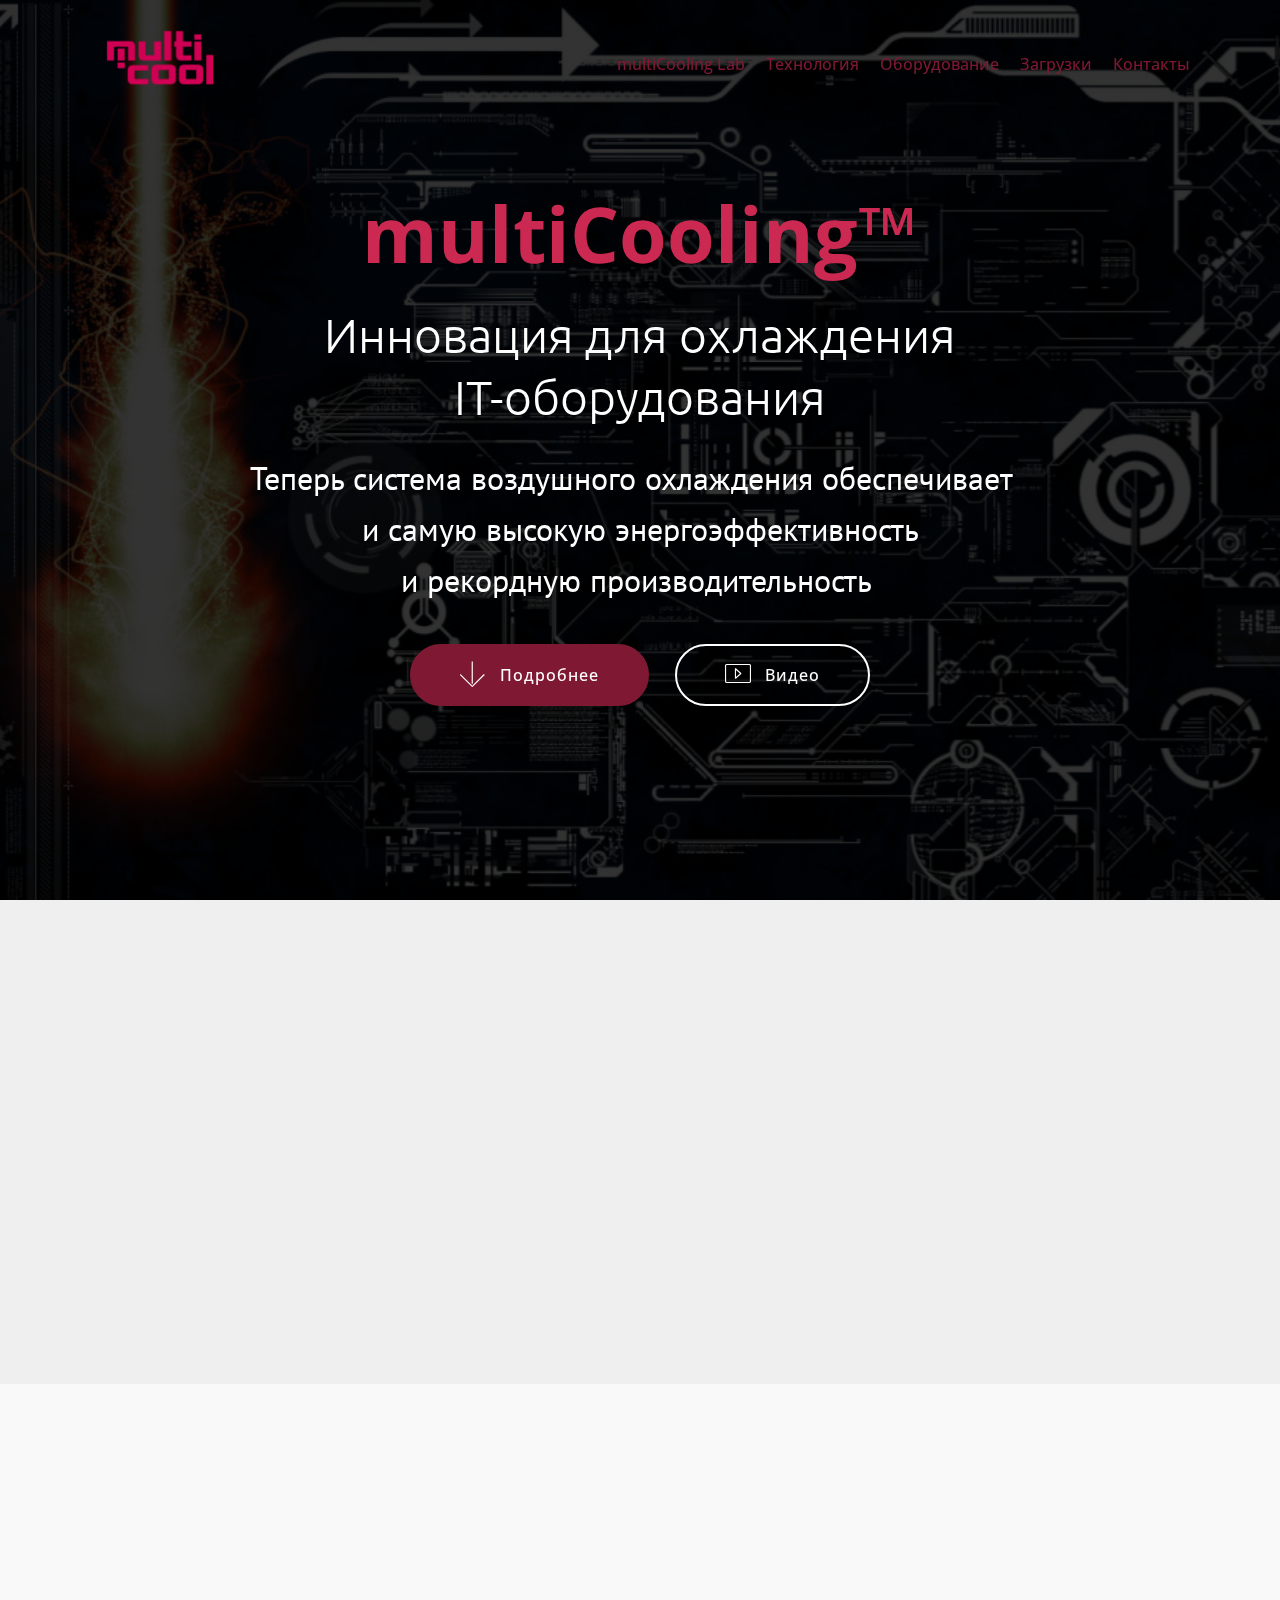
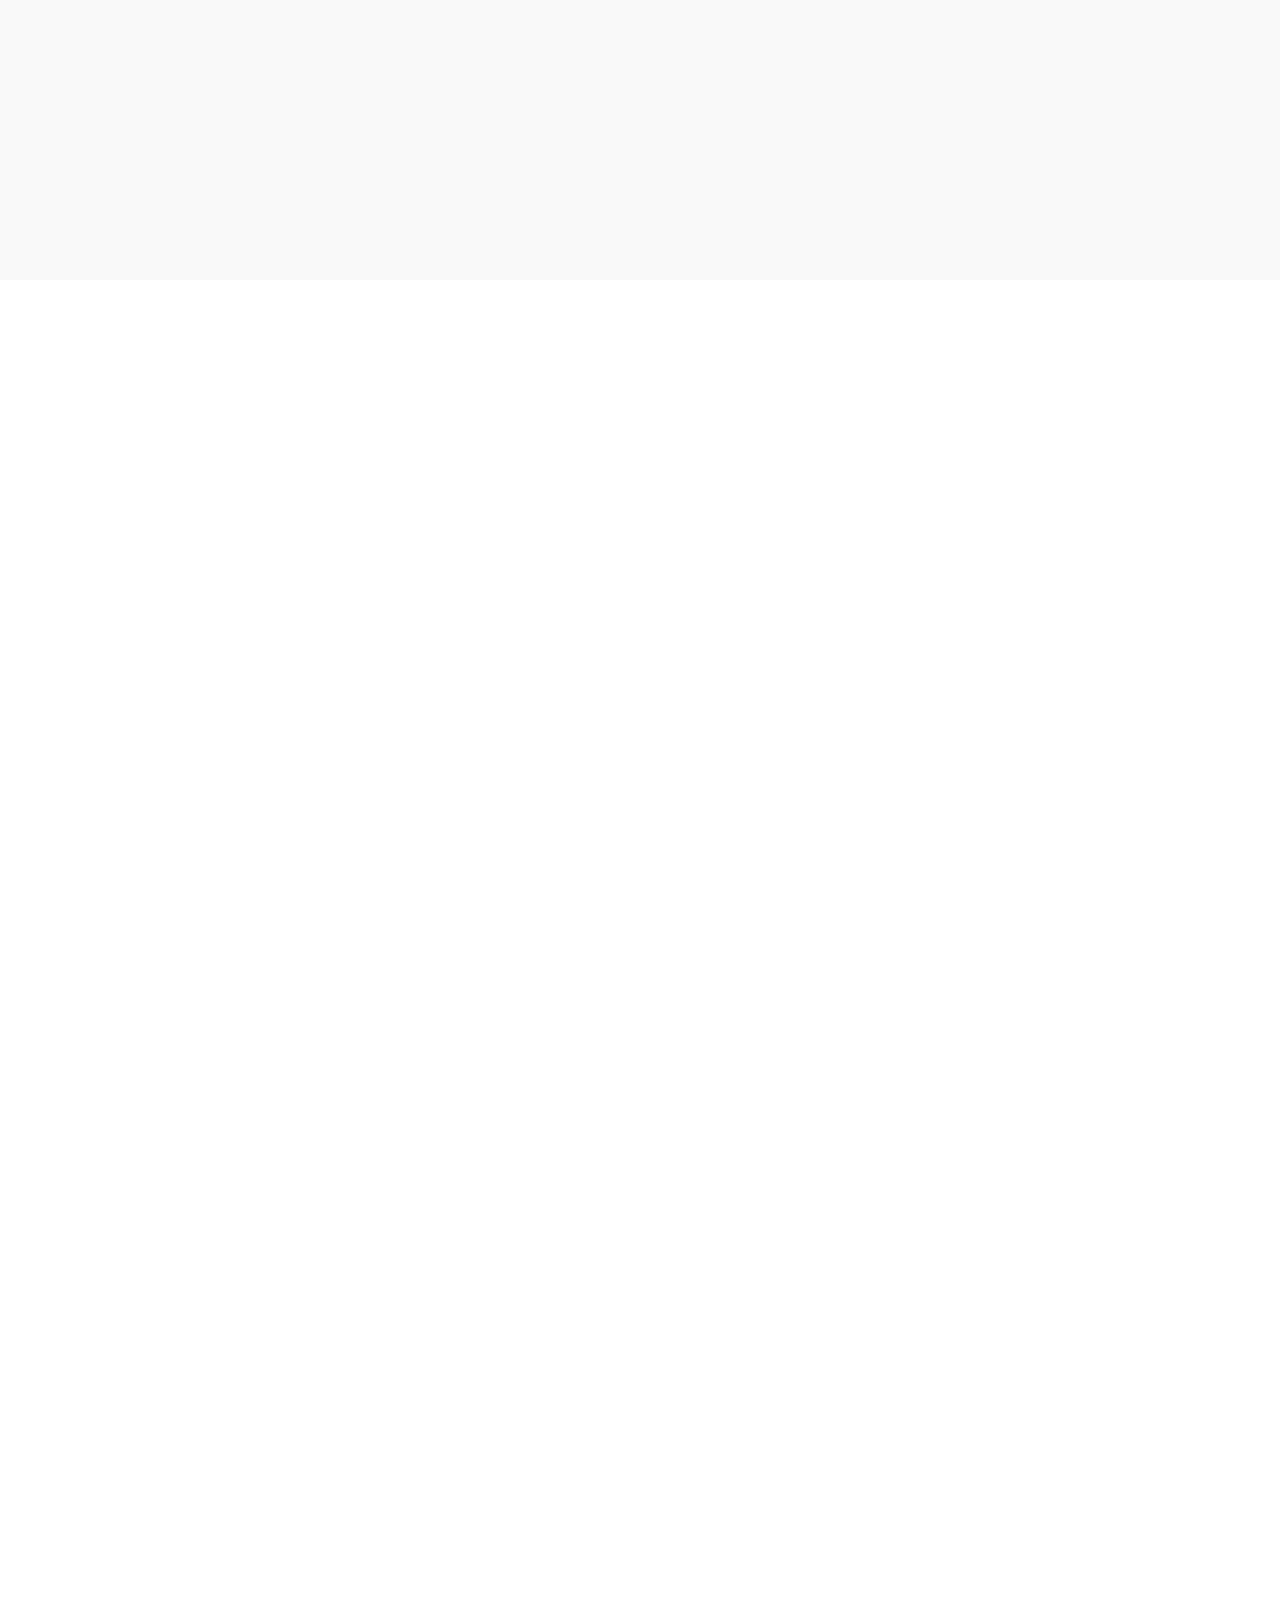
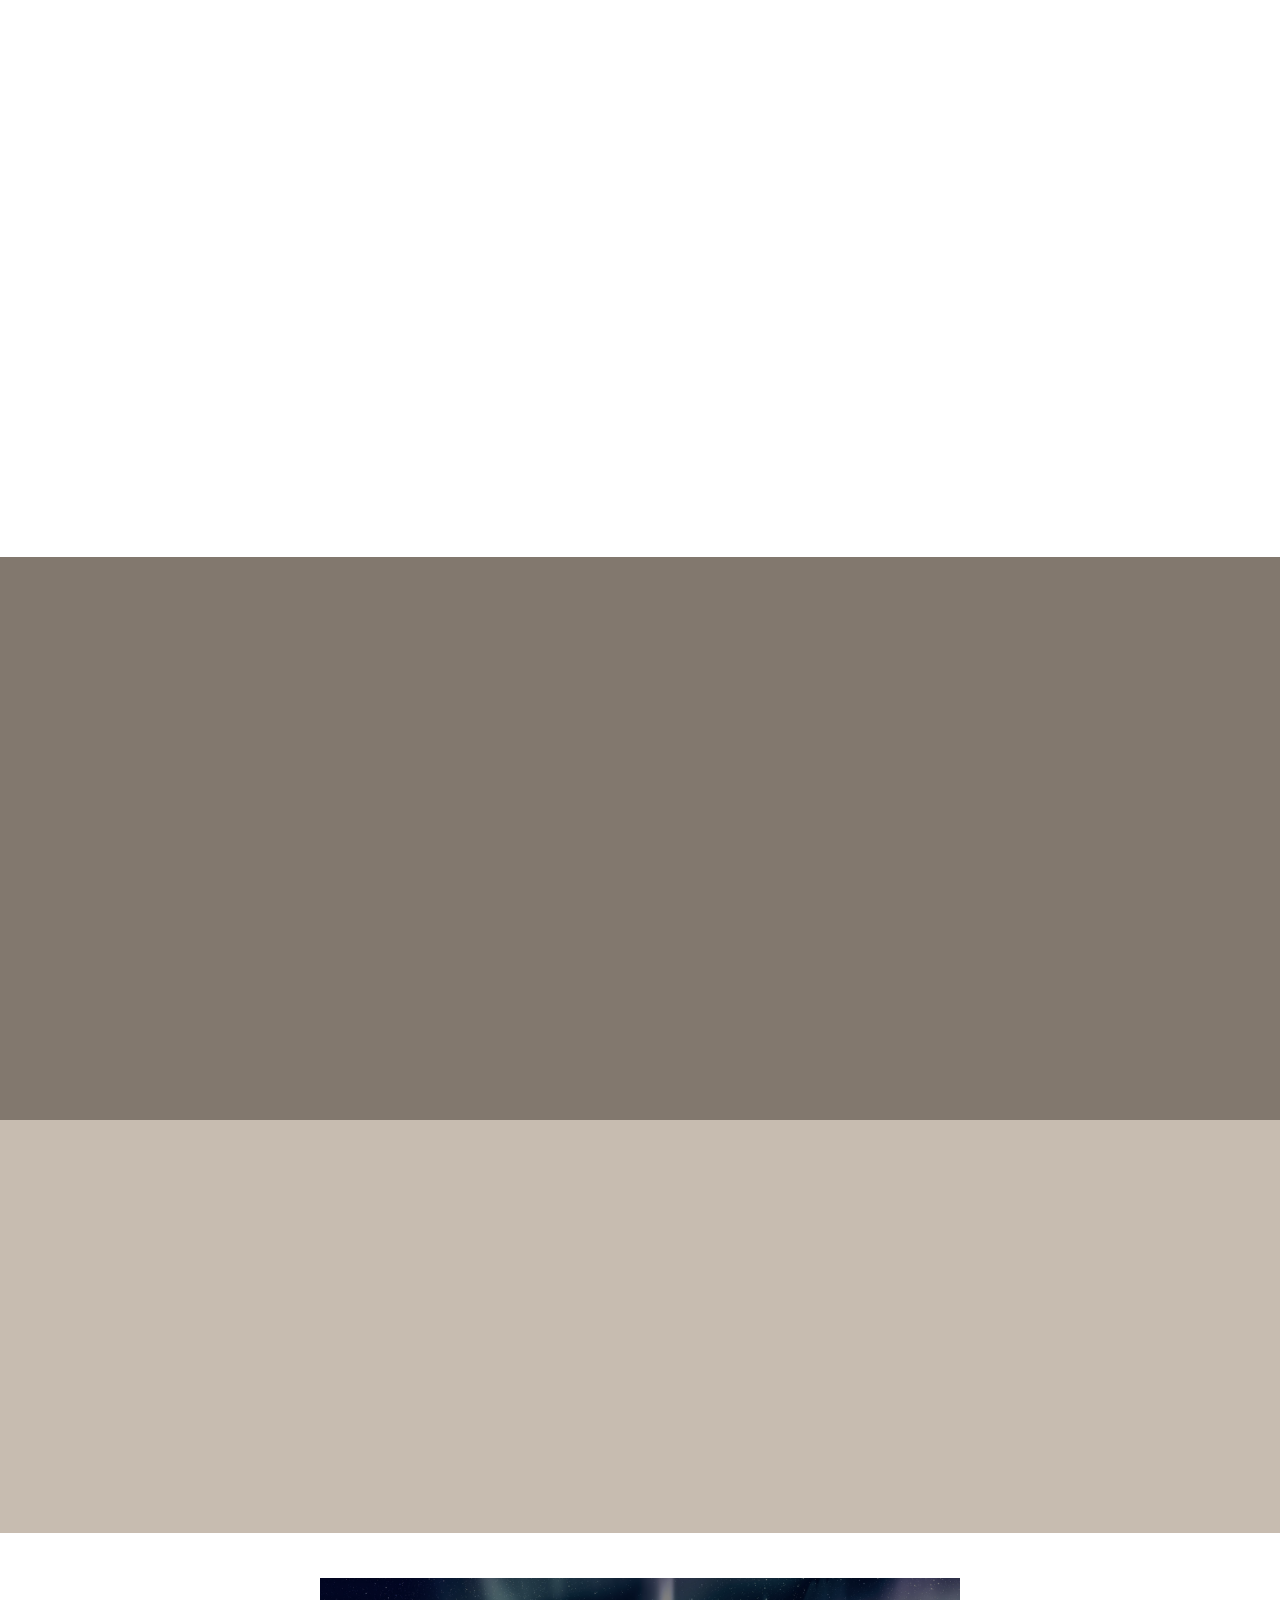
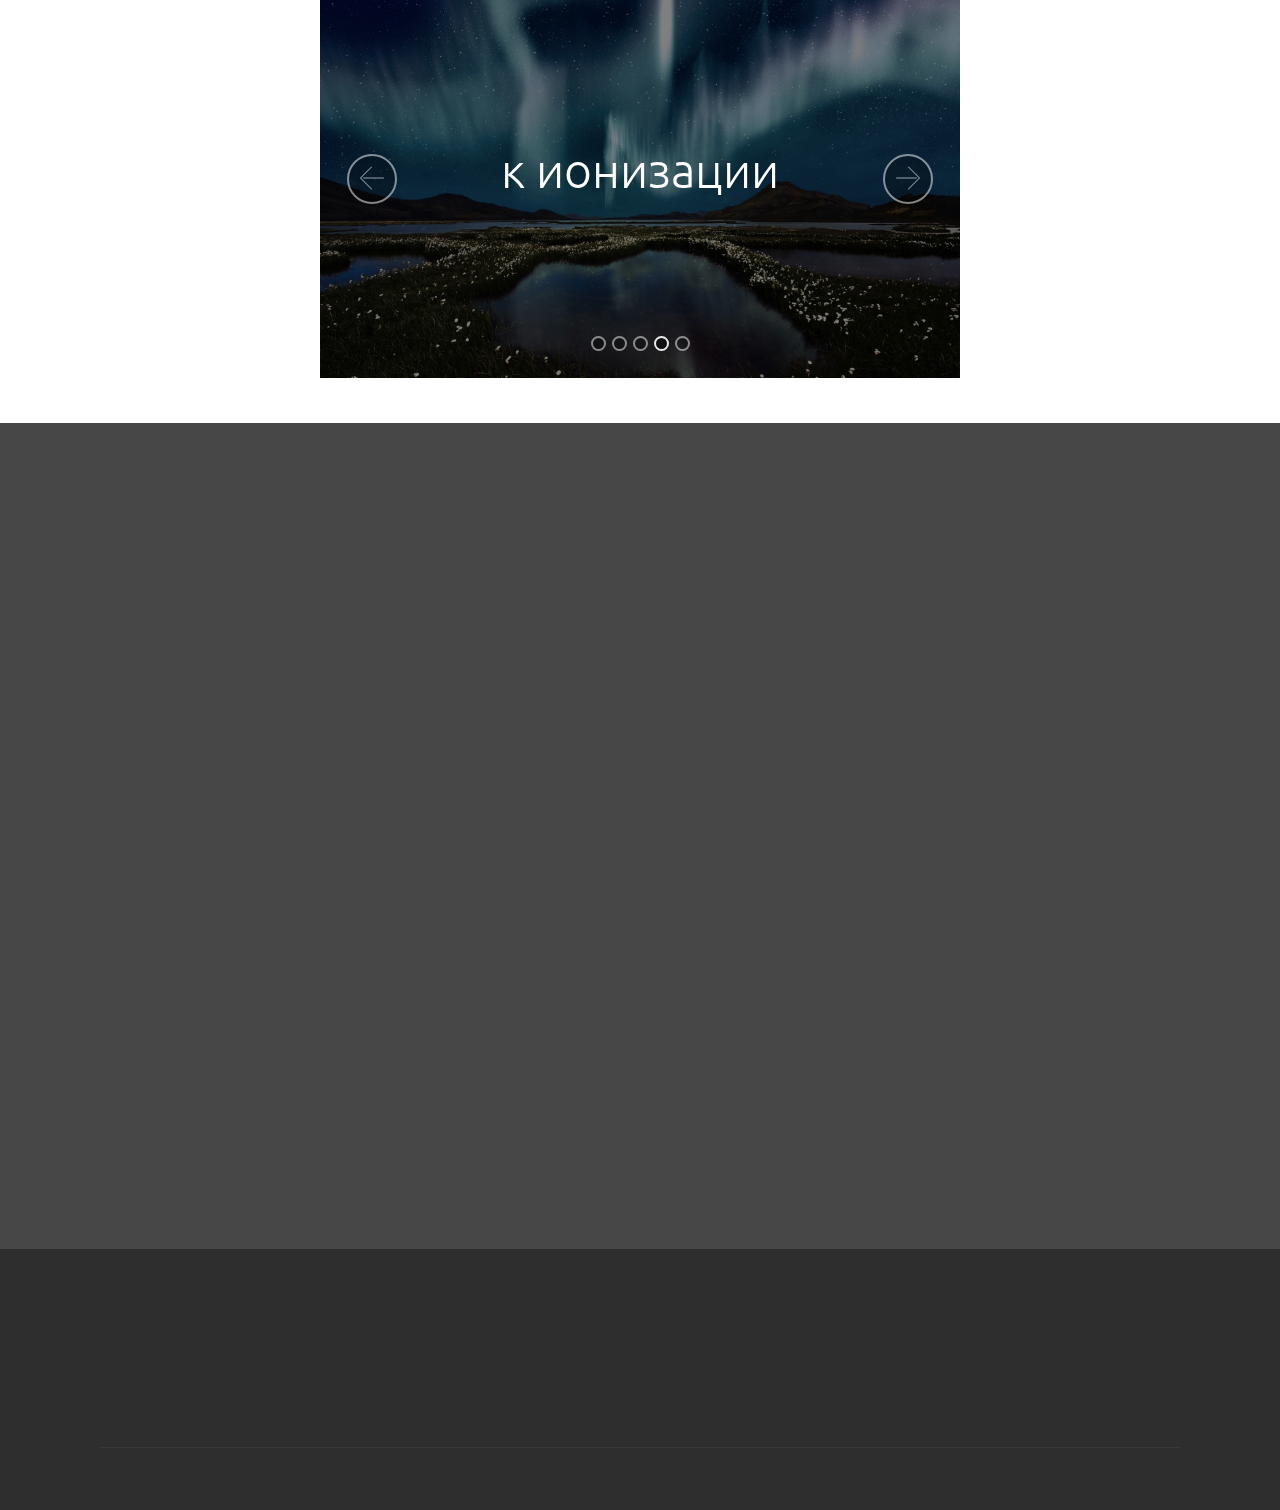
<file: index.html>
<!DOCTYPE html>
<html >
<head>
  <!-- Site made with Mobirise Website Builder v4.8.6, https://mobirise.com -->
  <meta charset="UTF-8">
  <meta http-equiv="X-UA-Compatible" content="IE=edge">
  <meta name="generator" content="Mobirise v4.8.6, mobirise.com">
  <meta name="viewport" content="width=device-width, initial-scale=1, minimum-scale=1">
  <link rel="shortcut icon" href="assets/images/multicool-logo-322x226.png" type="image/x-icon">
  <meta name="description" content="">
  <title>multiCooling</title>
  <link rel="stylesheet" href="assets/web/assets/mobirise-icons/mobirise-icons.css">
  <link rel="stylesheet" href="assets/tether/tether.min.css">
  <link rel="stylesheet" href="assets/bootstrap/css/bootstrap.min.css">
  <link rel="stylesheet" href="assets/bootstrap/css/bootstrap-grid.min.css">
  <link rel="stylesheet" href="assets/bootstrap/css/bootstrap-reboot.min.css">
  <link rel="stylesheet" href="assets/dropdown/css/style.css">
  <link rel="stylesheet" href="assets/animatecss/animate.min.css">
  <link rel="stylesheet" href="assets/socicon/css/styles.css">
  <link rel="stylesheet" href="assets/theme/css/style.css">
  <link rel="stylesheet" href="assets/mobirise/css/mbr-additional.css" type="text/css">
  
  
  
</head>
<body>
  <section class="menu cid-r4W6cvS3oz" once="menu" id="menu2-0">

    

    <nav class="navbar navbar-expand beta-menu navbar-dropdown align-items-center navbar-fixed-top navbar-toggleable-sm bg-color transparent">
        <button class="navbar-toggler navbar-toggler-right" type="button" data-toggle="collapse" data-target="#navbarSupportedContent" aria-controls="navbarSupportedContent" aria-expanded="false" aria-label="Toggle navigation">
            <div class="hamburger">
                <span></span>
                <span></span>
                <span></span>
                <span></span>
            </div>
        </button>
        <div class="menu-logo">
            <div class="navbar-brand">
                <span class="navbar-logo">
                    <a href="index.html#header1-7">
                        <img src="assets/images/multicool-logo-322x226.png" alt="Mobirise" title="" style="height: 7rem;">
                    </a>
                </span>
                
            </div>
        </div>
        <div class="collapse navbar-collapse" id="navbarSupportedContent">
            <ul class="navbar-nav nav-dropdown nav-right" data-app-modern-menu="true"><li class="nav-item">
                    <a class="nav-link link text-primary display-4" href="index.html#header1-7">multiCooling Lab</a>
                </li><li class="nav-item"><a class="nav-link link text-primary display-4" href="page1.html#header2-1m">Технология</a></li><li class="nav-item"><a class="nav-link link text-primary display-4" href="page4.html#header3-2k" aria-expanded="false">Оборудование</a></li>
                <li class="nav-item"><a class="nav-link link text-primary display-4" href="page6.html#menu2-1g">Загрузки</a></li><li class="nav-item"><a class="nav-link link text-primary display-4" href="index.html#form1-j">Контакты</a></li></ul>
            
        </div>
    </nav>
</section>

<section class="engine"><a href="https://mobirise.info/s">free bootstrap themes</a></section><section class="header1 cid-r4WpMZNnP8 mbr-fullscreen mbr-parallax-background" id="header1-7">

    

    <div class="mbr-overlay" style="opacity: 0.8; background-color: rgb(0, 0, 0);">
    </div>

    <div class="container">
        <div class="row justify-content-md-center">
            <div class="mbr-white col-md-10">
                <h1 class="mbr-section-title align-center mbr-bold pb-3 mbr-fonts-style display-1">
                    multiCooling™
</h1>
                <h3 class="mbr-section-subtitle align-center mbr-light pb-3 mbr-fonts-style display-2">Инновация для охлаждения  
<div>IT-оборудования</div></h3>
                <p class="mbr-text align-center pb-3 mbr-fonts-style display-5">Теперь система воздушного охлаждения обеспечивает &nbsp;<br>и самую высокую энергоэффективность 
<br>и рекордную производительность&nbsp;</p>
                <div class="mbr-section-btn align-center"><a class="btn btn-md btn-primary display-4" href="index.html#header3-1f"><span class="mbri-down mbr-iconfont mbr-iconfont-btn"></span>
                        Подробнее</a>
                    <a class="btn btn-md btn-white-outline display-4" href="https://youtu.be/ixU5xNECgg4" target="_blank"><span class="mbri-video mbr-iconfont mbr-iconfont-btn"></span>
                        Видео</a></div>
            </div>
        </div>
    </div>

</section>

<section class="header3 cid-r5RF5AC3r8" id="header3-1f">

    

    

    <div class="container">
        <div class="media-container-row">
            <div class="mbr-figure" style="width: 100%;">
                <img src="assets/images/ice-and-axis-1014x758.png" alt="Mobirise" title="">
            </div>

            <div class="media-content">
                
                
                <div class="mbr-section-text mbr-white pb-3 ">
                    <p class="mbr-text mbr-fonts-style display-7"><br>
<br>
<br>Комплексный характер и модульная структура технологии <strong>multiCooling</strong> дают всем участникам IT-рынка уникальные возможности для рельного прорыва по самым актуальным направлениям бизнеса 
<br>
<br></p>
                </div>
                <div class="mbr-section-btn"><a class="btn btn-md btn-warning-outline display-4" href="page1.html#header2-1m"><span class="mbri-right mbr-iconfont mbr-iconfont-btn"></span>Технология</a></div>
            </div>
        </div>
    </div>

</section>

<section class="features10 cid-r4XbhysfN8" id="features10-a">

    

    
    <div class="container">
        <div class="row justify-content-center">
            <div class="card p-3 col-12 col-md-6 col-lg-4">
                <div class="media mb-3">
                    <div class="card-img align-self-center">
                        <span class="mbr-iconfont mbrib-cash" style="color: rgb(85, 180, 212);"></span>
                    </div>
                    <h4 class="card-title media-body py-3 mbr-fonts-style display-7"><strong>
                        Энергоэффективность</strong></h4>
                </div>
                <div class="card-box">
                    <p class="mbr-text mbr-fonts-style display-7"><a href="page1.html#header2-1m">Технология </a><strong><a href="page1.html#header2-1m">multiCooling</a></strong><a href="page1.html#header2-1m"> обеспечивает </a><strong><a href="page1.html#header2-1m">снижение Совокупной Стоимости Владения</a></strong><a href="page1.html#header2-1m"> ЦОД за счет высокой энергоэффективности и снижения капитальных и эксплуатационных затрат, что представляет интерес </a>для Владельцев и Операторов дата-центров</p>
                </div>
            </div>

            <div class="card p-3 col-12 col-md-6 col-lg-4">
                <div class="media mb-3">
                    <div class="card-img align-self-center">
                        <span class="mbr-iconfont mbrib-protect" style="color: rgb(85, 180, 212);"></span>
                    </div>
                    <h4 class="card-title media-body py-3 mbr-fonts-style display-7"><strong>
                        Надежность</strong></h4>
                </div>
                <div class="card-box">
                    <p class="mbr-text mbr-fonts-style display-7"><a href="page1.html#header2-1m">Функции технологии </a><strong><a href="page1.html#header2-1m">multiCooling</a></strong><a href="page1.html#header2-1m"> для </a><strong><a href="page1.html#header2-1m">активного управления надежностью</a></strong><a href="page1.html#header2-1m"> (путем оптимизации температурных режимов и обеспечения 100% защиты от электростатических разрядов) могут быть эффективно использованы </a><strong><a href="page1.html#header2-1m">Производителями и Пользователями IT-оборудования</a></strong></p>
                </div>
            </div>

            <div class="card p-3 col-12 col-md-6 col-lg-4">
                <div class="media mb-3">
                    <div class="card-img align-self-center">
                        <span class="mbr-iconfont mbrib-rocket" style="color: rgb(85, 180, 212);"></span>
                    </div>
                    <h4 class="card-title media-body py-3 mbr-fonts-style display-7"><strong>
                        Производительность</strong></h4>
                </div>
                <div class="card-box">
                    <p class="mbr-text mbr-fonts-style display-7"><strong><a href="page1.html#header2-1m">Экстремальная производительность</a></strong><a href="page1.html#header2-1m"> при удалении локальных и распределенных теплоизбытков от электронных устройств позволяет использовать технологию </a><strong><a href="page1.html#header2-1m">multiCooling</a></strong><a href="page1.html#header2-1m"> в качестве инженерной платформы для </a><strong><a href="page1.html#header2-1m">нового поколения Суперкомпьютеров</a></strong></p>
                </div>
            </div>

            
        </div>
    </div>
</section>

<section class="features11 cid-r4XeC4WzqB" id="features11-d">

    

    

    <div class="container">   
        <div class="col-md-12">
            <div class="media-container-row">
                <div class="mbr-figure" style="width: 50%;">
                    <img src="assets/images/20160122-systemair-3-dec-freecooling-room03-952x568.png" alt="Mobirise" title="">
                </div>
                <div class=" align-left aside-content">
                    <h2 class="mbr-title pt-2 mbr-fonts-style display-5">
                        Экономичность
                    <div><br></div></h2>
                    <div class="mbr-section-text">
                        <p class="mbr-text mb-5 pt-3 mbr-light mbr-fonts-style display-7">Технология <strong>multiCooling</strong> является абсолютным лидером 
<br>в отрасли по энергоэффективности, т.к. использует режим прямого охлаждения, причем круглогодично 
<br>и без ограничений по климатическим зонам  
<br><strong>World-Wide Year-Round Direct Free Cooling</strong>&nbsp;<br></p>
                    </div>

                    
                </div>
            </div>
        </div> 
    </div>          
</section>

<section class="header3 cid-r50ZMT6Uvt" id="header3-n">

    

    

    <div class="container">
        <div class="media-container-row">
            <div class="mbr-figure" style="width: 35%;">
                <img src="assets/images/ionotron-438x556.png" alt="Mobirise" title="">
            </div>

            <div class="media-content">
                
                
                <div class="mbr-section-text mbr-white pb-3 ">
                    <p class="mbr-text mbr-fonts-style display-7">
                        Такая уникальная универсальность достигается за счет использования механизма прямой деионизации в системах трибоэлектрического взаимодействия типа газ-твердое тело при помощи управляемой эмиссии синтетических аэрокатионов в поток охлаждающего воздуха<br><br> 
                    </p>
                </div>
                <div class="mbr-section-btn"><a class="btn btn-md btn-warning-outline display-4" href="page1.html"><span class="mbri-right mbr-iconfont mbr-iconfont-btn"></span>Технология</a></div>
            </div>
        </div>
    </div>

</section>

<section class="header3 cid-r50ZPnCfld" id="header3-o">

    

    

    <div class="container">
        <div class="media-container-row">
            <div class="mbr-figure" style="width: 60%;">
                <img src="assets/images/-4-1014x552.jpg" alt="Mobirise" title="">
            </div>

            <div class="media-content">
                <h1 class="mbr-section-title mbr-white pb-3 mbr-fonts-style display-5">
                    Надежность
                </h1>
                
                <div class="mbr-section-text mbr-white pb-3 ">
                    <p class="mbr-text mbr-fonts-style display-7">Технология <strong>multiCooling</strong> обеспечивает существенное снижение частоты аппаратных отказов IT-оборудования двумя способами: 
<br>1. Механизм прямой управляемой деионизации обеспечивает <strong>100% защиту</strong> оборудования от электростатических разрядов 
<br>2. Доступность применения повышенных расходов охлаждающего воздуха позволяет в режиме фрикулинга перейти <strong>от допустимых к рекомендованным</strong> (в терминологии Директивы ASHRAE-2011) температурным режимам работы электронного оборудования &nbsp;</p>
                </div>
                <div class="mbr-section-btn"><a class="btn btn-md btn-warning-outline display-4" href="page1.html#header2-1m"><span class="mbri-right mbr-iconfont mbr-iconfont-btn"></span>Технология</a></div>
            </div>
        </div>
    </div>

</section>

<section class="header3 cid-r50ZQk9E1m" id="header3-p">

    

    

    <div class="container">
        <div class="media-container-row">
            <div class="mbr-figure" style="width: 100%;">
                <img src="assets/images/-1-2-1014x552.jpg" alt="Mobirise" title="">
            </div>

            <div class="media-content">
                <h1 class="mbr-section-title mbr-white pb-3 mbr-fonts-style display-5">
                    Производительность
                </h1>
                
                <div class="mbr-section-text mbr-white pb-3 ">
                    <p class="mbr-text mbr-fonts-style display-7">Уникальная производительность технологии <strong>multiCooling</strong> 
<br>реализована в 18U серверном термостабилизированном боксе <strong>multiCube 360</strong>. За счет использования модифицированной атмосферы эта техническая система объемом в 1 кубический метр обеспечивает стабильную работу аппаратного комплекса IT-оборудования с тепловыделением <strong>до 360 KW</strong>. &nbsp;&nbsp;</p>
                </div>
                <div class="mbr-section-btn"><a class="btn btn-md btn-warning-outline display-4" href="page1.html#header2-1m"><span class="mbri-right mbr-iconfont mbr-iconfont-btn"></span>Технология</a></div>
            </div>
        </div>
    </div>

</section>

<section class="header3 cid-r50ZRv7zw2" id="header3-q">

    

    

    <div class="container">
        <div class="media-container-row">
            <div class="mbr-figure" style="width: 100%;">
                <img src="assets/images/photofunia-1536986460-952x710.jpg" alt="Mobirise" title="">
            </div>

            <div class="media-content">
                <h1 class="mbr-section-title mbr-white pb-3 mbr-fonts-style display-5">Структура технологии</h1>
                
                <div class="mbr-section-text mbr-white pb-3 ">
                    <p class="mbr-text mbr-fonts-style display-7">Технология&nbsp;<strong>multiCooling </strong>имеет комплексный характер с мультипликативным эффектом.&nbsp;Для более точного позиционирования различных аспектов новой технологии она логически разделена на три функциональных сегмента: 
<br><strong>eeCooling</strong> – модуль энергоэффективности 
<br><strong>hiCooling</strong> – модуль для повышения надежности 
<br><strong>hdCooling</strong> – модуль повышения производительности&nbsp;</p>
                </div>
                <div class="mbr-section-btn"><a class="btn btn-md btn-danger display-4" href="page1.html#header2-1m"><span class="mbri-right mbr-iconfont mbr-iconfont-btn"></span>Технология</a></div>
            </div>
        </div>
    </div>

</section>

<section class="header3 cid-r50ZSokOve" id="header3-r">

    

    

    <div class="container">
        <div class="media-container-row">
            <div class="mbr-figure" style="width: 25%;">
                <img src="assets/images/5094x7014-952x1311.jpg" alt="Mobirise" title="">
            </div>

            <div class="media-content">
                <h1 class="mbr-section-title mbr-white pb-3 mbr-fonts-style display-5">Правовое обеспечение</h1>
                
                <div class="mbr-section-text mbr-white pb-3 ">
                    <p class="mbr-text mbr-fonts-style display-7">
                        Уникальные свойства технологии <strong>multiCooling</strong> основаны на комплексном внедрении ноу-хау патента № RU 2498427 «Способ охлаждения электронного оборудования и система для его осуществления»  
                    </p>
                </div>
                
            </div>
        </div>
    </div>

</section>

<section class="carousel slide cid-r53EDtMEuj" data-interval="false" id="slider2-s">

    
    <div class="container content-slider">
        <div class="content-slider-wrap">
            <div><div class="mbr-slider slide carousel" data-pause="true" data-keyboard="false" data-ride="carousel" data-interval="4000"><ol class="carousel-indicators"><li data-app-prevent-settings="" data-target="#slider2-s" data-slide-to="0"></li><li data-app-prevent-settings="" data-target="#slider2-s" data-slide-to="1"></li><li data-app-prevent-settings="" data-target="#slider2-s" data-slide-to="2"></li><li data-app-prevent-settings="" data-target="#slider2-s" class=" active" data-slide-to="3"></li><li data-app-prevent-settings="" data-target="#slider2-s" data-slide-to="4"></li></ol><div class="carousel-inner" role="listbox"><div class="carousel-item slider-fullscreen-image" data-bg-video-slide="false" style="background-image: url(assets/images/5860.1305776306-1-1024x702.jpg);"><div class="container container-slide"><div class="image_wrapper"><div class="mbr-overlay"></div><img src="assets/images/5860.1305776306-1-1024x702.jpg"><div class="carousel-caption justify-content-center"><div class="col-10 align-center"><p class="lead mbr-text mbr-fonts-style display-2">от пара</p></div></div></div></div></div><div class="carousel-item slider-fullscreen-image" data-bg-video-slide="false" style="background-image: url(assets/images/gipn-1200x890.jpg);"><div class="container container-slide"><div class="image_wrapper"><div class="mbr-overlay"></div><img src="assets/images/gipn-1200x890.jpg"><div class="carousel-caption justify-content-center"><div class="col-10 align-center"><p class="lead mbr-text mbr-fonts-style display-2">к плазме</p></div></div></div></div></div><div class="carousel-item slider-fullscreen-image" data-bg-video-slide="false" style="background-image: url(assets/images/3e4bd959d2-1600x900.jpg);"><div class="container container-slide"><div class="image_wrapper"><div class="mbr-overlay"></div><img src="assets/images/3e4bd959d2-1600x900.jpg"><div class="carousel-caption justify-content-center"><div class="col-10 align-center"><p class="lead mbr-text mbr-fonts-style display-2">от увлажнения</p></div></div></div></div></div><div class="carousel-item slider-fullscreen-image active" data-bg-video-slide="false" style="background-image: url(assets/images/desktopwallpapers.org.ua-24676-2000x1250.jpg);"><div class="container container-slide"><div class="image_wrapper"><div class="mbr-overlay"></div><img src="assets/images/desktopwallpapers.org.ua-24676-2000x1250.jpg"><div class="carousel-caption justify-content-center"><div class="col-10 align-center"><p class="lead mbr-text mbr-fonts-style display-2">к ионизации</p></div></div></div></div></div><div class="carousel-item slider-fullscreen-image" data-bg-video-slide="false" style="background-image: url(assets/images/future-cityscape-4k-hd-2000x1125.jpg);"><div class="container container-slide"><div class="image_wrapper"><div class="mbr-overlay"></div><img src="assets/images/future-cityscape-4k-hd-2000x1125.jpg"><div class="carousel-caption justify-content-center"><div class="col-10 align-center"><p class="lead mbr-text mbr-fonts-style display-2">в будущее</p></div></div></div></div></div></div><a data-app-prevent-settings="" class="carousel-control carousel-control-prev" role="button" data-slide="prev" href="#slider2-s"><span aria-hidden="true" class="mbri-left mbr-iconfont"></span><span class="sr-only">Previous</span></a><a data-app-prevent-settings="" class="carousel-control carousel-control-next" role="button" data-slide="next" href="#slider2-s"><span aria-hidden="true" class="mbri-right mbr-iconfont"></span><span class="sr-only">Next</span></a></div></div> 
        </div>
    </div>
</section>

<section class="mbr-section form1 cid-r4XlXreNmA mbr-parallax-background" id="form1-j">

    

    <div class="mbr-overlay" style="opacity: 0.7; background-color: rgb(0, 0, 0);">
    </div>
    <div class="container">
        <div class="row justify-content-center">
            <div class="title col-12 col-lg-8">
                <h2 class="mbr-section-title align-center pb-3 mbr-fonts-style display-5">
                    Контакты</h2>
                <h3 class="mbr-section-subtitle align-center mbr-light pb-3 mbr-fonts-style display-5">Спрашивайте! Ответим на все обращения</h3>
            </div>
        </div>
    </div>
    <div class="container">
        <div class="row justify-content-center">
            <div class="media-container-column col-lg-8" data-form-type="formoid">
                    <div data-form-alert="" hidden="">Спасибо за обращение. Мы обязательно ответим.</div>
            
                    <form class="mbr-form" action="https://mobirise.com/" method="post" data-form-title="Mobirise Form"><input type="hidden" name="email" data-form-email="true" value="y/daY5gcchsZzWRhCBfXBPcw+4izbWPlfWJ4Ga1G7DJKngMTXV7ouaqCcGP05aB227Jj0uzpe6ctyy+Qhg45ppj4RNKs9XGGLOSkax+uTaPLQapI4oZ22jsqirPM1CHp">
                        <div class="row row-sm-offset">
                            <div class="col-md-4 multi-horizontal" data-for="name">
                                <div class="form-group">
                                    <label class="form-control-label mbr-fonts-style display-7" for="name-form1-j">Имя</label>
                                    <input type="text" class="form-control" name="name" data-form-field="Name" required="" id="name-form1-j">
                                </div>
                            </div>
                            <div class="col-md-4 multi-horizontal" data-for="email">
                                <div class="form-group">
                                    <label class="form-control-label mbr-fonts-style display-7" for="email-form1-j">Email</label>
                                    <input type="email" class="form-control" name="email" data-form-field="Email" required="" id="email-form1-j">
                                </div>
                            </div>
                            
                        </div>
                        <div class="form-group" data-for="message">
                            <label class="form-control-label mbr-fonts-style display-7" for="message-form1-j">Сообщение</label>
                            <textarea type="text" class="form-control" name="message" rows="7" data-form-field="Message" id="message-form1-j"></textarea>
                        </div>
            
                        <span class="input-group-btn"><button href="" type="submit" class="btn btn-form btn-info display-7">Отправить</button></span>
                    </form>
            </div>
        </div>
    </div>
</section>

<section class="cid-r4Xm3Tls8z" id="footer1-k">

    

    

    <div class="container">
        <div class="media-container-row content text-white">
            <div class="col-12 col-md-3">
                <div class="media-wrap">
                    <a href="#top">
                        <img src="assets/images/multicool-logo-322x226.png" alt="Mobirise" title="">
                    </a>
                </div>
            </div>
            <div class="col-12 col-md-3 mbr-fonts-style display-7">
                <h5 class="pb-3">
                    Адрес
                </h5>
                <p class="mbr-text">107076, МОСКВА, 
<br>ул. Электрозаводская, 33</p>
            </div>
            <div class="col-12 col-md-3 mbr-fonts-style display-7">
                <h5 class="pb-3">
                    Контакты
                </h5>
                <p class="mbr-text"><strong><a href="mailto:info@multi.cool" class="text-secondary">info@multi.cool&nbsp;</a><br></strong><br></p>
            </div>
            <div class="col-12 col-md-3 mbr-fonts-style display-7">
                <h5 class="pb-3">
                    Ссылки
                </h5>
                <p class="mbr-text"><a href="#top"><strong>http://multi.cool</strong></a><br></p>
            </div>
        </div>
        <div class="footer-lower">
            <div class="media-container-row">
                <div class="col-sm-12">
                    <hr>
                </div>
            </div>
            <div class="media-container-row mbr-white">
                <div class="col-sm-6 copyright">
                    <p class="mbr-text mbr-fonts-style display-7">
                        © Copyright 2018 multiCooling Lab - все права защищены
                    </p>
                </div>
                <div class="col-md-6">
                    
                </div>
            </div>
        </div>
    </div>
</section>


  <script src="assets/web/assets/jquery/jquery.min.js"></script>
  <script src="assets/popper/popper.min.js"></script>
  <script src="assets/tether/tether.min.js"></script>
  <script src="assets/bootstrap/js/bootstrap.min.js"></script>
  <script src="assets/smoothscroll/smooth-scroll.js"></script>
  <script src="assets/dropdown/js/script.min.js"></script>
  <script src="assets/touchswipe/jquery.touch-swipe.min.js"></script>
  <script src="assets/viewportchecker/jquery.viewportchecker.js"></script>
  <script src="assets/parallax/jarallax.min.js"></script>
  <script src="assets/ytplayer/jquery.mb.ytplayer.min.js"></script>
  <script src="assets/vimeoplayer/jquery.mb.vimeo_player.js"></script>
  <script src="assets/bootstrapcarouselswipe/bootstrap-carousel-swipe.js"></script>
  <script src="assets/theme/js/script.js"></script>
  <script src="assets/slidervideo/script.js"></script>
  <script src="assets/formoid/formoid.min.js"></script>
  
  
 <div id="scrollToTop" class="scrollToTop mbr-arrow-up"><a style="text-align: center;"><i></i></a></div>
    <input name="animation" type="hidden">
  </body>
</html>
</file>
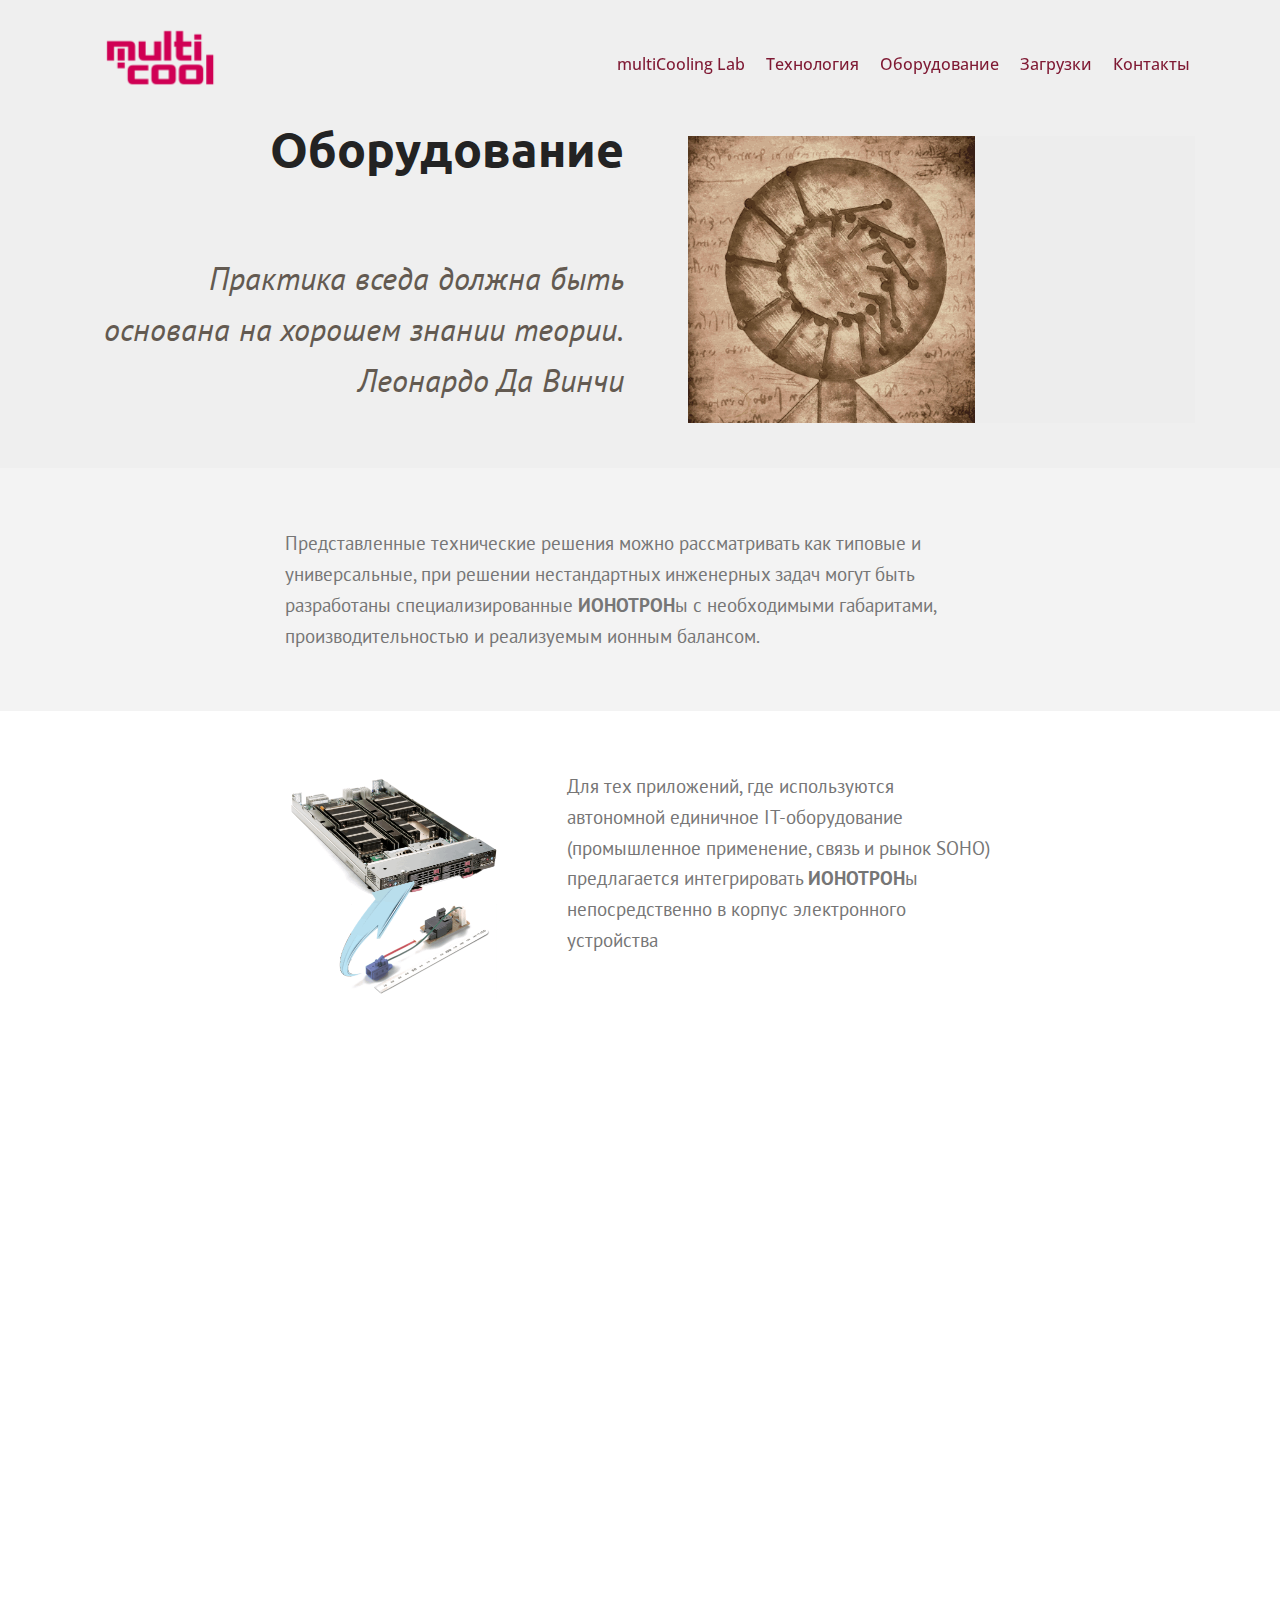
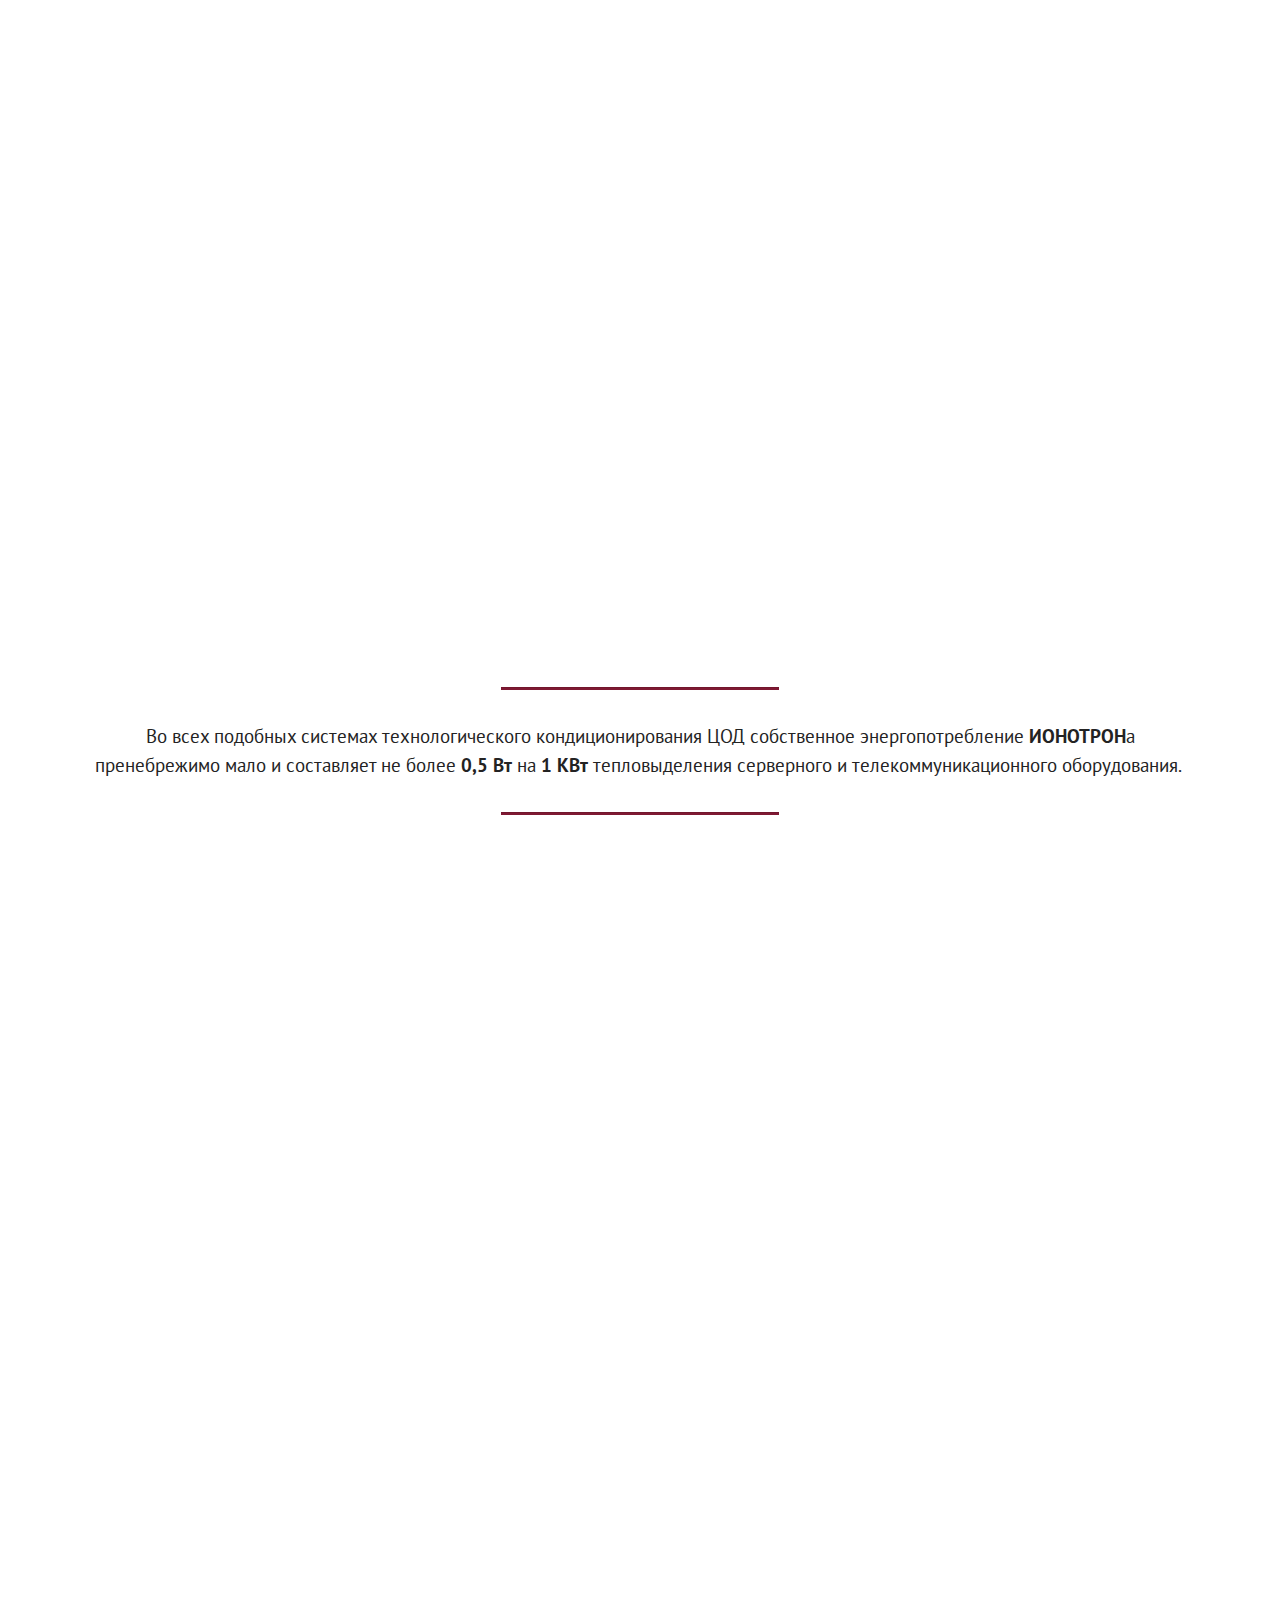
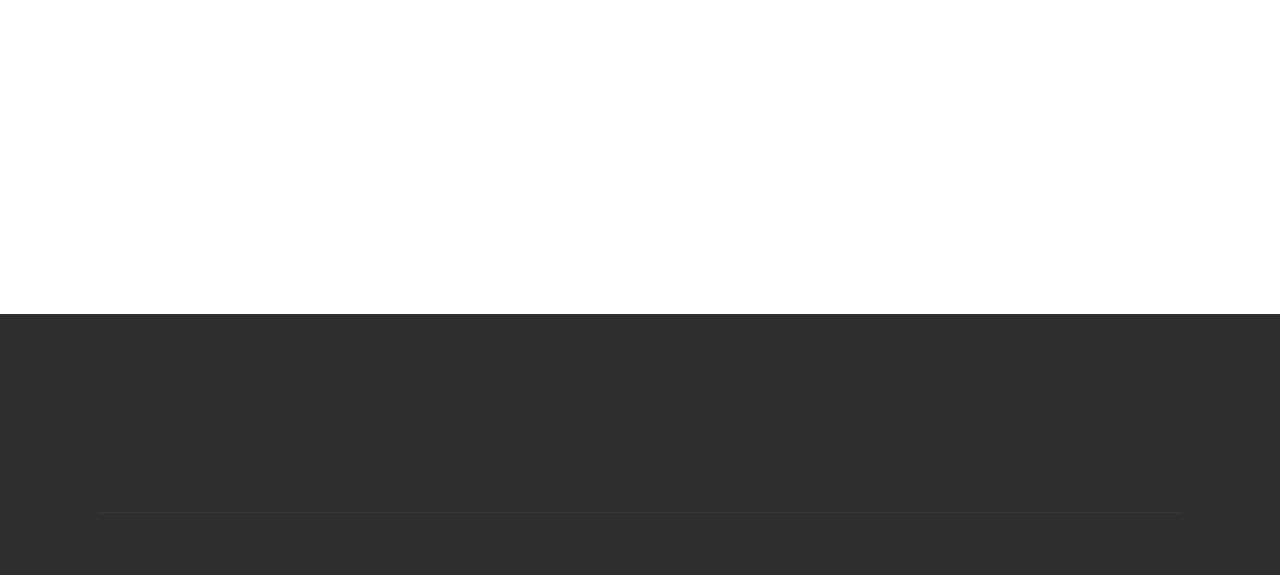
<file: page4.html>
<!DOCTYPE html>
<html >
<head>
  <!-- Site made with Mobirise Website Builder v4.8.6, https://mobirise.com -->
  <meta charset="UTF-8">
  <meta http-equiv="X-UA-Compatible" content="IE=edge">
  <meta name="generator" content="Mobirise v4.8.6, mobirise.com">
  <meta name="viewport" content="width=device-width, initial-scale=1, minimum-scale=1">
  <link rel="shortcut icon" href="assets/images/multicool-logo-322x226.png" type="image/x-icon">
  <meta name="description" content="Site Builder Description">
  <title>Оборудование</title>
  <link rel="stylesheet" href="assets/web/assets/mobirise-icons/mobirise-icons.css">
  <link rel="stylesheet" href="assets/tether/tether.min.css">
  <link rel="stylesheet" href="assets/bootstrap/css/bootstrap.min.css">
  <link rel="stylesheet" href="assets/bootstrap/css/bootstrap-grid.min.css">
  <link rel="stylesheet" href="assets/bootstrap/css/bootstrap-reboot.min.css">
  <link rel="stylesheet" href="assets/socicon/css/styles.css">
  <link rel="stylesheet" href="assets/animatecss/animate.min.css">
  <link rel="stylesheet" href="assets/dropdown/css/style.css">
  <link rel="stylesheet" href="assets/theme/css/style.css">
  <link rel="stylesheet" href="assets/mobirise/css/mbr-additional.css" type="text/css">
  
  
  
</head>
<body>
  <section class="menu cid-r4W6cvS3oz" once="menu" id="menu2-2i">

    

    <nav class="navbar navbar-expand beta-menu navbar-dropdown align-items-center navbar-fixed-top navbar-toggleable-sm bg-color transparent">
        <button class="navbar-toggler navbar-toggler-right" type="button" data-toggle="collapse" data-target="#navbarSupportedContent" aria-controls="navbarSupportedContent" aria-expanded="false" aria-label="Toggle navigation">
            <div class="hamburger">
                <span></span>
                <span></span>
                <span></span>
                <span></span>
            </div>
        </button>
        <div class="menu-logo">
            <div class="navbar-brand">
                <span class="navbar-logo">
                    <a href="index.html#header1-7">
                        <img src="assets/images/multicool-logo-322x226.png" alt="Mobirise" title="" style="height: 7rem;">
                    </a>
                </span>
                
            </div>
        </div>
        <div class="collapse navbar-collapse" id="navbarSupportedContent">
            <ul class="navbar-nav nav-dropdown nav-right" data-app-modern-menu="true"><li class="nav-item">
                    <a class="nav-link link text-primary display-4" href="index.html#header1-7">multiCooling Lab</a>
                </li><li class="nav-item"><a class="nav-link link text-primary display-4" href="page1.html#header2-1m">Технология</a></li><li class="nav-item"><a class="nav-link link text-primary display-4" href="page4.html#header3-2k" aria-expanded="false">Оборудование</a></li>
                <li class="nav-item"><a class="nav-link link text-primary display-4" href="page6.html#menu2-1g">Загрузки</a></li><li class="nav-item"><a class="nav-link link text-primary display-4" href="index.html#form1-j">Контакты</a></li></ul>
            
        </div>
    </nav>
</section>

<section class="engine"><a href="https://mobirise.info/x">free css templates</a></section><section class="header3 cid-r5ZgSnQVLJ" id="header3-2k">

    

    

    <div class="container">
        <div class="media-container-row">
            <div class="mbr-figure" style="width: 100%;">
                <img src="assets/images/5bbcaa2fdc67f-1.gif" alt="Mobirise" title="">
            </div>

            <div class="media-content">
                <h1 class="mbr-section-title mbr-white pb-3 mbr-fonts-style display-2"><strong>Оборудование</strong></h1>
                
                <div class="mbr-section-text mbr-white pb-3 ">
                    <p class="mbr-text mbr-fonts-style display-5"><em>
                        </em><br><em>Практика вседа должна быть основана на хорошем знании теории.</em><br><em>Леонардо Да Винчи</em></p>
                </div>
                
            </div>
        </div>
    </div>

</section>

<section class="mbr-section article content1 cid-r64HlLDabC" id="content1-2l">
    
     

    <div class="container">
        <div class="media-container-row">
            <div class="mbr-text col-12 col-md-8 mbr-fonts-style display-7">Представленные технические решения можно рассматривать как типовые и универсальные, при решении нестандартных инженерных задач могут быть разработаны специализированные <strong>ИОНОТРОН</strong>ы с необходимыми габаритами, производительностью и реализуемым ионным балансом.</div>
        </div>
    </div>
</section>

<section class="mbr-section content6 cid-r64KPaPt8p" id="content6-2o">
    
     
    
    <div class="container">
        <div class="media-container-row">
            <div class="col-12 col-md-8">
                <div class="media-container-row">
                    <div class="mbr-figure" style="width: 60%;">
                      <img src="assets/images/2-436x455.png" alt="Mobirise" title="">  
                    </div>
                    <div class="media-content">
                        <div class="mbr-section-text">
                            <p class="mbr-text mb-0 mbr-fonts-style display-7">Для тех приложений, где используются автономной единичное IT-оборудование (промышленное применение, связь и рынок SOHO) предлагается интегрировать <strong>ИОНОТРОН</strong>ы непосредственно в корпус электронного устройства</p>
                        </div>
                    </div>
                </div>
            </div>
        </div>
    </div>
</section>

<section class="mbr-section content6 cid-r64KjVgNlb" id="content6-2n">
    
     
    
    <div class="container">
        <div class="media-container-row">
            <div class="col-12 col-md-8">
                <div class="media-container-row">
                    <div class="mbr-figure" style="width: 45%;">
                      <img src="assets/images/rack-ionotron-air-ion-flow-1046x1934.jpg" alt="Mobirise" title="">  
                    </div>
                    <div class="media-content">
                        <div class="mbr-section-text">
                            <p class="mbr-text mb-0 mbr-fonts-style display-7">Для объектов с «групповым» использованием IT-оборудования разработан модульный <strong>ИОНОТРОН</strong> для монтажа в серверный шкаф.<br>Эмиттеры аэроионов размещаются в зоне забора воздуха таким образом, чтобы обеспечить гарантированную эмиссию катионов в охлаждающий поток воздуха для всех потребителей в стойке.&nbsp;<br></p>
                        </div>
                    </div>
                </div>
            </div>
        </div>
    </div>
</section>

<section class="mbr-section content6 cid-r64LKH83H0" id="content6-2p">
    
     
    
    <div class="container">
        <div class="media-container-row">
            <div class="col-12 col-md-8">
                <div class="media-container-row">
                    <div class="mbr-figure" style="width: 145%;">
                      <img src="assets/images/2-2-22-16-436x273.jpg" alt="Mobirise" title="">  
                    </div>
                    <div class="media-content">
                        <div class="mbr-section-text">
                            <p class="mbr-text mb-0 mbr-fonts-style display-7">Аппаратная реализация <strong>ИОНОТРОН</strong>а для монтажа в серверный шкаф. Состав комплекта (сверху вниз):&nbsp;навесные биполярные эмиттеры 0U; встраиваемый биполярный эмиттер 2U; блок питания; контроллер.</p>
                        </div>
                    </div>
                </div>
            </div>
        </div>
    </div>
</section>

<section class="mbr-section content6 cid-r64N99UN3N" id="content6-2q">
    
     
    
    <div class="container">
        <div class="media-container-row">
            <div class="col-12 col-md-8">
                <div class="media-container-row">
                    <div class="mbr-figure" style="width: 200%;">
                      <img src="assets/images/2018-10-10-15-19-16-436x214.png" alt="Mobirise" title="">  
                    </div>
                    <div class="media-content">
                        <div class="mbr-section-text">
                            <p class="mbr-text mb-0 mbr-fonts-style display-7">Аппаратная реализация <strong>ИОНОТРОН</strong>а c интеграцией эмиттера аэроионов в приточновытяжную вентиляционную установку (режим круглогодичного фрикулинга)<br></p>
                        </div>
                    </div>
                </div>
            </div>
        </div>
    </div>
</section>

<section class="mbr-section article content9 cid-r64O6VKncm" id="content9-2r">
    
     

    <div class="container">
        <div class="inner-container" style="width: 100%;">
            <hr class="line" style="width: 25%;">
            <div class="section-text align-center mbr-fonts-style display-7">Во всех подобных системах технологического кондиционирования ЦОД собственное энергопотребление <strong>ИОНОТРОН</strong>а пренебрежимо мало и составляет не более <strong>0,5 Вт</strong> на <strong>1 КВт</strong> тепловыделения серверного и телекоммуникационного оборудования.&nbsp;</div>
            <hr class="line" style="width: 25%;">
        </div>
        </div>
</section>

<section class="mbr-section content6 cid-r7bQmPHbhz" id="content6-2t">
    
     
    
    <div class="container">
        <div class="media-container-row">
            <div class="col-12 col-md-8">
                <div class="media-container-row">
                    <div class="mbr-figure" style="width: 75%;">
                      <img src="assets/images/rack-with-fans-436x469.png" alt="Серверный шкаф с дополнительными вентиляторами" title="Серверные шкаф с дополнительными вентиляторами">  
                    </div>
                    <div class="media-content">
                        <div class="mbr-section-text">
                            <p class="mbr-text mb-0 mbr-fonts-style display-7">Для работы в режимах в повышенным расходом охлаждающего воздуха (модуль <strong>hiCooling</strong>) разработан специализированный серверный шкаф. В данном случае дополнительными вентиляторами дооборудована задняя стенка, однако возможны и другие технические решения для создание необходимого дополнительного перепада давления в серверной стойке.</p>
                        </div>
                    </div>
                </div>
            </div>
        </div>
    </div>
</section>

<section class="mbr-section content6 cid-r7bQKB6ltQ" id="content6-2u">
    
     
    
    <div class="container">
        <div class="media-container-row">
            <div class="col-12 col-md-8">
                <div class="media-container-row">
                    <div class="mbr-figure" style="width: 100%;">
                      <img src="assets/images/multicube-360-436x354.png" alt="Термостабилизированный бокс multiCube 360 (лицевая крышка снята)" title="Термостабилизированный бокс multiCube 360 (лицевая крышка снята)">  
                    </div>
                    <div class="media-content">
                        <div class="mbr-section-text">
                            <p class="mbr-text mb-0 mbr-fonts-style display-7">Уникальная производительность технологии multiCooling реализована в 18U серверном термостабилизированном боксе <strong>multiCube 360</strong>. За счет использования модифицированной атмосферы эта техническая система объемом в 1 кубический метр обеспечивает стабильную работу аппаратного комплекса IT-оборудования с тепловыделением до <strong>360 KW</strong>.  Для реализации функций технологического модуля <strong>hdCooling</strong> бокс обеспечивает циркуляцию охлаждающего газа при рабочем давлении 5 атм. В качестве теплоносителя использован азот технический &nbsp;с содержанием водяных паров не более 0,009%.</p>
                        </div>
                    </div>
                </div>
            </div>
        </div>
    </div>
</section>

<section class="cid-r7bQOAlloK" id="footer1-2v">

    

    

    <div class="container">
        <div class="media-container-row content text-white">
            <div class="col-12 col-md-3">
                <div class="media-wrap">
                    <a href="#top">
                        <img src="assets/images/multicool-logo-322x226.png" alt="Mobirise" title="">
                    </a>
                </div>
            </div>
            <div class="col-12 col-md-3 mbr-fonts-style display-7">
                <h5 class="pb-3">
                    Адрес
                </h5>
                <p class="mbr-text">107076, МОСКВА, 
<br>ул. Электрозаводская, 33</p>
            </div>
            <div class="col-12 col-md-3 mbr-fonts-style display-7">
                <h5 class="pb-3">
                    Контакты
                </h5>
                <p class="mbr-text"><strong><a href="mailto:info@multi.cool" class="text-secondary">info@multi.cool&nbsp;</a><br></strong><br></p>
            </div>
            <div class="col-12 col-md-3 mbr-fonts-style display-7">
                <h5 class="pb-3">
                    Ссылки
                </h5>
                <p class="mbr-text"><a href="index.html#header1-7"><strong>http://multi.cool</strong></a><br></p>
            </div>
        </div>
        <div class="footer-lower">
            <div class="media-container-row">
                <div class="col-sm-12">
                    <hr>
                </div>
            </div>
            <div class="media-container-row mbr-white">
                <div class="col-sm-6 copyright">
                    <p class="mbr-text mbr-fonts-style display-7">
                        © Copyright 2018 multiCooling Lab - все права защищены
                    </p>
                </div>
                <div class="col-md-6">
                    
                </div>
            </div>
        </div>
    </div>
</section>


  <script src="assets/web/assets/jquery/jquery.min.js"></script>
  <script src="assets/popper/popper.min.js"></script>
  <script src="assets/tether/tether.min.js"></script>
  <script src="assets/bootstrap/js/bootstrap.min.js"></script>
  <script src="assets/smoothscroll/smooth-scroll.js"></script>
  <script src="assets/touchswipe/jquery.touch-swipe.min.js"></script>
  <script src="assets/viewportchecker/jquery.viewportchecker.js"></script>
  <script src="assets/dropdown/js/script.min.js"></script>
  <script src="assets/theme/js/script.js"></script>
  
  
 <div id="scrollToTop" class="scrollToTop mbr-arrow-up"><a style="text-align: center;"><i></i></a></div>
    <input name="animation" type="hidden">
  </body>
</html>
</file>
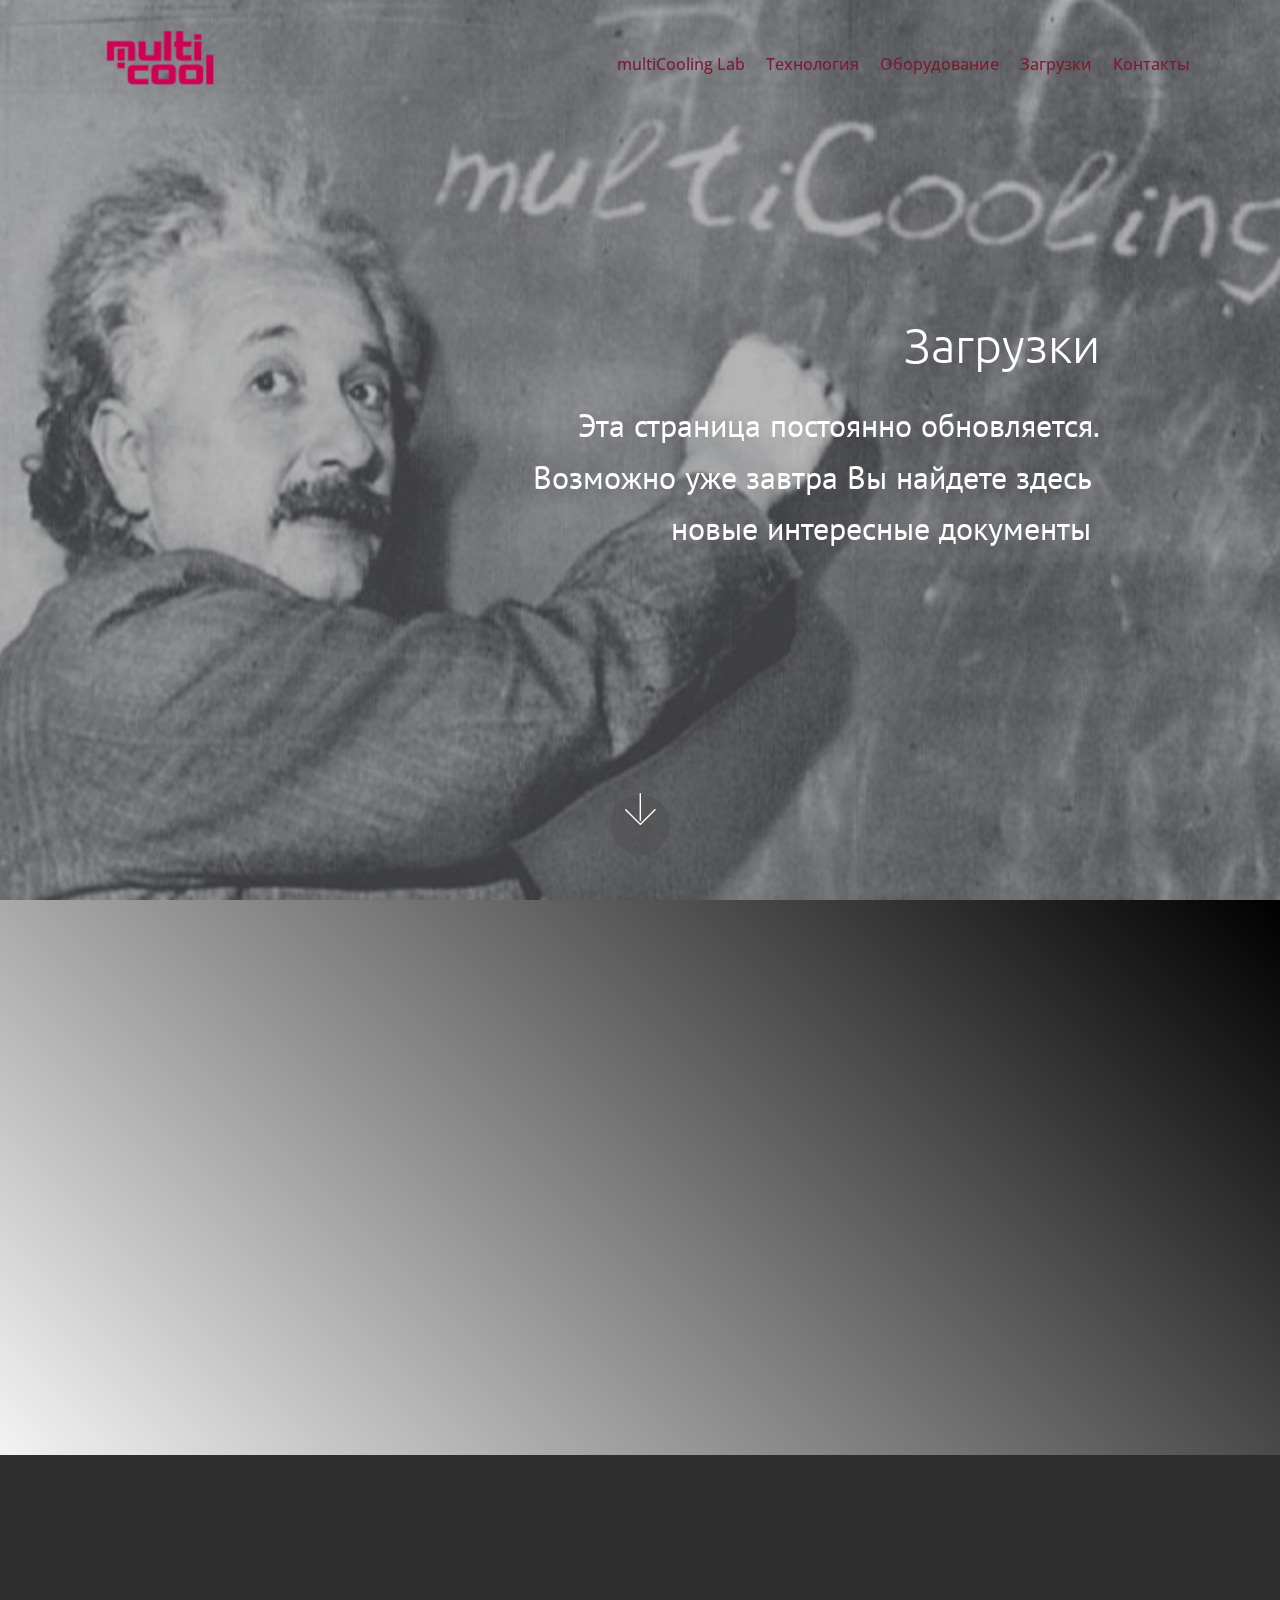
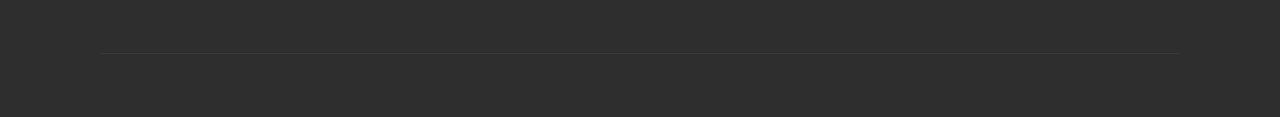
<file: page6.html>
<!DOCTYPE html>
<html >
<head>
  <!-- Site made with Mobirise Website Builder v4.8.6, https://mobirise.com -->
  <meta charset="UTF-8">
  <meta http-equiv="X-UA-Compatible" content="IE=edge">
  <meta name="generator" content="Mobirise v4.8.6, mobirise.com">
  <meta name="viewport" content="width=device-width, initial-scale=1, minimum-scale=1">
  <link rel="shortcut icon" href="assets/images/multicool-logo-322x226.png" type="image/x-icon">
  <meta name="description" content="Web Page Generator Description">
  <title>Загрузки</title>
  <link rel="stylesheet" href="assets/web/assets/mobirise-icons/mobirise-icons.css">
  <link rel="stylesheet" href="assets/tether/tether.min.css">
  <link rel="stylesheet" href="assets/bootstrap/css/bootstrap.min.css">
  <link rel="stylesheet" href="assets/bootstrap/css/bootstrap-grid.min.css">
  <link rel="stylesheet" href="assets/bootstrap/css/bootstrap-reboot.min.css">
  <link rel="stylesheet" href="assets/socicon/css/styles.css">
  <link rel="stylesheet" href="assets/animatecss/animate.min.css">
  <link rel="stylesheet" href="assets/dropdown/css/style.css">
  <link rel="stylesheet" href="assets/theme/css/style.css">
  <link rel="stylesheet" href="assets/mobirise/css/mbr-additional.css" type="text/css">
  
  
  
</head>
<body>
  <section class="menu cid-r5RKWUBOlV" once="menu" id="menu2-1g">

    

    <nav class="navbar navbar-expand beta-menu navbar-dropdown align-items-center navbar-fixed-top navbar-toggleable-sm bg-color transparent">
        <button class="navbar-toggler navbar-toggler-right" type="button" data-toggle="collapse" data-target="#navbarSupportedContent" aria-controls="navbarSupportedContent" aria-expanded="false" aria-label="Toggle navigation">
            <div class="hamburger">
                <span></span>
                <span></span>
                <span></span>
                <span></span>
            </div>
        </button>
        <div class="menu-logo">
            <div class="navbar-brand">
                <span class="navbar-logo">
                    <a href="index.html#header1-7">
                        <img src="assets/images/multicool-logo-322x226.png" alt="Mobirise" title="" style="height: 7rem;">
                    </a>
                </span>
                
            </div>
        </div>
        <div class="collapse navbar-collapse" id="navbarSupportedContent">
            <ul class="navbar-nav nav-dropdown nav-right" data-app-modern-menu="true"><li class="nav-item">
                    <a class="nav-link link text-primary display-4" href="index.html#header1-7">multiCooling Lab</a>
                </li><li class="nav-item"><a class="nav-link link text-primary display-4" href="page1.html#header2-1m">Технология</a></li><li class="nav-item"><a class="nav-link link text-primary display-4" href="page4.html#header3-2k" aria-expanded="false">Оборудование</a></li>
                <li class="nav-item"><a class="nav-link link text-primary display-4" href="page6.html#menu2-1g">Загрузки</a></li><li class="nav-item"><a class="nav-link link text-primary display-4" href="index.html#form1-j">Контакты</a></li></ul>
            
        </div>
    </nav>
</section>

<section class="engine"><a href="https://mobirise.info/k">how to develop your own website</a></section><section class="cid-r5RM2aQ5NJ mbr-fullscreen mbr-parallax-background" id="header2-1i">

    

    <div class="mbr-overlay" style="opacity: 0.5; background-color: rgb(118, 118, 118);"></div>

    <div class="container align-center">
        <div class="row justify-content-md-center">
            <div class="mbr-white col-md-10">
                
                <h3 class="mbr-section-subtitle align-center mbr-light pb-3 mbr-fonts-style display-2">Загрузки</h3>
                <p class="mbr-text pb-3 mbr-fonts-style display-5">
                    Эта страница постоянно обновляется. <br>Возможно уже завтра Вы найдете здесь&nbsp;<br>новые интересные документы&nbsp;</p>
                
            </div>
        </div>
    </div>
    <div class="mbr-arrow hidden-sm-down" aria-hidden="true">
        <a href="#next">
            <i class="mbri-down mbr-iconfont"></i>
        </a>
    </div>
</section>

<section class="header3 cid-r9PMkv8urz" id="header3-2w">

    

    

    <div class="container">
        <div class="media-container-row">
            <div class="mbr-figure" style="width: 40%;">
                <img src="assets/images/cover-wp-619x871.jpg" alt="Mobirise" title="">
            </div>

            <div class="media-content">
                
                
                <div class="mbr-section-text mbr-white pb-3 ">
                    <p class="mbr-text mbr-fonts-style display-7">Технология <strong>multiCooling</strong>™
<br><br>Системная инновация                                                для охлаждения 
<br>IT-оборудования
<br>&nbsp;<br><br>Информационный бюллетень 01/2018
<br>
<br>(pdf, 27 стр.)</p>
                </div>
                <div class="mbr-section-btn"><a class="btn btn-md btn-primary display-4" href="assets/files/MultiCool White Paper.pdf">Загрузить</a></div>
            </div>
        </div>
    </div>

</section>

<section class="cid-r9POHR5ZED" id="footer1-2x">

    

    

    <div class="container">
        <div class="media-container-row content text-white">
            <div class="col-12 col-md-3">
                <div class="media-wrap">
                    <a href="#top">
                        <img src="assets/images/multicool-logo-322x226.png" alt="Mobirise" title="">
                    </a>
                </div>
            </div>
            <div class="col-12 col-md-3 mbr-fonts-style display-7">
                <h5 class="pb-3">
                    Адрес
                </h5>
                <p class="mbr-text">107076, МОСКВА, 
<br>ул. Электрозаводская, 33</p>
            </div>
            <div class="col-12 col-md-3 mbr-fonts-style display-7">
                <h5 class="pb-3">
                    Контакты
                </h5>
                <p class="mbr-text"><strong><a href="mailto:info@multi.cool" class="text-secondary">info@multi.cool&nbsp;</a><br></strong><br></p>
            </div>
            <div class="col-12 col-md-3 mbr-fonts-style display-7">
                <h5 class="pb-3">
                    Ссылки
                </h5>
                <p class="mbr-text"><a href="index.html#header1-7"><strong>http://multi.cool</strong></a><br></p>
            </div>
        </div>
        <div class="footer-lower">
            <div class="media-container-row">
                <div class="col-sm-12">
                    <hr>
                </div>
            </div>
            <div class="media-container-row mbr-white">
                <div class="col-sm-6 copyright">
                    <p class="mbr-text mbr-fonts-style display-7">
                        © Copyright 2018 multiCooling Lab - все права защищены
                    </p>
                </div>
                <div class="col-md-6">
                    
                </div>
            </div>
        </div>
    </div>
</section>


  <script src="assets/web/assets/jquery/jquery.min.js"></script>
  <script src="assets/popper/popper.min.js"></script>
  <script src="assets/tether/tether.min.js"></script>
  <script src="assets/bootstrap/js/bootstrap.min.js"></script>
  <script src="assets/smoothscroll/smooth-scroll.js"></script>
  <script src="assets/touchswipe/jquery.touch-swipe.min.js"></script>
  <script src="assets/viewportchecker/jquery.viewportchecker.js"></script>
  <script src="assets/parallax/jarallax.min.js"></script>
  <script src="assets/dropdown/js/script.min.js"></script>
  <script src="assets/theme/js/script.js"></script>
  
  
 <div id="scrollToTop" class="scrollToTop mbr-arrow-up"><a style="text-align: center;"><i></i></a></div>
    <input name="animation" type="hidden">
  </body>
</html>
</file>
<file: assets/web/assets/mobirise-icons/mobirise-icons.css>
@font-face {
  font-family: 'MobiriseIcons';
  src:  url('mobirise-icons.eot?spat4u');
  src:  url('mobirise-icons.eot?spat4u#iefix') format('embedded-opentype'),
    url('mobirise-icons.ttf?spat4u') format('truetype'),
    url('mobirise-icons.woff?spat4u') format('woff'),
    url('mobirise-icons.svg?spat4u#MobiriseIcons') format('svg');
  font-weight: normal;
  font-style: normal;
}

[class^="mbri-"], [class*=" mbri-"] {
  /* use !important to prevent issues with browser extensions that change fonts */
  font-family: MobiriseIcons !important;
  speak: none;
  font-style: normal;
  font-weight: normal;
  font-variant: normal;
  text-transform: none;
  line-height: 1;

  /* Better Font Rendering =========== */
  -webkit-font-smoothing: antialiased;
  -moz-osx-font-smoothing: grayscale;
}

.mbri-add-submenu:before {
  content: "\e900";
}
.mbri-alert:before {
  content: "\e901";
}
.mbri-align-center:before {
  content: "\e902";
}
.mbri-align-justify:before {
  content: "\e903";
}
.mbri-align-left:before {
  content: "\e904";
}
.mbri-align-right:before {
  content: "\e905";
}
.mbri-android:before {
  content: "\e906";
}
.mbri-apple:before {
  content: "\e907";
}
.mbri-arrow-down:before {
  content: "\e908";
}
.mbri-arrow-next:before {
  content: "\e909";
}
.mbri-arrow-prev:before {
  content: "\e90a";
}
.mbri-arrow-up:before {
  content: "\e90b";
}
.mbri-bold:before {
  content: "\e90c";
}
.mbri-bookmark:before {
  content: "\e90d";
}
.mbri-bootstrap:before {
  content: "\e90e";
}
.mbri-briefcase:before {
  content: "\e90f";
}
.mbri-browse:before {
  content: "\e910";
}
.mbri-bulleted-list:before {
  content: "\e911";
}
.mbri-calendar:before {
  content: "\e912";
}
.mbri-camera:before {
  content: "\e913";
}
.mbri-cart-add:before {
  content: "\e914";
}
.mbri-cart-full:before {
  content: "\e915";
}
.mbri-cash:before {
  content: "\e916";
}
.mbri-change-style:before {
  content: "\e917";
}
.mbri-chat:before {
  content: "\e918";
}
.mbri-clock:before {
  content: "\e919";
}
.mbri-close:before {
  content: "\e91a";
}
.mbri-cloud:before {
  content: "\e91b";
}
.mbri-code:before {
  content: "\e91c";
}
.mbri-contact-form:before {
  content: "\e91d";
}
.mbri-credit-card:before {
  content: "\e91e";
}
.mbri-cursor-click:before {
  content: "\e91f";
}
.mbri-cust-feedback:before {
  content: "\e920";
}
.mbri-database:before {
  content: "\e921";
}
.mbri-delivery:before {
  content: "\e922";
}
.mbri-desktop:before {
  content: "\e923";
}
.mbri-devices:before {
  content: "\e924";
}
.mbri-down:before {
  content: "\e925";
}
.mbri-download:before {
  content: "\e989";
}
.mbri-drag-n-drop:before {
  content: "\e927";
}
.mbri-drag-n-drop2:before {
  content: "\e928";
}
.mbri-edit:before {
  content: "\e929";
}
.mbri-edit2:before {
  content: "\e92a";
}
.mbri-error:before {
  content: "\e92b";
}
.mbri-extension:before {
  content: "\e92c";
}
.mbri-features:before {
  content: "\e92d";
}
.mbri-file:before {
  content: "\e92e";
}
.mbri-flag:before {
  content: "\e92f";
}
.mbri-folder:before {
  content: "\e930";
}
.mbri-gift:before {
  content: "\e931";
}
.mbri-github:before {
  content: "\e932";
}
.mbri-globe:before {
  content: "\e933";
}
.mbri-globe-2:before {
  content: "\e934";
}
.mbri-growing-chart:before {
  content: "\e935";
}
.mbri-hearth:before {
  content: "\e936";
}
.mbri-help:before {
  content: "\e937";
}
.mbri-home:before {
  content: "\e938";
}
.mbri-hot-cup:before {
  content: "\e939";
}
.mbri-idea:before {
  content: "\e93a";
}
.mbri-image-gallery:before {
  content: "\e93b";
}
.mbri-image-slider:before {
  content: "\e93c";
}
.mbri-info:before {
  content: "\e93d";
}
.mbri-italic:before {
  content: "\e93e";
}
.mbri-key:before {
  content: "\e93f";
}
.mbri-laptop:before {
  content: "\e940";
}
.mbri-layers:before {
  content: "\e941";
}
.mbri-left-right:before {
  content: "\e942";
}
.mbri-left:before {
  content: "\e943";
}
.mbri-letter:before {
  content: "\e944";
}
.mbri-like:before {
  content: "\e945";
}
.mbri-link:before {
  content: "\e946";
}
.mbri-lock:before {
  content: "\e947";
}
.mbri-login:before {
  content: "\e948";
}
.mbri-logout:before {
  content: "\e949";
}
.mbri-magic-stick:before {
  content: "\e94a";
}
.mbri-map-pin:before {
  content: "\e94b";
}
.mbri-menu:before {
  content: "\e94c";
}
.mbri-mobile:before {
  content: "\e94d";
}
.mbri-mobile2:before {
  content: "\e94e";
}
.mbri-mobirise:before {
  content: "\e94f";
}
.mbri-more-horizontal:before {
  content: "\e950";
}
.mbri-more-vertical:before {
  content: "\e951";
}
.mbri-music:before {
  content: "\e952";
}
.mbri-new-file:before {
  content: "\e953";
}
.mbri-numbered-list:before {
  content: "\e954";
}
.mbri-opened-folder:before {
  content: "\e955";
}
.mbri-pages:before {
  content: "\e956";
}
.mbri-paper-plane:before {
  content: "\e957";
}
.mbri-paperclip:before {
  content: "\e958";
}
.mbri-photo:before {
  content: "\e959";
}
.mbri-photos:before {
  content: "\e95a";
}
.mbri-pin:before {
  content: "\e95b";
}
.mbri-play:before {
  content: "\e95c";
}
.mbri-plus:before {
  content: "\e95d";
}
.mbri-preview:before {
  content: "\e95e";
}
.mbri-print:before {
  content: "\e95f";
}
.mbri-protect:before {
  content: "\e960";
}
.mbri-question:before {
  content: "\e961";
}
.mbri-quote-left:before {
  content: "\e962";
}
.mbri-quote-right:before {
  content: "\e963";
}
.mbri-refresh:before {
  content: "\e964";
}
.mbri-responsive:before {
  content: "\e965";
}
.mbri-right:before {
  content: "\e966";
}
.mbri-rocket:before {
  content: "\e967";
}
.mbri-sad-face:before {
  content: "\e968";
}
.mbri-sale:before {
  content: "\e969";
}
.mbri-save:before {
  content: "\e96a";
}
.mbri-search:before {
  content: "\e96b";
}
.mbri-setting:before {
  content: "\e96c";
}
.mbri-setting2:before {
  content: "\e96d";
}
.mbri-setting3:before {
  content: "\e96e";
}
.mbri-share:before {
  content: "\e96f";
}
.mbri-shopping-bag:before {
  content: "\e970";
}
.mbri-shopping-basket:before {
  content: "\e971";
}
.mbri-shopping-cart:before {
  content: "\e972";
}
.mbri-sites:before {
  content: "\e973";
}
.mbri-smile-face:before {
  content: "\e974";
}
.mbri-speed:before {
  content: "\e975";
}
.mbri-star:before {
  content: "\e976";
}
.mbri-success:before {
  content: "\e977";
}
.mbri-sun:before {
  content: "\e978";
}
.mbri-sun2:before {
  content: "\e979";
}
.mbri-tablet:before {
  content: "\e97a";
}
.mbri-tablet-vertical:before {
  content: "\e97b";
}
.mbri-target:before {
  content: "\e97c";
}
.mbri-timer:before {
  content: "\e97d";
}
.mbri-to-ftp:before {
  content: "\e97e";
}
.mbri-to-local-drive:before {
  content: "\e97f";
}
.mbri-touch-swipe:before {
  content: "\e980";
}
.mbri-touch:before {
  content: "\e981";
}
.mbri-trash:before {
  content: "\e982";
}
.mbri-underline:before {
  content: "\e983";
}
.mbri-unlink:before {
  content: "\e984";
}
.mbri-unlock:before {
  content: "\e985";
}
.mbri-up-down:before {
  content: "\e986";
}
.mbri-up:before {
  content: "\e987";
}
.mbri-update:before {
  content: "\e988";
}
.mbri-upload:before {
 content: "\e926"; 
}
.mbri-user:before {
  content: "\e98a";
}
.mbri-user2:before {
  content: "\e98b";
}
.mbri-users:before {
  content: "\e98c";
}
.mbri-video:before {
  content: "\e98d";
}
.mbri-video-play:before {
  content: "\e98e";
}
.mbri-watch:before {
  content: "\e98f";
}
.mbri-website-theme:before {
  content: "\e990";
}
.mbri-wifi:before {
  content: "\e991";
}
.mbri-windows:before {
  content: "\e992";
}
.mbri-zoom-out:before {
  content: "\e993";
}
.mbri-redo:before {
  content: "\e994";
}
.mbri-undo:before {
  content: "\e995";
}
</file>
<file: assets/dropdown/css/style.css>
.navbar-dropdown {
  left: 0;
  padding: 0;
  position: absolute;
  right: 0;
  top: 0;
  transition: all 0.45s ease;
  z-index: 1030;
  background: #282828; }
  .navbar-dropdown .navbar-logo {
    margin-right: 0.8rem;
    transition: margin 0.3s ease-in-out;
    vertical-align: middle; }
    .navbar-dropdown .navbar-logo img {
      height: 3.125rem;
      transition: all 0.3s ease-in-out; }
    .navbar-dropdown .navbar-logo.mbr-iconfont {
      font-size: 3.125rem;
      line-height: 3.125rem; }
  .navbar-dropdown .navbar-caption {
    font-weight: 700;
    white-space: normal;
    vertical-align: -4px;
    line-height: 3.125rem !important; }
    .navbar-dropdown .navbar-caption, .navbar-dropdown .navbar-caption:hover {
      color: inherit;
      text-decoration: none; }
  .navbar-dropdown .mbr-iconfont + .navbar-caption {
    vertical-align: -1px; }
  .navbar-dropdown.navbar-fixed-top {
    position: fixed; }
  .navbar-dropdown .navbar-brand span {
    vertical-align: -4px; }
  .navbar-dropdown.bg-color.transparent {
    background: none; }
  .navbar-dropdown.navbar-short .navbar-brand {
    padding: 0.625rem 0; }
    .navbar-dropdown.navbar-short .navbar-brand span {
      vertical-align: -1px; }
  .navbar-dropdown.navbar-short .navbar-caption {
    line-height: 2.375rem !important;
    vertical-align: -2px; }
  .navbar-dropdown.navbar-short .navbar-logo {
    margin-right: 0.5rem; }
    .navbar-dropdown.navbar-short .navbar-logo img {
      height: 2.375rem; }
    .navbar-dropdown.navbar-short .navbar-logo.mbr-iconfont {
      font-size: 2.375rem;
      line-height: 2.375rem; }
  .navbar-dropdown.navbar-short .mbr-table-cell {
    height: 3.625rem; }
  .navbar-dropdown .navbar-close {
    left: 0.6875rem;
    position: fixed;
    top: 0.75rem;
    z-index: 1000; }
  .navbar-dropdown .hamburger-icon {
    content: "";
    display: inline-block;
    vertical-align: middle;
    width: 16px;
    -webkit-box-shadow: 0 -6px 0 1px #282828,0 0 0 1px #282828,0 6px 0 1px #282828;
    -moz-box-shadow: 0 -6px 0 1px #282828,0 0 0 1px #282828,0 6px 0 1px #282828;
    box-shadow: 0 -6px 0 1px #282828,0 0 0 1px #282828,0 6px 0 1px #282828; }

.dropdown-menu .dropdown-toggle[data-toggle="dropdown-submenu"]::after {
  border-bottom: 0.35em solid transparent;
  border-left: 0.35em solid;
  border-right: 0;
  border-top: 0.35em solid transparent;
  margin-left: 0.3rem; }

.dropdown-menu .dropdown-item:focus {
  outline: 0; }

.nav-dropdown {
  font-size: 0.75rem;
  font-weight: 500;
  height: auto !important; }
  .nav-dropdown .nav-btn {
    padding-left: 1rem; }
  .nav-dropdown .link {
    margin: .667em 1.667em;
    font-weight: 500;
    padding: 0;
    transition: color .2s ease-in-out; }
    .nav-dropdown .link.dropdown-toggle {
      margin-right: 2.583em; }
      .nav-dropdown .link.dropdown-toggle::after {
        margin-left: .25rem;
        border-top: 0.35em solid;
        border-right: 0.35em solid transparent;
        border-left: 0.35em solid transparent;
        border-bottom: 0; }
      .nav-dropdown .link.dropdown-toggle[aria-expanded="true"] {
        margin: 0;
        padding: 0.667em 3.263em  0.667em 1.667em; }
  .nav-dropdown .link::after,
  .nav-dropdown .dropdown-item::after {
    color: inherit; }
  .nav-dropdown .btn {
    font-size: 0.75rem;
    font-weight: 700;
    letter-spacing: 0;
    margin-bottom: 0;
    padding-left: 1.25rem;
    padding-right: 1.25rem; }
  .nav-dropdown .dropdown-menu {
    border-radius: 0;
    border: 0;
    left: 0;
    margin: 0;
    padding-bottom: 1.25rem;
    padding-top: 1.25rem;
    position: relative; }
  .nav-dropdown .dropdown-submenu {
    margin-left: 0.125rem;
    top: 0; }
  .nav-dropdown .dropdown-item {
    font-weight: 500;
    line-height: 2;
    padding: 0.3846em 4.615em 0.3846em 1.5385em;
    position: relative;
    transition: color .2s ease-in-out, background-color .2s ease-in-out; }
    .nav-dropdown .dropdown-item::after {
      margin-top: -0.3077em;
      position: absolute;
      right: 1.1538em;
      top: 50%; }
    .nav-dropdown .dropdown-item:focus, .nav-dropdown .dropdown-item:hover {
      background: none; }

@media (max-width: 767px) {
  .nav-dropdown.navbar-toggleable-sm {
    bottom: 0;
    display: none;
    left: 0;
    overflow-x: hidden;
    position: fixed;
    top: 0;
    transform: translateX(-100%);
    -ms-transform: translateX(-100%);
    -webkit-transform: translateX(-100%);
    width: 18.75rem;
    z-index: 999; } }
.nav-dropdown.navbar-toggleable-xl {
  bottom: 0;
  display: none;
  left: 0;
  overflow-x: hidden;
  position: fixed;
  top: 0;
  transform: translateX(-100%);
  -ms-transform: translateX(-100%);
  -webkit-transform: translateX(-100%);
  width: 18.75rem;
  z-index: 999; }

.nav-dropdown-sm {
  display: block !important;
  overflow-x: hidden;
  overflow: auto;
  padding-top: 3.875rem; }
  .nav-dropdown-sm::after {
    content: "";
    display: block;
    height: 3rem;
    width: 100%; }
  .nav-dropdown-sm.collapse.in ~ .navbar-close {
    display: block !important; }
  .nav-dropdown-sm.collapsing, .nav-dropdown-sm.collapse.in {
    transform: translateX(0);
    -ms-transform: translateX(0);
    -webkit-transform: translateX(0);
    transition: all 0.25s ease-out;
    -webkit-transition: all 0.25s ease-out;
    background: #282828; }
  .nav-dropdown-sm.collapsing[aria-expanded="false"] {
    transform: translateX(-100%);
    -ms-transform: translateX(-100%);
    -webkit-transform: translateX(-100%); }
  .nav-dropdown-sm .nav-item {
    display: block;
    margin-left: 0 !important;
    padding-left: 0; }
  .nav-dropdown-sm .link,
  .nav-dropdown-sm .dropdown-item {
    border-top: 1px dotted rgba(255, 255, 255, 0.1);
    font-size: 0.8125rem;
    line-height: 1.6;
    margin: 0 !important;
    padding: 0.875rem 2.4rem 0.875rem 1.5625rem !important;
    position: relative;
    white-space: normal; }
    .nav-dropdown-sm .link:focus, .nav-dropdown-sm .link:hover,
    .nav-dropdown-sm .dropdown-item:focus,
    .nav-dropdown-sm .dropdown-item:hover {
      background: rgba(0, 0, 0, 0.2) !important;
      color: #c0a375; }
  .nav-dropdown-sm .nav-btn {
    position: relative;
    padding: 1.5625rem 1.5625rem 0 1.5625rem; }
    .nav-dropdown-sm .nav-btn::before {
      border-top: 1px dotted rgba(255, 255, 255, 0.1);
      content: "";
      left: 0;
      position: absolute;
      top: 0;
      width: 100%; }
    .nav-dropdown-sm .nav-btn + .nav-btn {
      padding-top: 0.625rem; }
      .nav-dropdown-sm .nav-btn + .nav-btn::before {
        display: none; }
  .nav-dropdown-sm .btn {
    padding: 0.625rem 0; }
  .nav-dropdown-sm .dropdown-toggle[data-toggle="dropdown-submenu"]::after {
    margin-left: .25rem;
    border-top: 0.35em solid;
    border-right: 0.35em solid transparent;
    border-left: 0.35em solid transparent;
    border-bottom: 0; }
  .nav-dropdown-sm .dropdown-toggle[data-toggle="dropdown-submenu"][aria-expanded="true"]::after {
    border-top: 0;
    border-right: 0.35em solid transparent;
    border-left: 0.35em solid transparent;
    border-bottom: 0.35em solid; }
  .nav-dropdown-sm .dropdown-menu {
    margin: 0;
    padding: 0;
    position: relative;
    top: 0;
    left: 0;
    width: 100%;
    border: 0;
    float: none;
    border-radius: 0;
    background: none; }
  .nav-dropdown-sm .dropdown-submenu {
    left: 100%;
    margin-left: 0.125rem;
    margin-top: -1.25rem;
    top: 0; }

.navbar-toggleable-sm .nav-dropdown .dropdown-menu {
  position: absolute; }

.navbar-toggleable-sm .nav-dropdown .dropdown-submenu {
  left: 100%;
  margin-left: 0.125rem;
  margin-top: -1.25rem;
  top: 0; }

.navbar-toggleable-sm.opened .nav-dropdown .dropdown-menu {
  position: relative; }

.navbar-toggleable-sm.opened .nav-dropdown .dropdown-submenu {
  left: 0;
  margin-left: 00rem;
  margin-top: 0rem;
  top: 0; }

.is-builder .nav-dropdown.collapsing {
  transition: none !important; }

/*# sourceMappingURL=style.css.map */
</file>
<file: assets/socicon/css/styles.css>
@charset "UTF-8";

@font-face {
  font-family: "socicon";
  src:url("../fonts/socicon.eot");
  src:url("../fonts/socicon.eot?#iefix") format("embedded-opentype"),
    url("../fonts/socicon.woff") format("woff"),
    url("../fonts/socicon.ttf") format("truetype"),
    url("../fonts/socicon.svg#socicon") format("svg");
  font-weight: normal;
  font-style: normal;

}

[data-icon]:before {
  font-family: "socicon" !important;
  content: attr(data-icon);
  font-style: normal !important;
  font-weight: normal !important;
  font-variant: normal !important;
  text-transform: none !important;
  speak: none;
  line-height: 1;
  -webkit-font-smoothing: antialiased;
  -moz-osx-font-smoothing: grayscale;
}

[class^="socicon-"]:before,
[class*=" socicon-"]:before {
  font-family: "socicon" !important;
  font-style: normal !important;
  font-weight: normal !important;
  font-variant: normal !important;
  text-transform: none !important;
  speak: none;
  line-height: 1;
  -webkit-font-smoothing: antialiased;
  -moz-osx-font-smoothing: grayscale;
}

.socicon-modelmayhem:before {
  content: "\e000";
}
.socicon-mixcloud:before {
  content: "\e001";
}
.socicon-drupal:before {
  content: "\e002";
}
.socicon-swarm:before {
  content: "\e003";
}
.socicon-istock:before {
  content: "\e004";
}
.socicon-yammer:before {
  content: "\e005";
}
.socicon-ello:before {
  content: "\e006";
}
.socicon-stackoverflow:before {
  content: "\e007";
}
.socicon-persona:before {
  content: "\e008";
}
.socicon-triplej:before {
  content: "\e009";
}
.socicon-houzz:before {
  content: "\e00a";
}
.socicon-rss:before {
  content: "\e00b";
}
.socicon-paypal:before {
  content: "\e00c";
}
.socicon-odnoklassniki:before {
  content: "\e00d";
}
.socicon-airbnb:before {
  content: "\e00e";
}
.socicon-periscope:before {
  content: "\e00f";
}
.socicon-outlook:before {
  content: "\e010";
}
.socicon-coderwall:before {
  content: "\e011";
}
.socicon-tripadvisor:before {
  content: "\e012";
}
.socicon-appnet:before {
  content: "\e013";
}
.socicon-goodreads:before {
  content: "\e014";
}
.socicon-tripit:before {
  content: "\e015";
}
.socicon-lanyrd:before {
  content: "\e016";
}
.socicon-slideshare:before {
  content: "\e017";
}
.socicon-buffer:before {
  content: "\e018";
}
.socicon-disqus:before {
  content: "\e019";
}
.socicon-vkontakte:before {
  content: "\e01a";
}
.socicon-whatsapp:before {
  content: "\e01b";
}
.socicon-patreon:before {
  content: "\e01c";
}
.socicon-storehouse:before {
  content: "\e01d";
}
.socicon-pocket:before {
  content: "\e01e";
}
.socicon-mail:before {
  content: "\e01f";
}
.socicon-blogger:before {
  content: "\e020";
}
.socicon-technorati:before {
  content: "\e021";
}
.socicon-reddit:before {
  content: "\e022";
}
.socicon-dribbble:before {
  content: "\e023";
}
.socicon-stumbleupon:before {
  content: "\e024";
}
.socicon-digg:before {
  content: "\e025";
}
.socicon-envato:before {
  content: "\e026";
}
.socicon-behance:before {
  content: "\e027";
}
.socicon-delicious:before {
  content: "\e028";
}
.socicon-deviantart:before {
  content: "\e029";
}
.socicon-forrst:before {
  content: "\e02a";
}
.socicon-play:before {
  content: "\e02b";
}
.socicon-zerply:before {
  content: "\e02c";
}
.socicon-wikipedia:before {
  content: "\e02d";
}
.socicon-apple:before {
  content: "\e02e";
}
.socicon-flattr:before {
  content: "\e02f";
}
.socicon-github:before {
  content: "\e030";
}
.socicon-renren:before {
  content: "\e031";
}
.socicon-friendfeed:before {
  content: "\e032";
}
.socicon-newsvine:before {
  content: "\e033";
}
.socicon-identica:before {
  content: "\e034";
}
.socicon-bebo:before {
  content: "\e035";
}
.socicon-zynga:before {
  content: "\e036";
}
.socicon-steam:before {
  content: "\e037";
}
.socicon-xbox:before {
  content: "\e038";
}
.socicon-windows:before {
  content: "\e039";
}
.socicon-qq:before {
  content: "\e03a";
}
.socicon-douban:before {
  content: "\e03b";
}
.socicon-meetup:before {
  content: "\e03c";
}
.socicon-playstation:before {
  content: "\e03d";
}
.socicon-android:before {
  content: "\e03e";
}
.socicon-snapchat:before {
  content: "\e03f";
}
.socicon-twitter:before {
  content: "\e040";
}
.socicon-facebook:before {
  content: "\e041";
}
.socicon-googleplus:before {
  content: "\e042";
}
.socicon-pinterest:before {
  content: "\e043";
}
.socicon-foursquare:before {
  content: "\e044";
}
.socicon-yahoo:before {
  content: "\e045";
}
.socicon-skype:before {
  content: "\e046";
}
.socicon-yelp:before {
  content: "\e047";
}
.socicon-feedburner:before {
  content: "\e048";
}
.socicon-linkedin:before {
  content: "\e049";
}
.socicon-viadeo:before {
  content: "\e04a";
}
.socicon-xing:before {
  content: "\e04b";
}
.socicon-myspace:before {
  content: "\e04c";
}
.socicon-soundcloud:before {
  content: "\e04d";
}
.socicon-spotify:before {
  content: "\e04e";
}
.socicon-grooveshark:before {
  content: "\e04f";
}
.socicon-lastfm:before {
  content: "\e050";
}
.socicon-youtube:before {
  content: "\e051";
}
.socicon-vimeo:before {
  content: "\e052";
}
.socicon-dailymotion:before {
  content: "\e053";
}
.socicon-vine:before {
  content: "\e054";
}
.socicon-flickr:before {
  content: "\e055";
}
.socicon-500px:before {
  content: "\e056";
}
.socicon-wordpress:before {
  content: "\e058";
}
.socicon-tumblr:before {
  content: "\e059";
}
.socicon-twitch:before {
  content: "\e05a";
}
.socicon-8tracks:before {
  content: "\e05b";
}
.socicon-amazon:before {
  content: "\e05c";
}
.socicon-icq:before {
  content: "\e05d";
}
.socicon-smugmug:before {
  content: "\e05e";
}
.socicon-ravelry:before {
  content: "\e05f";
}
.socicon-weibo:before {
  content: "\e060";
}
.socicon-baidu:before {
  content: "\e061";
}
.socicon-angellist:before {
  content: "\e062";
}
.socicon-ebay:before {
  content: "\e063";
}
.socicon-imdb:before {
  content: "\e064";
}
.socicon-stayfriends:before {
  content: "\e065";
}
.socicon-residentadvisor:before {
  content: "\e066";
}
.socicon-google:before {
  content: "\e067";
}
.socicon-yandex:before {
  content: "\e068";
}
.socicon-sharethis:before {
  content: "\e069";
}
.socicon-bandcamp:before {
  content: "\e06a";
}
.socicon-itunes:before {
  content: "\e06b";
}
.socicon-deezer:before {
  content: "\e06c";
}
.socicon-telegram:before {
  content: "\e06e";
}
.socicon-openid:before {
  content: "\e06f";
}
.socicon-amplement:before {
  content: "\e070";
}
.socicon-viber:before {
  content: "\e071";
}
.socicon-zomato:before {
  content: "\e072";
}
.socicon-draugiem:before {
  content: "\e074";
}
.socicon-endomodo:before {
  content: "\e075";
}
.socicon-filmweb:before {
  content: "\e076";
}
.socicon-stackexchange:before {
  content: "\e077";
}
.socicon-wykop:before {
  content: "\e078";
}
.socicon-teamspeak:before {
  content: "\e079";
}
.socicon-teamviewer:before {
  content: "\e07a";
}
.socicon-ventrilo:before {
  content: "\e07b";
}
.socicon-younow:before {
  content: "\e07c";
}
.socicon-raidcall:before {
  content: "\e07d";
}
.socicon-mumble:before {
  content: "\e07e";
}
.socicon-medium:before {
  content: "\e06d";
}
.socicon-bebee:before {
  content: "\e07f";
}
.socicon-hitbox:before {
  content: "\e080";
}
.socicon-reverbnation:before {
  content: "\e081";
}
.socicon-formulr:before {
  content: "\e082";
}
.socicon-instagram:before {
  content: "\e057";
}
.socicon-battlenet:before {
  content: "\e083";
}
.socicon-chrome:before {
  content: "\e084";
}
.socicon-discord:before {
  content: "\e086";
}
.socicon-issuu:before {
  content: "\e087";
}
.socicon-macos:before {
  content: "\e088";
}
.socicon-firefox:before {
  content: "\e089";
}
.socicon-opera:before {
  content: "\e08d";
}
.socicon-keybase:before {
  content: "\e090";
}
.socicon-alliance:before {
  content: "\e091";
}
.socicon-livejournal:before {
  content: "\e092";
}
.socicon-googlephotos:before {
  content: "\e093";
}
.socicon-horde:before {
  content: "\e094";
}
.socicon-etsy:before {
  content: "\e095";
}
.socicon-zapier:before {
  content: "\e096";
}
.socicon-google-scholar:before {
  content: "\e097";
}
.socicon-researchgate:before {
  content: "\e098";
}
.socicon-wechat:before {
  content: "\e099";
}
.socicon-strava:before {
  content: "\e09a";
}
.socicon-line:before {
  content: "\e09b";
}
.socicon-lyft:before {
  content: "\e09c";
}
.socicon-uber:before {
  content: "\e09d";
}
.socicon-songkick:before {
  content: "\e09e";
}
.socicon-viewbug:before {
  content: "\e09f";
}
.socicon-googlegroups:before {
  content: "\e0a0";
}
.socicon-quora:before {
  content: "\e073";
}
.socicon-diablo:before {
  content: "\e085";
}
.socicon-blizzard:before {
  content: "\e0a1";
}
.socicon-hearthstone:before {
  content: "\e08b";
}
.socicon-heroes:before {
  content: "\e08a";
}
.socicon-overwatch:before {
  content: "\e08c";
}
.socicon-warcraft:before {
  content: "\e08e";
}
.socicon-starcraft:before {
  content: "\e08f";
}
.socicon-beam:before {
  content: "\e0a2";
}
.socicon-curse:before {
  content: "\e0a3";
}
.socicon-player:before {
  content: "\e0a4";
}
.socicon-streamjar:before {
  content: "\e0a5";
}
.socicon-nintendo:before {
  content: "\e0a6";
}
.socicon-hellocoton:before {
  content: "\e0a7";
}
</file>
<file: assets/theme/css/style.css>
/*!
 * Mobirise v4 theme (https://mobirise.com/)
 * Copyright 2017 Mobirise
 */section{background-color:#eeeeee}section,.container,.container-fluid{position:relative;word-wrap:break-word}a.mbr-iconfont:hover{text-decoration:none}.article .lead p,.article .lead ul,.article .lead ol,.article .lead pre,.article .lead blockquote{margin-bottom:0}a{font-style:normal;font-weight:400;cursor:pointer}a,a:hover{text-decoration:none}figure{margin-bottom:0}body{color:#232323}h1,h2,h3,h4,h5,h6,.h1,.h2,.h3,.h4,.h5,.h6,.display-1,.display-2,.display-3,.display-4{line-height:1;word-break:break-word;word-wrap:break-word}b,strong{font-weight:bold}blockquote{padding:10px 0 10px 20px;position:relative;border-left:2px solid;border-color:#ff3366}input:-webkit-autofill,input:-webkit-autofill:hover,input:-webkit-autofill:focus,input:-webkit-autofill:active{transition-delay:9999s;transition-property:background-color, color}textarea[type="hidden"]{display:none}body{position:relative}section{background-position:50% 50%;background-repeat:no-repeat;background-size:cover}section .mbr-background-video,section .mbr-background-video-preview{position:absolute;bottom:0;left:0;right:0;top:0}.hidden{visibility:hidden}.mbr-z-index20{z-index:20}/*! Base colors */.mbr-white{color:#ffffff}.mbr-black{color:#000000}.mbr-bg-white{background-color:#ffffff}.mbr-bg-black{background-color:#000000}/*! Text-aligns */.align-left{text-align:left}.align-center{text-align:center}.align-right{text-align:right}@media (max-width: 767px){.align-left,.align-center,.align-right,.mbr-section-btn,.mbr-section-title{text-align:center}}/*! Font-weight  */.mbr-light{font-weight:300}.mbr-regular{font-weight:400}.mbr-semibold{font-weight:500}.mbr-bold{font-weight:700}/*! Media  */.media-size-item{-webkit-flex:1 1 auto;-moz-flex:1 1 auto;-ms-flex:1 1 auto;-o-flex:1 1 auto;flex:1 1 auto}.media-content{-webkit-flex-basis:100%;flex-basis:100%}.media-container-row{display:-ms-flexbox;display:-webkit-flex;display:flex;-webkit-flex-direction:row;-ms-flex-direction:row;flex-direction:row;-webkit-flex-wrap:wrap;-ms-flex-wrap:wrap;flex-wrap:wrap;-webkit-justify-content:center;-ms-flex-pack:center;justify-content:center;-webkit-align-content:center;-ms-flex-line-pack:center;align-content:center;-webkit-align-items:start;-ms-flex-align:start;align-items:start}.media-container-row .media-size-item{width:400px}.media-container-column{display:-ms-flexbox;display:-webkit-flex;display:flex;-webkit-flex-direction:column;-ms-flex-direction:column;flex-direction:column;-webkit-flex-wrap:wrap;-ms-flex-wrap:wrap;flex-wrap:wrap;-webkit-justify-content:center;-ms-flex-pack:center;justify-content:center;-webkit-align-content:center;-ms-flex-line-pack:center;align-content:center;-webkit-align-items:stretch;-ms-flex-align:stretch;align-items:stretch}.media-container-column>*{width:100%}@media (min-width: 992px){.media-container-row{-webkit-flex-wrap:nowrap;-ms-flex-wrap:nowrap;flex-wrap:nowrap}}figure{overflow:hidden}figure[mbr-media-size]{transition:width 0.1s}.mbr-figure img,.mbr-figure iframe{display:block;width:100%}.card{background-color:transparent;border:none}.card-img{text-align:center;flex-shrink:0;-webkit-flex-shrink:0}.media{max-width:100%;margin:0 auto}.mbr-figure{-ms-flex-item-align:center;-ms-grid-row-align:center;-webkit-align-self:center;align-self:center}.media-container>div{max-width:100%}.mbr-figure img,.card-img img{width:100%}@media (max-width: 991px){.media-size-item{width:auto !important}.media{width:auto}.mbr-figure{width:100% !important}}/*! Buttons */.mbr-section-btn{margin-left:-.25rem;margin-right:-.25rem;font-size:0}nav .mbr-section-btn{margin-left:0rem;margin-right:0rem}/*! Btn icon margin */.btn .mbr-iconfont,.btn.btn-sm .mbr-iconfont{cursor:pointer;margin-right:0.5rem}.btn.btn-md .mbr-iconfont,.btn.btn-md .mbr-iconfont{margin-right:0.8rem}.mbr-regular{font-weight:400}.mbr-semibold{font-weight:500}.mbr-bold{font-weight:700}[type="submit"]{-webkit-appearance:none}/*! Full-screen */.mbr-fullscreen .mbr-overlay{min-height:100vh}.mbr-fullscreen{display:flex;display:-webkit-flex;display:-moz-flex;display:-ms-flex;display:-o-flex;align-items:center;-webkit-align-items:center;min-height:100vh;padding-top:3rem;padding-bottom:3rem}/*! Map */.map{height:25rem;position:relative}.map iframe{width:100%;height:100%}.form-asterisk{font-family:initial;position:absolute;top:-2px;font-weight:normal}/*! Scroll to top arrow */.mbr-arrow-up{bottom:25px;right:90px;position:fixed;text-align:right;z-index:5000;color:#ffffff;font-size:32px;transform:rotate(180deg);-webkit-transform:rotate(180deg)}.mbr-arrow-up a{background:rgba(0,0,0,0.2);border-radius:3px;color:#fff;display:inline-block;height:60px;width:60px;outline-style:none !important;position:relative;text-decoration:none;transition:all .3s ease-in-out;cursor:pointer;text-align:center}.mbr-arrow-up a:hover{background-color:rgba(0,0,0,0.4)}.mbr-arrow-up a i{line-height:60px}.mbr-arrow-up-icon{display:block;color:#fff}.mbr-arrow-up-icon::before{content:"\203a";display:inline-block;font-family:serif;font-size:32px;line-height:1;font-style:normal;position:relative;top:6px;left:-4px;-webkit-transform:rotate(-90deg);transform:rotate(-90deg)}/*! Arrow Down */.mbr-arrow{position:absolute;bottom:45px;left:50%;width:60px;height:60px;cursor:pointer;background-color:rgba(80,80,80,0.5);border-radius:50%;-webkit-transform:translateX(-50%);transform:translateX(-50%)}.mbr-arrow>a{display:inline-block;text-decoration:none;outline-style:none;-webkit-animation:arrowdown 1.7s ease-in-out infinite;animation:arrowdown 1.7s ease-in-out infinite}.mbr-arrow>a>i{position:absolute;top:-2px;left:15px;font-size:2rem}@keyframes arrowdown{0%{transform:translateY(0px);-webkit-transform:translateY(0px)}50%{transform:translateY(-5px);-webkit-transform:translateY(-5px)}100%{transform:translateY(0px);-webkit-transform:translateY(0px)}}@-webkit-keyframes arrowdown{0%{transform:translateY(0px);-webkit-transform:translateY(0px)}50%{transform:translateY(-5px);-webkit-transform:translateY(-5px)}100%{transform:translateY(0px);-webkit-transform:translateY(0px)}}@media (max-width: 500px){.mbr-arrow-up{left:50%;right:auto;transform:translateX(-50%) rotate(180deg);-webkit-transform:translateX(-50%) rotate(180deg)}}@keyframes gradient-animation{from{background-position:0% 100%;animation-timing-function:ease-in-out}to{background-position:100% 0%;animation-timing-function:ease-in-out}}@-webkit-keyframes gradient-animation{from{background-position:0% 100%;animation-timing-function:ease-in-out}to{background-position:100% 0%;animation-timing-function:ease-in-out}}.bg-gradient{background-size:200% 200%;animation:gradient-animation 5s infinite alternate;-webkit-animation:gradient-animation 5s infinite alternate}.menu .navbar-brand{display:-webkit-flex}.menu .navbar-brand span{display:flex;display:-webkit-flex}.menu .navbar-brand .navbar-caption-wrap{display:-webkit-flex}.menu .navbar-brand .navbar-logo img{display:-webkit-flex}@media (min-width: 768px) and (max-width: 991px){.menu .navbar-toggleable-sm .navbar-nav{display:-webkit-box;display:-webkit-flex;display:-ms-flexbox}}@media (min-width: 992px){.menu .navbar-nav.nav-dropdown{display:-webkit-flex}.menu .navbar-toggleable-sm .navbar-collapse{display:-webkit-flex !important}}.navbar{display:-webkit-flex;-webkit-flex-wrap:wrap;-webkit-align-items:center;-webkit-justify-content:space-between}.navbar-collapse{-webkit-flex-basis:100%;-webkit-flex-grow:1;-webkit-align-items:center}.nav-dropdown .link{padding:.667em 1.667em !important;margin:0 !important}.nav{display:-webkit-flex;-webkit-flex-wrap:wrap}.row{display:-webkit-flex;-webkit-flex-wrap:wrap}.justify-content-center{-webkit-justify-content:center}.form-inline{display:-webkit-flex;-webkit-flex-flow:row wrap;-webkit-align-items:center}.card-wrapper{flex:1;-webkit-flex:1}.carousel-control{display:-webkit-flex;-webkit-align-items:center;-webkit-justify-content:center}.carousel-controls{display:-webkit-flex}.media{display:-webkit-flex}
/*# sourceMappingURL=style.css.map */
.engine {
	position: absolute;
	text-indent: -2400px;
	text-align: center;
	padding: 0;
	top: 0;
	left: -2400px;
}
</file>
<file: assets/mobirise/css/mbr-additional.css>
@import url(https://fonts.googleapis.com/css?family=Open+Sans:300,300i,400,400i,600,600i,700,700i,800,800i);
@import url(https://fonts.googleapis.com/css?family=Ubuntu:300,300i,400,400i,500,500i,700,700i);
@import url(https://fonts.googleapis.com/css?family=PT+Sans:400,400i,700,700i);





body {
  font-style: normal;
  line-height: 1.5;
}
.mbr-section-title {
  font-style: normal;
  line-height: 1.2;
}
.mbr-section-subtitle {
  line-height: 1.3;
}
.mbr-text {
  font-style: normal;
  line-height: 1.6;
}
.display-1 {
  font-family: 'Open Sans', sans-serif;
  font-size: 4.8rem;
}
.display-1 > .mbr-iconfont {
  font-size: 7.68rem;
}
.display-2 {
  font-family: 'Ubuntu', sans-serif;
  font-size: 3rem;
}
.display-2 > .mbr-iconfont {
  font-size: 4.8rem;
}
.display-4 {
  font-family: 'Open Sans', sans-serif;
  font-size: 1rem;
}
.display-4 > .mbr-iconfont {
  font-size: 1.6rem;
}
.display-5 {
  font-family: 'PT Sans', sans-serif;
  font-size: 2rem;
}
.display-5 > .mbr-iconfont {
  font-size: 3.2rem;
}
.display-7 {
  font-family: 'PT Sans', sans-serif;
  font-size: 1.2rem;
}
.display-7 > .mbr-iconfont {
  font-size: 1.92rem;
}
/* ---- Fluid typography for mobile devices ---- */
/* 1.4 - font scale ratio ( bootstrap == 1.42857 ) */
/* 100vw - current viewport width */
/* (48 - 20)  48 == 48rem == 768px, 20 == 20rem == 320px(minimal supported viewport) */
/* 0.65 - min scale variable, may vary */
@media (max-width: 768px) {
  .display-1 {
    font-size: 3.84rem;
    font-size: calc( 2.33rem + (4.8 - 2.33) * ((100vw - 20rem) / (48 - 20)));
    line-height: calc( 1.4 * (2.33rem + (4.8 - 2.33) * ((100vw - 20rem) / (48 - 20))));
  }
  .display-2 {
    font-size: 2.4rem;
    font-size: calc( 1.7rem + (3 - 1.7) * ((100vw - 20rem) / (48 - 20)));
    line-height: calc( 1.4 * (1.7rem + (3 - 1.7) * ((100vw - 20rem) / (48 - 20))));
  }
  .display-4 {
    font-size: 0.8rem;
    font-size: calc( 1rem + (1 - 1) * ((100vw - 20rem) / (48 - 20)));
    line-height: calc( 1.4 * (1rem + (1 - 1) * ((100vw - 20rem) / (48 - 20))));
  }
  .display-5 {
    font-size: 1.6rem;
    font-size: calc( 1.35rem + (2 - 1.35) * ((100vw - 20rem) / (48 - 20)));
    line-height: calc( 1.4 * (1.35rem + (2 - 1.35) * ((100vw - 20rem) / (48 - 20))));
  }
}
/* Buttons */
.btn {
  font-weight: 500;
  border-width: 2px;
  font-style: normal;
  letter-spacing: 1px;
  margin: .4rem .8rem;
  white-space: normal;
  -webkit-transition: all 0.3s ease-in-out;
  -moz-transition: all 0.3s ease-in-out;
  transition: all 0.3s ease-in-out;
  display: inline-flex;
  align-items: center;
  justify-content: center;
  word-break: break-word;
  -webkit-align-items: center;
  -webkit-justify-content: center;
  display: -webkit-inline-flex;
  padding: 1rem 3rem;
  border-radius: 3px;
}
.btn-sm {
  font-weight: 500;
  letter-spacing: 1px;
  -webkit-transition: all 0.3s ease-in-out;
  -moz-transition: all 0.3s ease-in-out;
  transition: all 0.3s ease-in-out;
  padding: 0.6rem 1.5rem;
  border-radius: 3px;
}
.btn-md {
  font-weight: 500;
  letter-spacing: 1px;
  margin: .4rem .8rem !important;
  -webkit-transition: all 0.3s ease-in-out;
  -moz-transition: all 0.3s ease-in-out;
  transition: all 0.3s ease-in-out;
  padding: 1rem 3rem;
  border-radius: 3px;
}
.btn-lg {
  font-weight: 500;
  letter-spacing: 1px;
  margin: .4rem .8rem !important;
  -webkit-transition: all 0.3s ease-in-out;
  -moz-transition: all 0.3s ease-in-out;
  transition: all 0.3s ease-in-out;
  padding: 1.2rem 3.2rem;
  border-radius: 3px;
}
.bg-primary {
  background-color: #7f1933 !important;
}
.bg-success {
  background-color: #f7ed4a !important;
}
.bg-info {
  background-color: #82786e !important;
}
.bg-warning {
  background-color: #879a9f !important;
}
.bg-danger {
  background-color: #b1a374 !important;
}
.btn-primary,
.btn-primary:active {
  background-color: #7f1933 !important;
  border-color: #7f1933 !important;
  color: #ffffff !important;
}
.btn-primary:hover,
.btn-primary:focus,
.btn-primary.focus,
.btn-primary.active {
  color: #ffffff !important;
  background-color: #3f0c19 !important;
  border-color: #3f0c19 !important;
}
.btn-primary.disabled,
.btn-primary:disabled {
  color: #ffffff !important;
  background-color: #3f0c19 !important;
  border-color: #3f0c19 !important;
}
.btn-secondary,
.btn-secondary:active {
  background-color: #cc2952 !important;
  border-color: #cc2952 !important;
  color: #ffffff !important;
}
.btn-secondary:hover,
.btn-secondary:focus,
.btn-secondary.focus,
.btn-secondary.active {
  color: #ffffff !important;
  background-color: #8c1c38 !important;
  border-color: #8c1c38 !important;
}
.btn-secondary.disabled,
.btn-secondary:disabled {
  color: #ffffff !important;
  background-color: #8c1c38 !important;
  border-color: #8c1c38 !important;
}
.btn-info,
.btn-info:active {
  background-color: #82786e !important;
  border-color: #82786e !important;
  color: #ffffff !important;
}
.btn-info:hover,
.btn-info:focus,
.btn-info.focus,
.btn-info.active {
  color: #ffffff !important;
  background-color: #59524b !important;
  border-color: #59524b !important;
}
.btn-info.disabled,
.btn-info:disabled {
  color: #ffffff !important;
  background-color: #59524b !important;
  border-color: #59524b !important;
}
.btn-success,
.btn-success:active {
  background-color: #f7ed4a !important;
  border-color: #f7ed4a !important;
  color: #3f3c03 !important;
}
.btn-success:hover,
.btn-success:focus,
.btn-success.focus,
.btn-success.active {
  color: #3f3c03 !important;
  background-color: #eadd0a !important;
  border-color: #eadd0a !important;
}
.btn-success.disabled,
.btn-success:disabled {
  color: #3f3c03 !important;
  background-color: #eadd0a !important;
  border-color: #eadd0a !important;
}
.btn-warning,
.btn-warning:active {
  background-color: #879a9f !important;
  border-color: #879a9f !important;
  color: #ffffff !important;
}
.btn-warning:hover,
.btn-warning:focus,
.btn-warning.focus,
.btn-warning.active {
  color: #ffffff !important;
  background-color: #617479 !important;
  border-color: #617479 !important;
}
.btn-warning.disabled,
.btn-warning:disabled {
  color: #ffffff !important;
  background-color: #617479 !important;
  border-color: #617479 !important;
}
.btn-danger,
.btn-danger:active {
  background-color: #b1a374 !important;
  border-color: #b1a374 !important;
  color: #ffffff !important;
}
.btn-danger:hover,
.btn-danger:focus,
.btn-danger.focus,
.btn-danger.active {
  color: #ffffff !important;
  background-color: #8b7d4e !important;
  border-color: #8b7d4e !important;
}
.btn-danger.disabled,
.btn-danger:disabled {
  color: #ffffff !important;
  background-color: #8b7d4e !important;
  border-color: #8b7d4e !important;
}
.btn-white {
  color: #333333 !important;
}
.btn-white,
.btn-white:active {
  background-color: #ffffff !important;
  border-color: #ffffff !important;
  color: #808080 !important;
}
.btn-white:hover,
.btn-white:focus,
.btn-white.focus,
.btn-white.active {
  color: #808080 !important;
  background-color: #d9d9d9 !important;
  border-color: #d9d9d9 !important;
}
.btn-white.disabled,
.btn-white:disabled {
  color: #808080 !important;
  background-color: #d9d9d9 !important;
  border-color: #d9d9d9 !important;
}
.btn-black,
.btn-black:active {
  background-color: #333333 !important;
  border-color: #333333 !important;
  color: #ffffff !important;
}
.btn-black:hover,
.btn-black:focus,
.btn-black.focus,
.btn-black.active {
  color: #ffffff !important;
  background-color: #0d0d0d !important;
  border-color: #0d0d0d !important;
}
.btn-black.disabled,
.btn-black:disabled {
  color: #ffffff !important;
  background-color: #0d0d0d !important;
  border-color: #0d0d0d !important;
}
.btn-primary-outline,
.btn-primary-outline:active {
  background: none;
  border-color: #2a0811;
  color: #2a0811;
}
.btn-primary-outline:hover,
.btn-primary-outline:focus,
.btn-primary-outline.focus,
.btn-primary-outline.active {
  color: #ffffff;
  background-color: #7f1933;
  border-color: #7f1933;
}
.btn-primary-outline.disabled,
.btn-primary-outline:disabled {
  color: #ffffff !important;
  background-color: #7f1933 !important;
  border-color: #7f1933 !important;
}
.btn-secondary-outline,
.btn-secondary-outline:active {
  background: none;
  border-color: #771830;
  color: #771830;
}
.btn-secondary-outline:hover,
.btn-secondary-outline:focus,
.btn-secondary-outline.focus,
.btn-secondary-outline.active {
  color: #ffffff;
  background-color: #cc2952;
  border-color: #cc2952;
}
.btn-secondary-outline.disabled,
.btn-secondary-outline:disabled {
  color: #ffffff !important;
  background-color: #cc2952 !important;
  border-color: #cc2952 !important;
}
.btn-info-outline,
.btn-info-outline:active {
  background: none;
  border-color: #4b453f;
  color: #4b453f;
}
.btn-info-outline:hover,
.btn-info-outline:focus,
.btn-info-outline.focus,
.btn-info-outline.active {
  color: #ffffff;
  background-color: #82786e;
  border-color: #82786e;
}
.btn-info-outline.disabled,
.btn-info-outline:disabled {
  color: #ffffff !important;
  background-color: #82786e !important;
  border-color: #82786e !important;
}
.btn-success-outline,
.btn-success-outline:active {
  background: none;
  border-color: #d2c609;
  color: #d2c609;
}
.btn-success-outline:hover,
.btn-success-outline:focus,
.btn-success-outline.focus,
.btn-success-outline.active {
  color: #3f3c03;
  background-color: #f7ed4a;
  border-color: #f7ed4a;
}
.btn-success-outline.disabled,
.btn-success-outline:disabled {
  color: #3f3c03 !important;
  background-color: #f7ed4a !important;
  border-color: #f7ed4a !important;
}
.btn-warning-outline,
.btn-warning-outline:active {
  background: none;
  border-color: #55666b;
  color: #55666b;
}
.btn-warning-outline:hover,
.btn-warning-outline:focus,
.btn-warning-outline.focus,
.btn-warning-outline.active {
  color: #ffffff;
  background-color: #879a9f;
  border-color: #879a9f;
}
.btn-warning-outline.disabled,
.btn-warning-outline:disabled {
  color: #ffffff !important;
  background-color: #879a9f !important;
  border-color: #879a9f !important;
}
.btn-danger-outline,
.btn-danger-outline:active {
  background: none;
  border-color: #7a6e45;
  color: #7a6e45;
}
.btn-danger-outline:hover,
.btn-danger-outline:focus,
.btn-danger-outline.focus,
.btn-danger-outline.active {
  color: #ffffff;
  background-color: #b1a374;
  border-color: #b1a374;
}
.btn-danger-outline.disabled,
.btn-danger-outline:disabled {
  color: #ffffff !important;
  background-color: #b1a374 !important;
  border-color: #b1a374 !important;
}
.btn-black-outline,
.btn-black-outline:active {
  background: none;
  border-color: #000000;
  color: #000000;
}
.btn-black-outline:hover,
.btn-black-outline:focus,
.btn-black-outline.focus,
.btn-black-outline.active {
  color: #ffffff;
  background-color: #333333;
  border-color: #333333;
}
.btn-black-outline.disabled,
.btn-black-outline:disabled {
  color: #ffffff !important;
  background-color: #333333 !important;
  border-color: #333333 !important;
}
.btn-white-outline,
.btn-white-outline:active,
.btn-white-outline.active {
  background: none;
  border-color: #ffffff;
  color: #ffffff;
}
.btn-white-outline:hover,
.btn-white-outline:focus,
.btn-white-outline.focus {
  color: #333333;
  background-color: #ffffff;
  border-color: #ffffff;
}
.text-primary {
  color: #7f1933 !important;
}
.text-secondary {
  color: #cc2952 !important;
}
.text-success {
  color: #f7ed4a !important;
}
.text-info {
  color: #82786e !important;
}
.text-warning {
  color: #879a9f !important;
}
.text-danger {
  color: #b1a374 !important;
}
.text-white {
  color: #ffffff !important;
}
.text-black {
  color: #000000 !important;
}
a.text-primary:hover,
a.text-primary:focus {
  color: #2a0811 !important;
}
a.text-secondary:hover,
a.text-secondary:focus {
  color: #771830 !important;
}
a.text-success:hover,
a.text-success:focus {
  color: #d2c609 !important;
}
a.text-info:hover,
a.text-info:focus {
  color: #4b453f !important;
}
a.text-warning:hover,
a.text-warning:focus {
  color: #55666b !important;
}
a.text-danger:hover,
a.text-danger:focus {
  color: #7a6e45 !important;
}
a.text-white:hover,
a.text-white:focus {
  color: #b3b3b3 !important;
}
a.text-black:hover,
a.text-black:focus {
  color: #4d4d4d !important;
}
.alert-success {
  background-color: #70c770;
}
.alert-info {
  background-color: #82786e;
}
.alert-warning {
  background-color: #879a9f;
}
.alert-danger {
  background-color: #b1a374;
}
.mbr-section-btn a.btn:not(.btn-form) {
  border-radius: 100px;
}
.mbr-section-btn a.btn:not(.btn-form):hover,
.mbr-section-btn a.btn:not(.btn-form):focus {
  box-shadow: none !important;
}
.mbr-section-btn a.btn:not(.btn-form):hover,
.mbr-section-btn a.btn:not(.btn-form):focus {
  box-shadow: 0 10px 40px 0 rgba(0, 0, 0, 0.2) !important;
  -webkit-box-shadow: 0 10px 40px 0 rgba(0, 0, 0, 0.2) !important;
}
.mbr-gallery-filter li a {
  border-radius: 100px !important;
}
.mbr-gallery-filter li.active .btn {
  background-color: #7f1933;
  border-color: #7f1933;
  color: #ffffff;
}
.mbr-gallery-filter li.active .btn:focus {
  box-shadow: none;
}
.nav-tabs .nav-link {
  border-radius: 100px !important;
}
.btn-form {
  border-radius: 0;
}
.btn-form:hover {
  cursor: pointer;
}
a,
a:hover {
  color: #7f1933;
}
.mbr-plan-header.bg-primary .mbr-plan-subtitle,
.mbr-plan-header.bg-primary .mbr-plan-price-desc {
  color: #d93e66;
}
.mbr-plan-header.bg-success .mbr-plan-subtitle,
.mbr-plan-header.bg-success .mbr-plan-price-desc {
  color: #ffffff;
}
.mbr-plan-header.bg-info .mbr-plan-subtitle,
.mbr-plan-header.bg-info .mbr-plan-price-desc {
  color: #beb8b2;
}
.mbr-plan-header.bg-warning .mbr-plan-subtitle,
.mbr-plan-header.bg-warning .mbr-plan-price-desc {
  color: #ced6d8;
}
.mbr-plan-header.bg-danger .mbr-plan-subtitle,
.mbr-plan-header.bg-danger .mbr-plan-price-desc {
  color: #dfd9c6;
}
/* Scroll to top button*/
#scrollToTop a {
  border-radius: 100px;
}
#scrollToTop a i:before {
  content: '';
  position: absolute;
  height: 40%;
  top: 25%;
  background: #fff;
  width: 2px;
  left: calc(50% - 1px);
}
#scrollToTop a i:after {
  content: '';
  position: absolute;
  display: block;
  border-top: 2px solid #fff;
  border-right: 2px solid #fff;
  width: 40%;
  height: 40%;
  left: 30%;
  bottom: 30%;
  transform: rotate(135deg);
  -webkit-transform: rotate(135deg);
}
/* Others*/
.note-check a[data-value=Rubik] {
  font-style: normal;
}
.mbr-arrow a {
  color: #ffffff;
}
@media (max-width: 767px) {
  .mbr-arrow {
    display: none;
  }
}
.form-control-label {
  position: relative;
  cursor: pointer;
  margin-bottom: .357em;
  padding: 0;
}
.alert {
  color: #ffffff;
  border-radius: 0;
  border: 0;
  font-size: .875rem;
  line-height: 1.5;
  margin-bottom: 1.875rem;
  padding: 1.25rem;
  position: relative;
}
.alert.alert-form::after {
  background-color: inherit;
  bottom: -7px;
  content: "";
  display: block;
  height: 14px;
  left: 50%;
  margin-left: -7px;
  position: absolute;
  transform: rotate(45deg);
  width: 14px;
  -webkit-transform: rotate(45deg);
}
.form-control {
  background-color: #f5f5f5;
  box-shadow: none;
  color: #565656;
  font-family: 'PT Sans', sans-serif;
  font-size: 1.2rem;
  line-height: 1.43;
  min-height: 3.5em;
  padding: 1.07em .5em;
}
.form-control > .mbr-iconfont {
  font-size: 1.92rem;
}
.form-control,
.form-control:focus {
  border: 1px solid #e8e8e8;
}
.form-active .form-control:invalid {
  border-color: red;
}
.mbr-overlay {
  background-color: #000;
  bottom: 0;
  left: 0;
  opacity: .5;
  position: absolute;
  right: 0;
  top: 0;
  z-index: 0;
}
blockquote {
  font-style: italic;
  padding: 10px 0 10px 20px;
  font-size: 1.09rem;
  position: relative;
  border-color: #7f1933;
  border-width: 3px;
}
ul,
ol,
pre,
blockquote {
  margin-bottom: 2.3125rem;
}
pre {
  background: #f4f4f4;
  padding: 10px 24px;
  white-space: pre-wrap;
}
.inactive {
  -webkit-user-select: none;
  -moz-user-select: none;
  -ms-user-select: none;
  user-select: none;
  pointer-events: none;
  -webkit-user-drag: none;
  user-drag: none;
}
.mbr-section__comments .row {
  justify-content: center;
  -webkit-justify-content: center;
}
/* Forms */
.mbr-form .btn {
  margin: .4rem 0;
}
.mbr-form .input-group-btn a.btn {
  border-radius: 100px !important;
}
.mbr-form .input-group-btn a.btn:hover {
  box-shadow: 0 10px 40px 0 rgba(0, 0, 0, 0.2);
}
.mbr-form .input-group-btn button[type="submit"] {
  border-radius: 100px !important;
  padding: 1rem 3rem;
}
.mbr-form .input-group-btn button[type="submit"]:hover {
  box-shadow: 0 10px 40px 0 rgba(0, 0, 0, 0.2);
}
.form2 .form-control {
  border-top-left-radius: 100px;
  border-bottom-left-radius: 100px;
}
.form2 .input-group-btn a.btn {
  border-top-left-radius: 0 !important;
  border-bottom-left-radius: 0 !important;
}
.form2 .input-group-btn button[type="submit"] {
  border-top-left-radius: 0 !important;
  border-bottom-left-radius: 0 !important;
}
.form3 input[type="email"] {
  border-radius: 100px !important;
}
@media (max-width: 349px) {
  .form2 input[type="email"] {
    border-radius: 100px !important;
  }
  .form2 .input-group-btn a.btn {
    border-radius: 100px !important;
  }
  .form2 .input-group-btn button[type="submit"] {
    border-radius: 100px !important;
  }
}
@media (max-width: 767px) {
  .btn {
    font-size: .75rem !important;
  }
  .btn .mbr-iconfont {
    font-size: 1rem !important;
  }
}
/* Social block */
.btn-social {
  font-size: 20px;
  border-radius: 50%;
  padding: 0;
  width: 44px;
  height: 44px;
  line-height: 44px;
  text-align: center;
  position: relative;
  border: 2px solid #c0a375;
  border-color: #7f1933;
  color: #232323;
  cursor: pointer;
}
.btn-social i {
  top: 0;
  line-height: 44px;
  width: 44px;
}
.btn-social:hover {
  color: #fff;
  background: #7f1933;
}
.btn-social + .btn {
  margin-left: .1rem;
}
/* Footer */
.mbr-footer-content li::before,
.mbr-footer .mbr-contacts li::before {
  background: #7f1933;
}
.mbr-footer-content li a:hover,
.mbr-footer .mbr-contacts li a:hover {
  color: #7f1933;
}
.footer3 input[type="email"],
.footer4 input[type="email"] {
  border-radius: 100px !important;
}
.footer3 .input-group-btn a.btn,
.footer4 .input-group-btn a.btn {
  border-radius: 100px !important;
}
.footer3 .input-group-btn button[type="submit"],
.footer4 .input-group-btn button[type="submit"] {
  border-radius: 100px !important;
}
/* Headers*/
.header13 .form-inline input[type="email"],
.header14 .form-inline input[type="email"] {
  border-radius: 100px;
}
.header13 .form-inline input[type="text"],
.header14 .form-inline input[type="text"] {
  border-radius: 100px;
}
.header13 .form-inline input[type="tel"],
.header14 .form-inline input[type="tel"] {
  border-radius: 100px;
}
.header13 .form-inline a.btn,
.header14 .form-inline a.btn {
  border-radius: 100px;
}
.header13 .form-inline button,
.header14 .form-inline button {
  border-radius: 100px !important;
}
.offset-1 {
  margin-left: 8.33333%;
}
.offset-2 {
  margin-left: 16.66667%;
}
.offset-3 {
  margin-left: 25%;
}
.offset-4 {
  margin-left: 33.33333%;
}
.offset-5 {
  margin-left: 41.66667%;
}
.offset-6 {
  margin-left: 50%;
}
.offset-7 {
  margin-left: 58.33333%;
}
.offset-8 {
  margin-left: 66.66667%;
}
.offset-9 {
  margin-left: 75%;
}
.offset-10 {
  margin-left: 83.33333%;
}
.offset-11 {
  margin-left: 91.66667%;
}
@media (min-width: 576px) {
  .offset-sm-0 {
    margin-left: 0%;
  }
  .offset-sm-1 {
    margin-left: 8.33333%;
  }
  .offset-sm-2 {
    margin-left: 16.66667%;
  }
  .offset-sm-3 {
    margin-left: 25%;
  }
  .offset-sm-4 {
    margin-left: 33.33333%;
  }
  .offset-sm-5 {
    margin-left: 41.66667%;
  }
  .offset-sm-6 {
    margin-left: 50%;
  }
  .offset-sm-7 {
    margin-left: 58.33333%;
  }
  .offset-sm-8 {
    margin-left: 66.66667%;
  }
  .offset-sm-9 {
    margin-left: 75%;
  }
  .offset-sm-10 {
    margin-left: 83.33333%;
  }
  .offset-sm-11 {
    margin-left: 91.66667%;
  }
}
@media (min-width: 768px) {
  .offset-md-0 {
    margin-left: 0%;
  }
  .offset-md-1 {
    margin-left: 8.33333%;
  }
  .offset-md-2 {
    margin-left: 16.66667%;
  }
  .offset-md-3 {
    margin-left: 25%;
  }
  .offset-md-4 {
    margin-left: 33.33333%;
  }
  .offset-md-5 {
    margin-left: 41.66667%;
  }
  .offset-md-6 {
    margin-left: 50%;
  }
  .offset-md-7 {
    margin-left: 58.33333%;
  }
  .offset-md-8 {
    margin-left: 66.66667%;
  }
  .offset-md-9 {
    margin-left: 75%;
  }
  .offset-md-10 {
    margin-left: 83.33333%;
  }
  .offset-md-11 {
    margin-left: 91.66667%;
  }
}
@media (min-width: 992px) {
  .offset-lg-0 {
    margin-left: 0%;
  }
  .offset-lg-1 {
    margin-left: 8.33333%;
  }
  .offset-lg-2 {
    margin-left: 16.66667%;
  }
  .offset-lg-3 {
    margin-left: 25%;
  }
  .offset-lg-4 {
    margin-left: 33.33333%;
  }
  .offset-lg-5 {
    margin-left: 41.66667%;
  }
  .offset-lg-6 {
    margin-left: 50%;
  }
  .offset-lg-7 {
    margin-left: 58.33333%;
  }
  .offset-lg-8 {
    margin-left: 66.66667%;
  }
  .offset-lg-9 {
    margin-left: 75%;
  }
  .offset-lg-10 {
    margin-left: 83.33333%;
  }
  .offset-lg-11 {
    margin-left: 91.66667%;
  }
}
@media (min-width: 1200px) {
  .offset-xl-0 {
    margin-left: 0%;
  }
  .offset-xl-1 {
    margin-left: 8.33333%;
  }
  .offset-xl-2 {
    margin-left: 16.66667%;
  }
  .offset-xl-3 {
    margin-left: 25%;
  }
  .offset-xl-4 {
    margin-left: 33.33333%;
  }
  .offset-xl-5 {
    margin-left: 41.66667%;
  }
  .offset-xl-6 {
    margin-left: 50%;
  }
  .offset-xl-7 {
    margin-left: 58.33333%;
  }
  .offset-xl-8 {
    margin-left: 66.66667%;
  }
  .offset-xl-9 {
    margin-left: 75%;
  }
  .offset-xl-10 {
    margin-left: 83.33333%;
  }
  .offset-xl-11 {
    margin-left: 91.66667%;
  }
}
.navbar-toggler {
  -webkit-align-self: flex-start;
  -ms-flex-item-align: start;
  align-self: flex-start;
  padding: 0.25rem 0.75rem;
  font-size: 1.25rem;
  line-height: 1;
  background: transparent;
  border: 1px solid transparent;
  -webkit-border-radius: 0.25rem;
  border-radius: 0.25rem;
}
.navbar-toggler:focus,
.navbar-toggler:hover {
  text-decoration: none;
}
.navbar-toggler-icon {
  display: inline-block;
  width: 1.5em;
  height: 1.5em;
  vertical-align: middle;
  content: "";
  background: no-repeat center center;
  -webkit-background-size: 100% 100%;
  -o-background-size: 100% 100%;
  background-size: 100% 100%;
}
.navbar-toggler-left {
  position: absolute;
  left: 1rem;
}
.navbar-toggler-right {
  position: absolute;
  right: 1rem;
}
@media (max-width: 575px) {
  .navbar-toggleable .navbar-nav .dropdown-menu {
    position: static;
    float: none;
  }
  .navbar-toggleable > .container {
    padding-right: 0;
    padding-left: 0;
  }
}
@media (min-width: 576px) {
  .navbar-toggleable {
    -webkit-box-orient: horizontal;
    -webkit-box-direction: normal;
    -webkit-flex-direction: row;
    -ms-flex-direction: row;
    flex-direction: row;
    -webkit-flex-wrap: nowrap;
    -ms-flex-wrap: nowrap;
    flex-wrap: nowrap;
    -webkit-box-align: center;
    -webkit-align-items: center;
    -ms-flex-align: center;
    align-items: center;
  }
  .navbar-toggleable .navbar-nav {
    -webkit-box-orient: horizontal;
    -webkit-box-direction: normal;
    -webkit-flex-direction: row;
    -ms-flex-direction: row;
    flex-direction: row;
  }
  .navbar-toggleable .navbar-nav .nav-link {
    padding-right: .5rem;
    padding-left: .5rem;
  }
  .navbar-toggleable > .container {
    display: -webkit-box;
    display: -webkit-flex;
    display: -ms-flexbox;
    display: flex;
    -webkit-flex-wrap: nowrap;
    -ms-flex-wrap: nowrap;
    flex-wrap: nowrap;
    -webkit-box-align: center;
    -webkit-align-items: center;
    -ms-flex-align: center;
    align-items: center;
  }
  .navbar-toggleable .navbar-collapse {
    display: -webkit-box !important;
    display: -webkit-flex !important;
    display: -ms-flexbox !important;
    display: flex !important;
    width: 100%;
  }
  .navbar-toggleable .navbar-toggler {
    display: none;
  }
}
@media (max-width: 767px) {
  .navbar-toggleable-sm .navbar-nav .dropdown-menu {
    position: static;
    float: none;
  }
  .navbar-toggleable-sm > .container {
    padding-right: 0;
    padding-left: 0;
  }
}
@media (min-width: 768px) {
  .navbar-toggleable-sm {
    -webkit-box-orient: horizontal;
    -webkit-box-direction: normal;
    -webkit-flex-direction: row;
    -ms-flex-direction: row;
    flex-direction: row;
    -webkit-flex-wrap: nowrap;
    -ms-flex-wrap: nowrap;
    flex-wrap: nowrap;
    -webkit-box-align: center;
    -webkit-align-items: center;
    -ms-flex-align: center;
    align-items: center;
  }
  .navbar-toggleable-sm .navbar-nav {
    -webkit-box-orient: horizontal;
    -webkit-box-direction: normal;
    -webkit-flex-direction: row;
    -ms-flex-direction: row;
    flex-direction: row;
  }
  .navbar-toggleable-sm .navbar-nav .nav-link {
    padding-right: .5rem;
    padding-left: .5rem;
  }
  .navbar-toggleable-sm > .container {
    display: -webkit-box;
    display: -webkit-flex;
    display: -ms-flexbox;
    display: flex;
    -webkit-flex-wrap: nowrap;
    -ms-flex-wrap: nowrap;
    flex-wrap: nowrap;
    -webkit-box-align: center;
    -webkit-align-items: center;
    -ms-flex-align: center;
    align-items: center;
  }
  .navbar-toggleable-sm .navbar-collapse {
    display: none;
    width: 100%;
  }
  .navbar-toggleable-sm .navbar-toggler {
    display: none;
  }
}
@media (max-width: 991px) {
  .navbar-toggleable-md .navbar-nav .dropdown-menu {
    position: static;
    float: none;
  }
  .navbar-toggleable-md > .container {
    padding-right: 0;
    padding-left: 0;
  }
}
@media (min-width: 992px) {
  .navbar-toggleable-md {
    -webkit-box-orient: horizontal;
    -webkit-box-direction: normal;
    -webkit-flex-direction: row;
    -ms-flex-direction: row;
    flex-direction: row;
    -webkit-flex-wrap: nowrap;
    -ms-flex-wrap: nowrap;
    flex-wrap: nowrap;
    -webkit-box-align: center;
    -webkit-align-items: center;
    -ms-flex-align: center;
    align-items: center;
  }
  .navbar-toggleable-md .navbar-nav {
    -webkit-box-orient: horizontal;
    -webkit-box-direction: normal;
    -webkit-flex-direction: row;
    -ms-flex-direction: row;
    flex-direction: row;
  }
  .navbar-toggleable-md .navbar-nav .nav-link {
    padding-right: .5rem;
    padding-left: .5rem;
  }
  .navbar-toggleable-md > .container {
    display: -webkit-box;
    display: -webkit-flex;
    display: -ms-flexbox;
    display: flex;
    -webkit-flex-wrap: nowrap;
    -ms-flex-wrap: nowrap;
    flex-wrap: nowrap;
    -webkit-box-align: center;
    -webkit-align-items: center;
    -ms-flex-align: center;
    align-items: center;
  }
  .navbar-toggleable-md .navbar-collapse {
    display: -webkit-box !important;
    display: -webkit-flex !important;
    display: -ms-flexbox !important;
    display: flex !important;
    width: 100%;
  }
  .navbar-toggleable-md .navbar-toggler {
    display: none;
  }
}
@media (max-width: 1199px) {
  .navbar-toggleable-lg .navbar-nav .dropdown-menu {
    position: static;
    float: none;
  }
  .navbar-toggleable-lg > .container {
    padding-right: 0;
    padding-left: 0;
  }
}
@media (min-width: 1200px) {
  .navbar-toggleable-lg {
    -webkit-box-orient: horizontal;
    -webkit-box-direction: normal;
    -webkit-flex-direction: row;
    -ms-flex-direction: row;
    flex-direction: row;
    -webkit-flex-wrap: nowrap;
    -ms-flex-wrap: nowrap;
    flex-wrap: nowrap;
    -webkit-box-align: center;
    -webkit-align-items: center;
    -ms-flex-align: center;
    align-items: center;
  }
  .navbar-toggleable-lg .navbar-nav {
    -webkit-box-orient: horizontal;
    -webkit-box-direction: normal;
    -webkit-flex-direction: row;
    -ms-flex-direction: row;
    flex-direction: row;
  }
  .navbar-toggleable-lg .navbar-nav .nav-link {
    padding-right: .5rem;
    padding-left: .5rem;
  }
  .navbar-toggleable-lg > .container {
    display: -webkit-box;
    display: -webkit-flex;
    display: -ms-flexbox;
    display: flex;
    -webkit-flex-wrap: nowrap;
    -ms-flex-wrap: nowrap;
    flex-wrap: nowrap;
    -webkit-box-align: center;
    -webkit-align-items: center;
    -ms-flex-align: center;
    align-items: center;
  }
  .navbar-toggleable-lg .navbar-collapse {
    display: -webkit-box !important;
    display: -webkit-flex !important;
    display: -ms-flexbox !important;
    display: flex !important;
    width: 100%;
  }
  .navbar-toggleable-lg .navbar-toggler {
    display: none;
  }
}
.navbar-toggleable-xl {
  -webkit-box-orient: horizontal;
  -webkit-box-direction: normal;
  -webkit-flex-direction: row;
  -ms-flex-direction: row;
  flex-direction: row;
  -webkit-flex-wrap: nowrap;
  -ms-flex-wrap: nowrap;
  flex-wrap: nowrap;
  -webkit-box-align: center;
  -webkit-align-items: center;
  -ms-flex-align: center;
  align-items: center;
}
.navbar-toggleable-xl .navbar-nav .dropdown-menu {
  position: static;
  float: none;
}
.navbar-toggleable-xl > .container {
  padding-right: 0;
  padding-left: 0;
}
.navbar-toggleable-xl .navbar-nav {
  -webkit-box-orient: horizontal;
  -webkit-box-direction: normal;
  -webkit-flex-direction: row;
  -ms-flex-direction: row;
  flex-direction: row;
}
.navbar-toggleable-xl .navbar-nav .nav-link {
  padding-right: .5rem;
  padding-left: .5rem;
}
.navbar-toggleable-xl > .container {
  display: -webkit-box;
  display: -webkit-flex;
  display: -ms-flexbox;
  display: flex;
  -webkit-flex-wrap: nowrap;
  -ms-flex-wrap: nowrap;
  flex-wrap: nowrap;
  -webkit-box-align: center;
  -webkit-align-items: center;
  -ms-flex-align: center;
  align-items: center;
}
.navbar-toggleable-xl .navbar-collapse {
  display: -webkit-box !important;
  display: -webkit-flex !important;
  display: -ms-flexbox !important;
  display: flex !important;
  width: 100%;
}
.navbar-toggleable-xl .navbar-toggler {
  display: none;
}
.card-img {
  width: auto;
}
.menu .navbar.collapsed:not(.beta-menu) {
  flex-direction: column;
  -webkit-flex-direction: column;
}
.carousel-item.active,
.carousel-item-next,
.carousel-item-prev {
  display: -webkit-box;
  display: -webkit-flex;
  display: -ms-flexbox;
  display: flex;
}
.note-air-layout .dropup .dropdown-menu,
.note-air-layout .navbar-fixed-bottom .dropdown .dropdown-menu {
  bottom: initial !important;
}
html,
body {
  height: auto;
  min-height: 100vh;
}
.dropup .dropdown-toggle::after {
  display: none;
}
.cid-r4W6cvS3oz .navbar {
  background: #c1c1c1;
  transition: none;
  min-height: 77px;
  padding: .5rem 0;
}
.cid-r4W6cvS3oz .navbar-dropdown.bg-color.transparent.opened {
  background: #c1c1c1;
}
.cid-r4W6cvS3oz a {
  font-style: normal;
}
.cid-r4W6cvS3oz .nav-item span {
  padding-right: 0.4em;
  line-height: 0.5em;
  vertical-align: text-bottom;
  position: relative;
  text-decoration: none;
}
.cid-r4W6cvS3oz .nav-item a {
  display: flex;
  align-items: center;
  justify-content: center;
  padding: 0.7rem 0 !important;
  margin: 0rem .65rem !important;
}
.cid-r4W6cvS3oz .nav-item:focus,
.cid-r4W6cvS3oz .nav-link:focus {
  outline: none;
}
.cid-r4W6cvS3oz .btn {
  padding: 0.4rem 1.5rem;
  display: inline-flex;
  align-items: center;
}
.cid-r4W6cvS3oz .btn .mbr-iconfont {
  font-size: 1.6rem;
}
.cid-r4W6cvS3oz .menu-logo {
  margin-right: auto;
}
.cid-r4W6cvS3oz .menu-logo .navbar-brand {
  display: flex;
  margin-left: 5rem;
  padding: 0;
  transition: padding .2s;
  min-height: 3.8rem;
  align-items: center;
}
.cid-r4W6cvS3oz .menu-logo .navbar-brand .navbar-caption-wrap {
  display: flex;
  -webkit-align-items: center;
  align-items: center;
  word-break: break-word;
  min-width: 7rem;
  margin: .3rem 0;
}
.cid-r4W6cvS3oz .menu-logo .navbar-brand .navbar-caption-wrap .navbar-caption {
  line-height: 1.2rem !important;
  padding-right: 2rem;
}
.cid-r4W6cvS3oz .menu-logo .navbar-brand .navbar-logo {
  font-size: 4rem;
  transition: font-size 0.25s;
}
.cid-r4W6cvS3oz .menu-logo .navbar-brand .navbar-logo img {
  display: flex;
}
.cid-r4W6cvS3oz .menu-logo .navbar-brand .navbar-logo .mbr-iconfont {
  transition: font-size 0.25s;
}
.cid-r4W6cvS3oz .navbar-toggleable-sm .navbar-collapse {
  justify-content: flex-end;
  -webkit-justify-content: flex-end;
  padding-right: 5rem;
  width: auto;
}
.cid-r4W6cvS3oz .navbar-toggleable-sm .navbar-collapse .navbar-nav {
  flex-wrap: wrap;
  -webkit-flex-wrap: wrap;
  padding-left: 0;
}
.cid-r4W6cvS3oz .navbar-toggleable-sm .navbar-collapse .navbar-nav .nav-item {
  -webkit-align-self: center;
  align-self: center;
}
.cid-r4W6cvS3oz .navbar-toggleable-sm .navbar-collapse .navbar-buttons {
  padding-left: 0;
  padding-bottom: 0;
}
.cid-r4W6cvS3oz .dropdown .dropdown-menu {
  background: #c1c1c1;
  display: none;
  position: absolute;
  min-width: 5rem;
  padding-top: 1.4rem;
  padding-bottom: 1.4rem;
  text-align: left;
}
.cid-r4W6cvS3oz .dropdown .dropdown-menu .dropdown-item {
  width: auto;
  padding: 0.235em 1.5385em 0.235em 1.5385em !important;
}
.cid-r4W6cvS3oz .dropdown .dropdown-menu .dropdown-item::after {
  right: 0.5rem;
}
.cid-r4W6cvS3oz .dropdown .dropdown-menu .dropdown-submenu {
  margin: 0;
}
.cid-r4W6cvS3oz .dropdown.open > .dropdown-menu {
  display: block;
}
.cid-r4W6cvS3oz .navbar-toggleable-sm.opened:after {
  position: absolute;
  width: 100vw;
  height: 100vh;
  content: '';
  background-color: rgba(0, 0, 0, 0.1);
  left: 0;
  bottom: 0;
  transform: translateY(100%);
  -webkit-transform: translateY(100%);
  z-index: 1000;
}
.cid-r4W6cvS3oz .navbar.navbar-short {
  min-height: 60px;
  transition: all .2s;
}
.cid-r4W6cvS3oz .navbar.navbar-short .navbar-toggler-right {
  top: 20px;
}
.cid-r4W6cvS3oz .navbar.navbar-short .navbar-logo a {
  font-size: 2.5rem !important;
  line-height: 2.5rem;
  transition: font-size 0.25s;
}
.cid-r4W6cvS3oz .navbar.navbar-short .navbar-logo a .mbr-iconfont {
  font-size: 2.5rem !important;
}
.cid-r4W6cvS3oz .navbar.navbar-short .navbar-logo a img {
  height: 3rem !important;
}
.cid-r4W6cvS3oz .navbar.navbar-short .navbar-brand {
  min-height: 3rem;
}
.cid-r4W6cvS3oz button.navbar-toggler {
  width: 31px;
  height: 18px;
  cursor: pointer;
  transition: all .2s;
  top: 1.5rem;
  right: 1rem;
}
.cid-r4W6cvS3oz button.navbar-toggler:focus {
  outline: none;
}
.cid-r4W6cvS3oz button.navbar-toggler .hamburger span {
  position: absolute;
  right: 0;
  width: 30px;
  height: 2px;
  border-right: 5px;
  background-color: #cc2952;
}
.cid-r4W6cvS3oz button.navbar-toggler .hamburger span:nth-child(1) {
  top: 0;
  transition: all .2s;
}
.cid-r4W6cvS3oz button.navbar-toggler .hamburger span:nth-child(2) {
  top: 8px;
  transition: all .15s;
}
.cid-r4W6cvS3oz button.navbar-toggler .hamburger span:nth-child(3) {
  top: 8px;
  transition: all .15s;
}
.cid-r4W6cvS3oz button.navbar-toggler .hamburger span:nth-child(4) {
  top: 16px;
  transition: all .2s;
}
.cid-r4W6cvS3oz nav.opened .hamburger span:nth-child(1) {
  top: 8px;
  width: 0;
  opacity: 0;
  right: 50%;
  transition: all .2s;
}
.cid-r4W6cvS3oz nav.opened .hamburger span:nth-child(2) {
  -webkit-transform: rotate(45deg);
  transform: rotate(45deg);
  transition: all .25s;
}
.cid-r4W6cvS3oz nav.opened .hamburger span:nth-child(3) {
  -webkit-transform: rotate(-45deg);
  transform: rotate(-45deg);
  transition: all .25s;
}
.cid-r4W6cvS3oz nav.opened .hamburger span:nth-child(4) {
  top: 8px;
  width: 0;
  opacity: 0;
  right: 50%;
  transition: all .2s;
}
.cid-r4W6cvS3oz .collapsed.navbar-expand {
  flex-direction: column;
}
.cid-r4W6cvS3oz .collapsed .btn {
  display: flex;
}
.cid-r4W6cvS3oz .collapsed .navbar-collapse {
  display: none !important;
  padding-right: 0 !important;
}
.cid-r4W6cvS3oz .collapsed .navbar-collapse.collapsing,
.cid-r4W6cvS3oz .collapsed .navbar-collapse.show {
  display: block !important;
}
.cid-r4W6cvS3oz .collapsed .navbar-collapse.collapsing .navbar-nav,
.cid-r4W6cvS3oz .collapsed .navbar-collapse.show .navbar-nav {
  display: block;
  text-align: center;
}
.cid-r4W6cvS3oz .collapsed .navbar-collapse.collapsing .navbar-nav .nav-item,
.cid-r4W6cvS3oz .collapsed .navbar-collapse.show .navbar-nav .nav-item {
  clear: both;
}
.cid-r4W6cvS3oz .collapsed .navbar-collapse.collapsing .navbar-nav .nav-item:last-child,
.cid-r4W6cvS3oz .collapsed .navbar-collapse.show .navbar-nav .nav-item:last-child {
  margin-bottom: 1rem;
}
.cid-r4W6cvS3oz .collapsed .navbar-collapse.collapsing .navbar-buttons,
.cid-r4W6cvS3oz .collapsed .navbar-collapse.show .navbar-buttons {
  text-align: center;
}
.cid-r4W6cvS3oz .collapsed .navbar-collapse.collapsing .navbar-buttons:last-child,
.cid-r4W6cvS3oz .collapsed .navbar-collapse.show .navbar-buttons:last-child {
  margin-bottom: 1rem;
}
.cid-r4W6cvS3oz .collapsed button.navbar-toggler {
  display: block;
}
.cid-r4W6cvS3oz .collapsed .navbar-brand {
  margin-left: 1rem !important;
}
.cid-r4W6cvS3oz .collapsed .navbar-toggleable-sm {
  flex-direction: column;
  -webkit-flex-direction: column;
}
.cid-r4W6cvS3oz .collapsed .dropdown .dropdown-menu {
  width: 100%;
  text-align: center;
  position: relative;
  opacity: 0;
  display: block;
  height: 0;
  visibility: hidden;
  padding: 0;
  transition-duration: .5s;
  transition-property: opacity,padding,height;
}
.cid-r4W6cvS3oz .collapsed .dropdown.open > .dropdown-menu {
  position: relative;
  opacity: 1;
  height: auto;
  padding: 1.4rem 0;
  visibility: visible;
}
.cid-r4W6cvS3oz .collapsed .dropdown .dropdown-submenu {
  left: 0;
  text-align: center;
  width: 100%;
}
.cid-r4W6cvS3oz .collapsed .dropdown .dropdown-toggle[data-toggle="dropdown-submenu"]::after {
  margin-top: 0;
  position: inherit;
  right: 0;
  top: 50%;
  display: inline-block;
  width: 0;
  height: 0;
  margin-left: .3em;
  vertical-align: middle;
  content: "";
  border-top: .30em solid;
  border-right: .30em solid transparent;
  border-left: .30em solid transparent;
}
@media (max-width: 991px) {
  .cid-r4W6cvS3oz.navbar-expand {
    flex-direction: column;
  }
  .cid-r4W6cvS3oz img {
    height: 3.8rem !important;
  }
  .cid-r4W6cvS3oz .btn {
    display: flex;
  }
  .cid-r4W6cvS3oz button.navbar-toggler {
    display: block;
  }
  .cid-r4W6cvS3oz .navbar-brand {
    margin-left: 1rem !important;
  }
  .cid-r4W6cvS3oz .navbar-toggleable-sm {
    flex-direction: column;
    -webkit-flex-direction: column;
  }
  .cid-r4W6cvS3oz .navbar-collapse {
    display: none !important;
    padding-right: 0 !important;
  }
  .cid-r4W6cvS3oz .navbar-collapse.collapsing,
  .cid-r4W6cvS3oz .navbar-collapse.show {
    display: block !important;
  }
  .cid-r4W6cvS3oz .navbar-collapse.collapsing .navbar-nav,
  .cid-r4W6cvS3oz .navbar-collapse.show .navbar-nav {
    display: block;
    text-align: center;
  }
  .cid-r4W6cvS3oz .navbar-collapse.collapsing .navbar-nav .nav-item,
  .cid-r4W6cvS3oz .navbar-collapse.show .navbar-nav .nav-item {
    clear: both;
  }
  .cid-r4W6cvS3oz .navbar-collapse.collapsing .navbar-nav .nav-item:last-child,
  .cid-r4W6cvS3oz .navbar-collapse.show .navbar-nav .nav-item:last-child {
    margin-bottom: 1rem;
  }
  .cid-r4W6cvS3oz .navbar-collapse.collapsing .navbar-buttons,
  .cid-r4W6cvS3oz .navbar-collapse.show .navbar-buttons {
    text-align: center;
  }
  .cid-r4W6cvS3oz .navbar-collapse.collapsing .navbar-buttons:last-child,
  .cid-r4W6cvS3oz .navbar-collapse.show .navbar-buttons:last-child {
    margin-bottom: 1rem;
  }
  .cid-r4W6cvS3oz .dropdown .dropdown-menu {
    width: 100%;
    text-align: center;
    position: relative;
    opacity: 0;
    display: block;
    height: 0;
    visibility: hidden;
    padding: 0;
    transition-duration: .5s;
    transition-property: opacity,padding,height;
  }
  .cid-r4W6cvS3oz .dropdown.open > .dropdown-menu {
    position: relative;
    opacity: 1;
    height: auto;
    padding: 1.4rem 0;
    visibility: visible;
  }
  .cid-r4W6cvS3oz .dropdown .dropdown-submenu {
    left: 0;
    text-align: center;
    width: 100%;
  }
  .cid-r4W6cvS3oz .dropdown .dropdown-toggle[data-toggle="dropdown-submenu"]::after {
    margin-top: 0;
    position: inherit;
    right: 0;
    top: 50%;
    display: inline-block;
    width: 0;
    height: 0;
    margin-left: .3em;
    vertical-align: middle;
    content: "";
    border-top: .30em solid;
    border-right: .30em solid transparent;
    border-left: .30em solid transparent;
  }
}
@media (min-width: 767px) {
  .cid-r4W6cvS3oz .menu-logo {
    flex-shrink: 0;
  }
}
.cid-r4W6cvS3oz .navbar-collapse {
  flex-basis: auto;
}
.cid-r4W6cvS3oz .nav-link:hover,
.cid-r4W6cvS3oz .dropdown-item:hover {
  color: #ffffff !important;
}
.cid-r4WpMZNnP8 {
  background-image: url("../../../assets/images/statpage-1014x634.jpg");
}
.cid-r4WpMZNnP8 H1 {
  color: #cc2952;
}
.cid-r5RF5AC3r8 {
  padding-top: 60px;
  padding-bottom: 45px;
  background-color: #efefef;
}
@media (min-width: 992px) {
  .cid-r5RF5AC3r8 .mbr-figure {
    padding-right: 4rem;
  }
}
@media (max-width: 991px) {
  .cid-r5RF5AC3r8 .mbr-figure {
    padding-bottom: 3rem;
  }
}
@media (max-width: 767px) {
  .cid-r5RF5AC3r8 .mbr-text {
    text-align: center;
  }
}
.cid-r5RF5AC3r8 .mbr-text,
.cid-r5RF5AC3r8 .mbr-section-btn {
  color: #020515;
}
.cid-r4XbhysfN8 {
  padding-top: 90px;
  padding-bottom: 45px;
  background-color: #f9f9f9;
}
.cid-r4XbhysfN8 h4 {
  text-align: left;
  font-weight: 500;
}
.cid-r4XbhysfN8 p {
  color: #767676;
  text-align: left;
}
.cid-r4XbhysfN8 .card-img {
  text-align: left;
  padding-right: 30px;
  -webkit-flex-shrink: 0;
  flex-shrink: 0;
  width: auto;
}
.cid-r4XbhysfN8 .card-img span {
  font-size: 72px;
  color: #707070;
}
.cid-r4XbhysfN8 .card-title {
  margin-bottom: 0;
}
.cid-r4XbhysfN8 .mbr-crt-title {
  -webkit-flex-grow: 1;
  flex-grow: 1;
}
.cid-r4XbhysfN8 .media {
  margin: initial;
  align-items: center;
}
@media (max-width: 300px) {
  .cid-r4XbhysfN8 .card-img span {
    font-size: 40px !important;
  }
}
.cid-r4XbhysfN8 P {
  color: #7f1933;
}
.cid-r4XeC4WzqB {
  padding-top: 90px;
  padding-bottom: 15px;
  background-color: #ffffff;
}
.cid-r4XeC4WzqB h2 {
  text-align: left;
}
.cid-r4XeC4WzqB h4 {
  text-align: left;
  font-weight: 500;
}
.cid-r4XeC4WzqB p {
  color: #767676;
  text-align: left;
}
.cid-r4XeC4WzqB .aside-content {
  flex-basis: 100%;
}
.cid-r4XeC4WzqB .block-content {
  display: -webkit-flex;
  flex-direction: column;
  -webkit-flex-direction: column;
  word-break: break-word;
}
.cid-r4XeC4WzqB .media {
  margin: initial;
  align-items: center;
}
.cid-r4XeC4WzqB .mbr-figure {
  align-self: flex-start;
  -webkit-align-self: flex-start;
  -webkit-flex-shrink: 0;
  flex-shrink: 0;
}
.cid-r4XeC4WzqB .card-img {
  padding-right: 2rem;
  width: auto;
}
.cid-r4XeC4WzqB .card-img span {
  font-size: 72px;
  color: #707070;
}
@media (min-width: 992px) {
  .cid-r4XeC4WzqB .mbr-figure {
    padding-right: 4rem;
  }
}
@media (max-width: 991px) {
  .cid-r4XeC4WzqB .mbr-figure {
    padding-right: 0;
    padding-bottom: 1rem;
    margin-bottom: 2rem;
  }
}
@media (max-width: 300px) {
  .cid-r4XeC4WzqB .card-img span {
    font-size: 40px !important;
  }
}
.cid-r4XeC4WzqB .mbr-text {
  color: #232323;
}
.cid-r50ZMT6Uvt {
  padding-top: 0px;
  padding-bottom: 45px;
  background-color: #ffffff;
}
@media (min-width: 992px) {
  .cid-r50ZMT6Uvt .mbr-figure {
    padding-right: 4rem;
  }
}
@media (max-width: 991px) {
  .cid-r50ZMT6Uvt .mbr-figure {
    padding-bottom: 3rem;
  }
}
@media (max-width: 767px) {
  .cid-r50ZMT6Uvt .mbr-text {
    text-align: center;
  }
}
.cid-r50ZMT6Uvt .mbr-text,
.cid-r50ZMT6Uvt .mbr-section-btn {
  color: #232323;
}
.cid-r50ZPnCfld {
  padding-top: 60px;
  padding-bottom: 90px;
  background-color: #ffffff;
}
@media (min-width: 992px) {
  .cid-r50ZPnCfld .mbr-figure {
    padding-right: 4rem;
  }
}
@media (max-width: 991px) {
  .cid-r50ZPnCfld .mbr-figure {
    padding-bottom: 3rem;
  }
}
@media (max-width: 767px) {
  .cid-r50ZPnCfld .mbr-text {
    text-align: center;
  }
}
.cid-r50ZPnCfld H1 {
  color: #232323;
}
.cid-r50ZPnCfld .mbr-text,
.cid-r50ZPnCfld .mbr-section-btn {
  color: #232323;
}
.cid-r50ZQk9E1m {
  padding-top: 90px;
  padding-bottom: 90px;
  background-color: #ffffff;
}
@media (min-width: 992px) {
  .cid-r50ZQk9E1m .mbr-figure {
    padding-right: 4rem;
  }
}
@media (max-width: 991px) {
  .cid-r50ZQk9E1m .mbr-figure {
    padding-bottom: 3rem;
  }
}
@media (max-width: 767px) {
  .cid-r50ZQk9E1m .mbr-text {
    text-align: center;
  }
}
.cid-r50ZQk9E1m H1 {
  color: #232323;
}
.cid-r50ZQk9E1m .mbr-text,
.cid-r50ZQk9E1m .mbr-section-btn {
  color: #232323;
}
.cid-r50ZRv7zw2 {
  padding-top: 90px;
  padding-bottom: 90px;
  background-color: #82786e;
}
@media (min-width: 992px) {
  .cid-r50ZRv7zw2 .mbr-figure {
    padding-right: 4rem;
  }
}
@media (max-width: 991px) {
  .cid-r50ZRv7zw2 .mbr-figure {
    padding-bottom: 3rem;
  }
}
@media (max-width: 767px) {
  .cid-r50ZRv7zw2 .mbr-text {
    text-align: center;
  }
}
.cid-r50ZRv7zw2 H1 {
  color: #f6f3cb;
}
.cid-r50ZRv7zw2 .mbr-text,
.cid-r50ZRv7zw2 .mbr-section-btn {
  color: #f9f9f9;
}
.cid-r50ZRv7zw2 .mbr-text,
.cid-r50ZRv7zw2 .mbr-section-btn B {
  color: #f6f3cb;
}
.cid-r50ZSokOve {
  padding-top: 90px;
  padding-bottom: 90px;
  background-color: #c7bcb0;
}
@media (min-width: 992px) {
  .cid-r50ZSokOve .mbr-figure {
    padding-right: 4rem;
  }
}
@media (max-width: 991px) {
  .cid-r50ZSokOve .mbr-figure {
    padding-bottom: 3rem;
  }
}
@media (max-width: 767px) {
  .cid-r50ZSokOve .mbr-text {
    text-align: center;
  }
}
.cid-r50ZSokOve H1 {
  color: #232323;
}
.cid-r50ZSokOve .mbr-text,
.cid-r50ZSokOve .mbr-section-btn {
  color: #232323;
}
.cid-r53EDtMEuj {
  padding-top: 45px;
  padding-bottom: 45px;
  background-color: #ffffff;
}
.cid-r53EDtMEuj .content-slider {
  display: flex;
  justify-content: center;
}
.cid-r53EDtMEuj .modal-body .close {
  background: #1b1b1b;
}
.cid-r53EDtMEuj .modal-body .close span {
  font-style: normal;
}
.cid-r53EDtMEuj .carousel-inner > .active,
.cid-r53EDtMEuj .carousel-inner > .next,
.cid-r53EDtMEuj .carousel-inner > .prev {
  display: flex;
}
.cid-r53EDtMEuj .carousel-control .icon-next,
.cid-r53EDtMEuj .carousel-control .icon-prev {
  margin-top: -18px;
  font-size: 40px;
  line-height: 27px;
}
.cid-r53EDtMEuj .carousel-control:hover {
  background: #1b1b1b;
  color: #fff;
  opacity: 1;
}
@media (max-width: 767px) {
  .cid-r53EDtMEuj .container .carousel-control {
    margin-bottom: 0;
  }
  .cid-r53EDtMEuj .content-slider-wrap {
    width: 100%!important;
  }
}
.cid-r53EDtMEuj .boxed-slider {
  position: relative;
  padding: 93px 0;
}
.cid-r53EDtMEuj .boxed-slider > div {
  position: relative;
}
.cid-r53EDtMEuj .container img {
  width: 100%;
}
.cid-r53EDtMEuj .container img + .row {
  position: absolute;
  top: 50%;
  left: 0;
  right: 0;
  -webkit-transform: translateY(-50%);
  -moz-transform: translateY(-50%);
  transform: translateY(-50%);
  z-index: 2;
}
.cid-r53EDtMEuj .mbr-section {
  padding: 0;
  background-attachment: scroll;
}
.cid-r53EDtMEuj .mbr-table-cell {
  padding: 0;
}
.cid-r53EDtMEuj .container .carousel-indicators {
  margin-bottom: 3px;
}
.cid-r53EDtMEuj .carousel-caption {
  top: 50%;
  right: 0;
  bottom: auto;
  left: 0;
  display: flex;
  align-items: center;
  -webkit-transform: translateY(-50%);
  transform: translateY(-50%);
}
.cid-r53EDtMEuj .mbr-overlay {
  z-index: 1;
}
.cid-r53EDtMEuj .container-slide.container {
  width: 100%;
  min-height: 100vh;
  padding: 0;
}
.cid-r53EDtMEuj .carousel-item {
  background-position: 50% 50%;
  background-repeat: no-repeat;
  background-size: cover;
  -o-transition: -o-transform 0.6s ease-in-out;
  -webkit-transition: -webkit-transform 0.6s ease-in-out;
  transition: transform 0.6s ease-in-out, -webkit-transform 0.6s ease-in-out, -o-transform 0.6s ease-in-out;
  -webkit-backface-visibility: hidden;
  backface-visibility: hidden;
  -webkit-perspective: 1000px;
  perspective: 1000px;
}
@media (max-width: 576px) {
  .cid-r53EDtMEuj .carousel-item .container {
    width: 100%;
  }
}
.cid-r53EDtMEuj .carousel-item-next.carousel-item-left,
.cid-r53EDtMEuj .carousel-item-prev.carousel-item-right {
  -webkit-transform: translate3d(0, 0, 0);
  transform: translate3d(0, 0, 0);
}
.cid-r53EDtMEuj .active.carousel-item-right,
.cid-r53EDtMEuj .carousel-item-next {
  -webkit-transform: translate3d(100%, 0, 0);
  transform: translate3d(100%, 0, 0);
}
.cid-r53EDtMEuj .active.carousel-item-left,
.cid-r53EDtMEuj .carousel-item-prev {
  -webkit-transform: translate3d(-100%, 0, 0);
  transform: translate3d(-100%, 0, 0);
}
.cid-r53EDtMEuj .mbr-slider .carousel-control {
  top: 50%;
  width: 50px;
  height: 50px;
  margin-top: -1.5rem;
  font-size: 35px;
  background-color: rgba(0, 0, 0, 0.5);
  border: 2px solid #fff;
  border-radius: 50%;
  transition: all .3s;
}
.cid-r53EDtMEuj .mbr-slider .carousel-control.carousel-control-prev {
  left: 0;
  margin-left: 2.5rem;
}
.cid-r53EDtMEuj .mbr-slider .carousel-control.carousel-control-next {
  right: 0;
  margin-right: 2.5rem;
}
.cid-r53EDtMEuj .mbr-slider .carousel-control .mbr-iconfont {
  font-size: 1.5rem;
}
@media (max-width: 767px) {
  .cid-r53EDtMEuj .mbr-slider .carousel-control {
    top: auto;
    bottom: 1rem;
  }
}
.cid-r53EDtMEuj .mbr-slider .carousel-indicators {
  position: absolute;
  bottom: 0;
  margin-bottom: 1.5rem !important;
}
.cid-r53EDtMEuj .mbr-slider .carousel-indicators li {
  max-width: 15px;
  height: 15px;
  max-height: 15px;
  margin: 3px;
  background-color: rgba(0, 0, 0, 0.5);
  border: 2px solid #fff;
  border-radius: 50%;
  opacity: .5;
  transition: all .3s;
}
.cid-r53EDtMEuj .mbr-slider .carousel-indicators li.active,
.cid-r53EDtMEuj .mbr-slider .carousel-indicators li:hover {
  opacity: .9;
}
.cid-r53EDtMEuj .mbr-slider .carousel-indicators li::after,
.cid-r53EDtMEuj .mbr-slider .carousel-indicators li::before {
  content: none;
}
.cid-r53EDtMEuj .mbr-slider .carousel-indicators.ie-fix {
  left: 50%;
  display: block;
  width: 60%;
  margin-left: -30%;
  text-align: center;
}
@media (max-width: 576px) {
  .cid-r53EDtMEuj .mbr-slider .carousel-indicators {
    display: none !important;
  }
}
.cid-r53EDtMEuj .mbr-slider > .container img {
  width: 100%;
}
.cid-r53EDtMEuj .mbr-slider > .container img + .row {
  position: absolute;
  top: 50%;
  right: 0;
  left: 0;
  z-index: 2;
  -moz-transform: translateY(-50%);
  -webkit-transform: translateY(-50%);
  transform: translateY(-50%);
}
.cid-r53EDtMEuj .mbr-slider > .container .carousel-indicators {
  margin-bottom: 3px;
}
@media (max-width: 576px) {
  .cid-r53EDtMEuj .mbr-slider > .container .carousel-control {
    margin-bottom: 0;
  }
}
.cid-r53EDtMEuj .mbr-slider .mbr-section {
  padding: 0;
  background-attachment: scroll;
}
.cid-r53EDtMEuj .mbr-slider .mbr-table-cell {
  padding: 0;
}
.cid-r53EDtMEuj .carousel-item .container.container-slide {
  position: initial;
  width: auto;
  min-height: 0;
}
.cid-r53EDtMEuj .full-screen .slider-fullscreen-image {
  min-height: 100vh;
  background-repeat: no-repeat;
  background-position: 50% 50%;
  background-size: cover;
}
.cid-r53EDtMEuj .full-screen .slider-fullscreen-image.active {
  display: -o-flex;
}
.cid-r53EDtMEuj .full-screen .container {
  width: auto;
  padding-right: 0;
  padding-left: 0;
}
.cid-r53EDtMEuj .full-screen .carousel-item .container.container-slide {
  width: 100%;
  min-height: 100vh;
  padding: 0;
}
.cid-r53EDtMEuj .full-screen .carousel-item .container.container-slide img {
  display: none;
}
.cid-r53EDtMEuj .mbr-background-video-preview {
  position: absolute;
  top: 0;
  right: 0;
  bottom: 0;
  left: 0;
}
.cid-r53EDtMEuj .mbr-overlay ~ .container-slide {
  z-index: auto;
}
.cid-r53EDtMEuj .mbr-slider.slide .container {
  overflow: hidden;
  padding: 0;
}
.cid-r53EDtMEuj .carousel-inner {
  height: 100%;
}
.cid-r53EDtMEuj .slider-fullscreen-image {
  height: 100%;
  background: transparent !important;
}
.cid-r53EDtMEuj .image_wrapper {
  height: 400px;
  width: 100%;
  position: relative;
  display: inline-block;
}
.cid-r53EDtMEuj .image_wrapper img {
  width: auto !important;
  height: 100%;
}
.cid-r53EDtMEuj .carousel-item .container-slide {
  text-align: center;
}
.cid-r53EDtMEuj .content-slider-wrap {
  width: 60%;
}
.cid-r4XlXreNmA {
  padding-top: 90px;
  padding-bottom: 90px;
  background-image: url("../../../assets/images/h19452-l147296173-1000x785.jpg");
}
.cid-r4XlXreNmA .title {
  margin-bottom: 2rem;
}
.cid-r4XlXreNmA .mbr-section-subtitle {
  color: #ffffff;
}
.cid-r4XlXreNmA a:not([href]):not([tabindex]) {
  color: #fff;
  border-radius: 3px;
}
.cid-r4XlXreNmA a.btn-white:not([href]):not([tabindex]) {
  color: #333;
}
.cid-r4XlXreNmA .multi-horizontal {
  flex-grow: 1;
  -webkit-flex-grow: 1;
  max-width: 100%;
}
.cid-r4XlXreNmA .input-group-btn {
  display: block;
  text-align: center;
}
.cid-r4XlXreNmA H2 {
  color: #ffffff;
}
.cid-r4XlXreNmA LABEL {
  color: #ffffff;
}
.cid-r4Xm3Tls8z {
  padding-top: 60px;
  padding-bottom: 0px;
  background-color: #2e2e2e;
}
@media (max-width: 767px) {
  .cid-r4Xm3Tls8z .content {
    text-align: center;
  }
  .cid-r4Xm3Tls8z .content > div:not(:last-child) {
    margin-bottom: 2rem;
  }
}
@media (max-width: 767px) {
  .cid-r4Xm3Tls8z .media-wrap {
    margin-bottom: 1rem;
  }
}
.cid-r4Xm3Tls8z .media-wrap .mbr-iconfont-logo {
  font-size: 7.5rem;
  color: #f36;
}
.cid-r4Xm3Tls8z .media-wrap img {
  height: 6rem;
}
@media (max-width: 767px) {
  .cid-r4Xm3Tls8z .footer-lower .copyright {
    margin-bottom: 1rem;
    text-align: center;
  }
}
.cid-r4Xm3Tls8z .footer-lower hr {
  margin: 1rem 0;
  border-color: #fff;
  opacity: .05;
}
.cid-r4Xm3Tls8z .footer-lower .social-list {
  padding-left: 0;
  margin-bottom: 0;
  list-style: none;
  display: flex;
  flex-wrap: wrap;
  justify-content: flex-end;
  -webkit-justify-content: flex-end;
}
.cid-r4Xm3Tls8z .footer-lower .social-list .mbr-iconfont-social {
  font-size: 1.3rem;
  color: #fff;
}
.cid-r4Xm3Tls8z .footer-lower .social-list .soc-item {
  margin: 0 .5rem;
}
.cid-r4Xm3Tls8z .footer-lower .social-list a {
  margin: 0;
  opacity: .5;
  -webkit-transition: .2s linear;
  transition: .2s linear;
}
.cid-r4Xm3Tls8z .footer-lower .social-list a:hover {
  opacity: 1;
}
@media (max-width: 767px) {
  .cid-r4Xm3Tls8z .footer-lower .social-list {
    justify-content: center;
    -webkit-justify-content: center;
  }
}
.cid-r4Xm3Tls8z P {
  color: #cc2952;
}
.cid-r5ArckDJ6r .navbar {
  background: #c1c1c1;
  transition: none;
  min-height: 77px;
  padding: .5rem 0;
}
.cid-r5ArckDJ6r .navbar-dropdown.bg-color.transparent.opened {
  background: #c1c1c1;
}
.cid-r5ArckDJ6r a {
  font-style: normal;
}
.cid-r5ArckDJ6r .nav-item span {
  padding-right: 0.4em;
  line-height: 0.5em;
  vertical-align: text-bottom;
  position: relative;
  text-decoration: none;
}
.cid-r5ArckDJ6r .nav-item a {
  display: flex;
  align-items: center;
  justify-content: center;
  padding: 0.7rem 0 !important;
  margin: 0rem .65rem !important;
}
.cid-r5ArckDJ6r .nav-item:focus,
.cid-r5ArckDJ6r .nav-link:focus {
  outline: none;
}
.cid-r5ArckDJ6r .btn {
  padding: 0.4rem 1.5rem;
  display: inline-flex;
  align-items: center;
}
.cid-r5ArckDJ6r .btn .mbr-iconfont {
  font-size: 1.6rem;
}
.cid-r5ArckDJ6r .menu-logo {
  margin-right: auto;
}
.cid-r5ArckDJ6r .menu-logo .navbar-brand {
  display: flex;
  margin-left: 5rem;
  padding: 0;
  transition: padding .2s;
  min-height: 3.8rem;
  align-items: center;
}
.cid-r5ArckDJ6r .menu-logo .navbar-brand .navbar-caption-wrap {
  display: flex;
  -webkit-align-items: center;
  align-items: center;
  word-break: break-word;
  min-width: 7rem;
  margin: .3rem 0;
}
.cid-r5ArckDJ6r .menu-logo .navbar-brand .navbar-caption-wrap .navbar-caption {
  line-height: 1.2rem !important;
  padding-right: 2rem;
}
.cid-r5ArckDJ6r .menu-logo .navbar-brand .navbar-logo {
  font-size: 4rem;
  transition: font-size 0.25s;
}
.cid-r5ArckDJ6r .menu-logo .navbar-brand .navbar-logo img {
  display: flex;
}
.cid-r5ArckDJ6r .menu-logo .navbar-brand .navbar-logo .mbr-iconfont {
  transition: font-size 0.25s;
}
.cid-r5ArckDJ6r .navbar-toggleable-sm .navbar-collapse {
  justify-content: flex-end;
  -webkit-justify-content: flex-end;
  padding-right: 5rem;
  width: auto;
}
.cid-r5ArckDJ6r .navbar-toggleable-sm .navbar-collapse .navbar-nav {
  flex-wrap: wrap;
  -webkit-flex-wrap: wrap;
  padding-left: 0;
}
.cid-r5ArckDJ6r .navbar-toggleable-sm .navbar-collapse .navbar-nav .nav-item {
  -webkit-align-self: center;
  align-self: center;
}
.cid-r5ArckDJ6r .navbar-toggleable-sm .navbar-collapse .navbar-buttons {
  padding-left: 0;
  padding-bottom: 0;
}
.cid-r5ArckDJ6r .dropdown .dropdown-menu {
  background: #c1c1c1;
  display: none;
  position: absolute;
  min-width: 5rem;
  padding-top: 1.4rem;
  padding-bottom: 1.4rem;
  text-align: left;
}
.cid-r5ArckDJ6r .dropdown .dropdown-menu .dropdown-item {
  width: auto;
  padding: 0.235em 1.5385em 0.235em 1.5385em !important;
}
.cid-r5ArckDJ6r .dropdown .dropdown-menu .dropdown-item::after {
  right: 0.5rem;
}
.cid-r5ArckDJ6r .dropdown .dropdown-menu .dropdown-submenu {
  margin: 0;
}
.cid-r5ArckDJ6r .dropdown.open > .dropdown-menu {
  display: block;
}
.cid-r5ArckDJ6r .navbar-toggleable-sm.opened:after {
  position: absolute;
  width: 100vw;
  height: 100vh;
  content: '';
  background-color: rgba(0, 0, 0, 0.1);
  left: 0;
  bottom: 0;
  transform: translateY(100%);
  -webkit-transform: translateY(100%);
  z-index: 1000;
}
.cid-r5ArckDJ6r .navbar.navbar-short {
  min-height: 60px;
  transition: all .2s;
}
.cid-r5ArckDJ6r .navbar.navbar-short .navbar-toggler-right {
  top: 20px;
}
.cid-r5ArckDJ6r .navbar.navbar-short .navbar-logo a {
  font-size: 2.5rem !important;
  line-height: 2.5rem;
  transition: font-size 0.25s;
}
.cid-r5ArckDJ6r .navbar.navbar-short .navbar-logo a .mbr-iconfont {
  font-size: 2.5rem !important;
}
.cid-r5ArckDJ6r .navbar.navbar-short .navbar-logo a img {
  height: 3rem !important;
}
.cid-r5ArckDJ6r .navbar.navbar-short .navbar-brand {
  min-height: 3rem;
}
.cid-r5ArckDJ6r button.navbar-toggler {
  width: 31px;
  height: 18px;
  cursor: pointer;
  transition: all .2s;
  top: 1.5rem;
  right: 1rem;
}
.cid-r5ArckDJ6r button.navbar-toggler:focus {
  outline: none;
}
.cid-r5ArckDJ6r button.navbar-toggler .hamburger span {
  position: absolute;
  right: 0;
  width: 30px;
  height: 2px;
  border-right: 5px;
  background-color: #cc2952;
}
.cid-r5ArckDJ6r button.navbar-toggler .hamburger span:nth-child(1) {
  top: 0;
  transition: all .2s;
}
.cid-r5ArckDJ6r button.navbar-toggler .hamburger span:nth-child(2) {
  top: 8px;
  transition: all .15s;
}
.cid-r5ArckDJ6r button.navbar-toggler .hamburger span:nth-child(3) {
  top: 8px;
  transition: all .15s;
}
.cid-r5ArckDJ6r button.navbar-toggler .hamburger span:nth-child(4) {
  top: 16px;
  transition: all .2s;
}
.cid-r5ArckDJ6r nav.opened .hamburger span:nth-child(1) {
  top: 8px;
  width: 0;
  opacity: 0;
  right: 50%;
  transition: all .2s;
}
.cid-r5ArckDJ6r nav.opened .hamburger span:nth-child(2) {
  -webkit-transform: rotate(45deg);
  transform: rotate(45deg);
  transition: all .25s;
}
.cid-r5ArckDJ6r nav.opened .hamburger span:nth-child(3) {
  -webkit-transform: rotate(-45deg);
  transform: rotate(-45deg);
  transition: all .25s;
}
.cid-r5ArckDJ6r nav.opened .hamburger span:nth-child(4) {
  top: 8px;
  width: 0;
  opacity: 0;
  right: 50%;
  transition: all .2s;
}
.cid-r5ArckDJ6r .collapsed.navbar-expand {
  flex-direction: column;
}
.cid-r5ArckDJ6r .collapsed .btn {
  display: flex;
}
.cid-r5ArckDJ6r .collapsed .navbar-collapse {
  display: none !important;
  padding-right: 0 !important;
}
.cid-r5ArckDJ6r .collapsed .navbar-collapse.collapsing,
.cid-r5ArckDJ6r .collapsed .navbar-collapse.show {
  display: block !important;
}
.cid-r5ArckDJ6r .collapsed .navbar-collapse.collapsing .navbar-nav,
.cid-r5ArckDJ6r .collapsed .navbar-collapse.show .navbar-nav {
  display: block;
  text-align: center;
}
.cid-r5ArckDJ6r .collapsed .navbar-collapse.collapsing .navbar-nav .nav-item,
.cid-r5ArckDJ6r .collapsed .navbar-collapse.show .navbar-nav .nav-item {
  clear: both;
}
.cid-r5ArckDJ6r .collapsed .navbar-collapse.collapsing .navbar-nav .nav-item:last-child,
.cid-r5ArckDJ6r .collapsed .navbar-collapse.show .navbar-nav .nav-item:last-child {
  margin-bottom: 1rem;
}
.cid-r5ArckDJ6r .collapsed .navbar-collapse.collapsing .navbar-buttons,
.cid-r5ArckDJ6r .collapsed .navbar-collapse.show .navbar-buttons {
  text-align: center;
}
.cid-r5ArckDJ6r .collapsed .navbar-collapse.collapsing .navbar-buttons:last-child,
.cid-r5ArckDJ6r .collapsed .navbar-collapse.show .navbar-buttons:last-child {
  margin-bottom: 1rem;
}
.cid-r5ArckDJ6r .collapsed button.navbar-toggler {
  display: block;
}
.cid-r5ArckDJ6r .collapsed .navbar-brand {
  margin-left: 1rem !important;
}
.cid-r5ArckDJ6r .collapsed .navbar-toggleable-sm {
  flex-direction: column;
  -webkit-flex-direction: column;
}
.cid-r5ArckDJ6r .collapsed .dropdown .dropdown-menu {
  width: 100%;
  text-align: center;
  position: relative;
  opacity: 0;
  display: block;
  height: 0;
  visibility: hidden;
  padding: 0;
  transition-duration: .5s;
  transition-property: opacity,padding,height;
}
.cid-r5ArckDJ6r .collapsed .dropdown.open > .dropdown-menu {
  position: relative;
  opacity: 1;
  height: auto;
  padding: 1.4rem 0;
  visibility: visible;
}
.cid-r5ArckDJ6r .collapsed .dropdown .dropdown-submenu {
  left: 0;
  text-align: center;
  width: 100%;
}
.cid-r5ArckDJ6r .collapsed .dropdown .dropdown-toggle[data-toggle="dropdown-submenu"]::after {
  margin-top: 0;
  position: inherit;
  right: 0;
  top: 50%;
  display: inline-block;
  width: 0;
  height: 0;
  margin-left: .3em;
  vertical-align: middle;
  content: "";
  border-top: .30em solid;
  border-right: .30em solid transparent;
  border-left: .30em solid transparent;
}
@media (max-width: 991px) {
  .cid-r5ArckDJ6r.navbar-expand {
    flex-direction: column;
  }
  .cid-r5ArckDJ6r img {
    height: 3.8rem !important;
  }
  .cid-r5ArckDJ6r .btn {
    display: flex;
  }
  .cid-r5ArckDJ6r button.navbar-toggler {
    display: block;
  }
  .cid-r5ArckDJ6r .navbar-brand {
    margin-left: 1rem !important;
  }
  .cid-r5ArckDJ6r .navbar-toggleable-sm {
    flex-direction: column;
    -webkit-flex-direction: column;
  }
  .cid-r5ArckDJ6r .navbar-collapse {
    display: none !important;
    padding-right: 0 !important;
  }
  .cid-r5ArckDJ6r .navbar-collapse.collapsing,
  .cid-r5ArckDJ6r .navbar-collapse.show {
    display: block !important;
  }
  .cid-r5ArckDJ6r .navbar-collapse.collapsing .navbar-nav,
  .cid-r5ArckDJ6r .navbar-collapse.show .navbar-nav {
    display: block;
    text-align: center;
  }
  .cid-r5ArckDJ6r .navbar-collapse.collapsing .navbar-nav .nav-item,
  .cid-r5ArckDJ6r .navbar-collapse.show .navbar-nav .nav-item {
    clear: both;
  }
  .cid-r5ArckDJ6r .navbar-collapse.collapsing .navbar-nav .nav-item:last-child,
  .cid-r5ArckDJ6r .navbar-collapse.show .navbar-nav .nav-item:last-child {
    margin-bottom: 1rem;
  }
  .cid-r5ArckDJ6r .navbar-collapse.collapsing .navbar-buttons,
  .cid-r5ArckDJ6r .navbar-collapse.show .navbar-buttons {
    text-align: center;
  }
  .cid-r5ArckDJ6r .navbar-collapse.collapsing .navbar-buttons:last-child,
  .cid-r5ArckDJ6r .navbar-collapse.show .navbar-buttons:last-child {
    margin-bottom: 1rem;
  }
  .cid-r5ArckDJ6r .dropdown .dropdown-menu {
    width: 100%;
    text-align: center;
    position: relative;
    opacity: 0;
    display: block;
    height: 0;
    visibility: hidden;
    padding: 0;
    transition-duration: .5s;
    transition-property: opacity,padding,height;
  }
  .cid-r5ArckDJ6r .dropdown.open > .dropdown-menu {
    position: relative;
    opacity: 1;
    height: auto;
    padding: 1.4rem 0;
    visibility: visible;
  }
  .cid-r5ArckDJ6r .dropdown .dropdown-submenu {
    left: 0;
    text-align: center;
    width: 100%;
  }
  .cid-r5ArckDJ6r .dropdown .dropdown-toggle[data-toggle="dropdown-submenu"]::after {
    margin-top: 0;
    position: inherit;
    right: 0;
    top: 50%;
    display: inline-block;
    width: 0;
    height: 0;
    margin-left: .3em;
    vertical-align: middle;
    content: "";
    border-top: .30em solid;
    border-right: .30em solid transparent;
    border-left: .30em solid transparent;
  }
}
@media (min-width: 767px) {
  .cid-r5ArckDJ6r .menu-logo {
    flex-shrink: 0;
  }
}
.cid-r5ArckDJ6r .navbar-collapse {
  flex-basis: auto;
}
.cid-r5ArckDJ6r .nav-link:hover,
.cid-r5ArckDJ6r .dropdown-item:hover {
  color: #ffffff !important;
}
.cid-r5SpnC2y40 {
  padding-top: 90px;
  padding-bottom: 90px;
  background-image: url("../../../assets/images/b3fb6136670749.5724cb60928bf.0.0.gif");
}
.cid-r5SpnC2y40 H1 {
  text-align: center;
}
.cid-r5SpnC2y40 .mbr-text,
.cid-r5SpnC2y40 .mbr-section-btn {
  text-align: center;
}
.cid-r5Sse8RGuN {
  padding-top: 60px;
  padding-bottom: 15px;
  background-color: #ffffff;
}
.cid-r5Sse8RGuN .mbr-section-subtitle {
  color: #767676;
  text-align: left;
}
.cid-r5Sse8RGuN H2 {
  text-align: left;
}
.cid-r5SsqEUz2H {
  padding-top: 0px;
  padding-bottom: 60px;
  background-color: #ffffff;
}
.cid-r5SsqEUz2H .mbr-text,
.cid-r5SsqEUz2H blockquote {
  color: #767676;
}
.cid-r5SuaJ82g0 {
  padding-top: 90px;
  padding-bottom: 90px;
  background-image: url("../../../assets/images/gif-smoking-factory-by-turst67-d6h6nhu.gif");
}
.cid-r5SuaJ82g0 P {
  text-align: right;
}
.cid-r5X5Sbq0S6 {
  padding-top: 60px;
  padding-bottom: 60px;
  background-color: #ffffff;
}
.cid-r5X5Sbq0S6 .mbr-text,
.cid-r5X5Sbq0S6 blockquote {
  color: #767676;
}
.cid-r5X6f6vnYi {
  padding-top: 60px;
  padding-bottom: 60px;
  background-image: url("../../../assets/images/pl.gif");
}
.cid-r5SwapmO0o {
  padding-top: 60px;
  padding-bottom: 15px;
  background-color: #ffffff;
}
.cid-r5SwapmO0o .mbr-section-subtitle {
  color: #767676;
  text-align: left;
}
.cid-r5SwsAab9B {
  padding-top: 0px;
  padding-bottom: 60px;
  background-color: #ffffff;
}
.cid-r5SwsAab9B .mbr-text,
.cid-r5SwsAab9B blockquote {
  color: #767676;
}
.cid-r5Sz16eoEH {
  padding-top: 60px;
  padding-bottom: 60px;
  background-image: url("../../../assets/images/web-energy-savings-900x600.jpg");
}
.cid-r5SCVQqj1t {
  padding-top: 60px;
  padding-bottom: 15px;
  background-color: #ffffff;
}
.cid-r5SCVQqj1t .mbr-section-subtitle {
  color: #767676;
}
.cid-r5SCVQqj1t H2 {
  text-align: left;
}
.cid-r5TykGZk2Q {
  padding-top: 0px;
  padding-bottom: 60px;
  background-color: #ffffff;
}
.cid-r5TykGZk2Q .mbr-text,
.cid-r5TykGZk2Q blockquote {
  color: #767676;
}
.cid-r5TznLQl0W {
  padding-top: 60px;
  padding-bottom: 60px;
  background-image: url("../../../assets/images/air-ions-1.gif");
}
.cid-r5TBAg9Kqb {
  padding-top: 60px;
  padding-bottom: 15px;
  background-color: #ffffff;
}
.cid-r5TBAg9Kqb .mbr-section-subtitle {
  color: #767676;
  text-align: left;
}
.cid-r5TBAg9Kqb H2 {
  text-align: left;
}
.cid-r5TBRIF7Rg {
  padding-top: 0px;
  padding-bottom: 30px;
  background-color: #ffffff;
}
.cid-r5TBRIF7Rg .mbr-text,
.cid-r5TBRIF7Rg blockquote {
  color: #767676;
}
.cid-r5TC7uYHcf {
  padding-top: 0px;
  padding-bottom: 0px;
  background-color: #ffffff;
}
.cid-r5TC7uYHcf .counter-container {
  color: #767676;
}
.cid-r5TC7uYHcf .counter-container ol {
  margin-bottom: 0;
  counter-reset: myCounter;
}
.cid-r5TC7uYHcf .counter-container ol li {
  margin-bottom: 1rem;
}
.cid-r5TC7uYHcf .counter-container ol li {
  list-style: none;
  padding-left: .5rem;
}
.cid-r5TC7uYHcf .counter-container ol li:before {
  position: absolute;
  left: 0px;
  margin-top: -10px;
  counter-increment: myCounter;
  content: counter(myCounter);
  display: inline-block;
  text-align: center;
  margin: 5px 10px;
  line-height: 40px;
  transition: all .2s;
  color: #ffffff;
  background: #149dcc;
  width: 40px;
  height: 40px;
  border-radius: 50%;
}
.cid-r5TCYLE2td {
  padding-top: 60px;
  padding-bottom: 15px;
  background-color: #ffffff;
}
.cid-r5TCYLE2td .mbr-section-subtitle {
  color: #767676;
  text-align: left;
}
.cid-r5TD7JVfgl {
  padding-top: 0px;
  padding-bottom: 0px;
  background-color: #ffffff;
}
.cid-r5TD7JVfgl .mbr-text,
.cid-r5TD7JVfgl blockquote {
  color: #767676;
}
.cid-r5TDgZ8WvJ {
  padding-top: 15px;
  padding-bottom: 15px;
  background-color: #ffffff;
}
.cid-r5TDgZ8WvJ .mbr-text,
.cid-r5TDgZ8WvJ blockquote {
  color: #767676;
}
.cid-r5TDgZ8WvJ .mbr-text {
  text-align: center;
}
.cid-r5TDppJAke {
  padding-top: 0px;
  padding-bottom: 60px;
  background-color: #ffffff;
}
.cid-r5TDppJAke .mbr-text,
.cid-r5TDppJAke blockquote {
  color: #767676;
}
.cid-r5XfQ8paTA {
  padding-top: 60px;
  padding-bottom: 60px;
  background-image: url("../../../assets/images/ice-1688x1125.jpg");
}
.cid-r5TFUwUNDF {
  padding-top: 60px;
  padding-bottom: 60px;
  background-color: #ffffff;
}
.cid-r5TFUwUNDF .mbr-text,
.cid-r5TFUwUNDF blockquote {
  color: #767676;
}
.cid-r5XlGgIlB6 {
  padding-top: 60px;
  padding-bottom: 60px;
  background-image: url("../../../assets/images/eplant2-1200x800.jpg");
}
.cid-r5XlGgIlB6 .mbr-section-subtitle {
  text-align: right;
}
.cid-r5TFUYbot7 {
  padding-top: 60px;
  padding-bottom: 15px;
  background-color: #ffffff;
}
.cid-r5TFUYbot7 .mbr-text,
.cid-r5TFUYbot7 blockquote {
  color: #767676;
}
.cid-r5TGYW3omf {
  padding-top: 15px;
  padding-bottom: 15px;
  background-color: #f9f9f9;
}
.cid-r5TGYW3omf .mbr-section-subtitle {
  color: #767676;
}
.cid-r5TGYW3omf .container-table {
  margin: 0 auto;
}
.cid-r5TGYW3omf .scroll {
  overflow-x: auto;
  padding: 0;
}
.cid-r5TGYW3omf .dataTables_wrapper {
  display: block;
}
.cid-r5TGYW3omf .dataTables_wrapper .search {
  margin-bottom: .5rem;
}
.cid-r5TGYW3omf .dataTables_wrapper .table {
  overflow-x: auto;
}
.cid-r5TGYW3omf table {
  width: 100% !important;
  margin-top: 6px;
  border: 1px solid #cccccc;
  margin-bottom: 0;
}
.cid-r5TGYW3omf table th {
  border-top: none;
  transition: all .2s;
  border-bottom: none;
}
.cid-r5TGYW3omf table th:hover {
  background: #cccccc;
  color: #000000;
}
.cid-r5TGYW3omf table td {
  border-top: 1px solid #cccccc;
}
.cid-r5TGYW3omf table.table {
  background: #ffffff;
}
.cid-r5TGYW3omf .dataTables_filter {
  text-align: right;
  margin-bottom: .5rem;
}
.cid-r5TGYW3omf .dataTables_filter label {
  display: inline;
  white-space: normal !important;
}
.cid-r5TGYW3omf .dataTables_filter input {
  display: inline;
  width: auto;
  margin-left: .5rem;
  border-radius: 100px;
  padding-left: 1rem;
}
.cid-r5TGYW3omf .dataTables_info {
  padding-bottom: 1rem;
  padding-top: 1rem;
  white-space: normal !important;
}
@media (max-width: 992px) {
  .cid-r5TGYW3omf .dataTables_filter {
    text-align: center;
  }
}
@media (max-width: 350px) {
  .cid-r5TGYW3omf .dataTables_filter {
    text-align: center;
  }
  .cid-r5TGYW3omf .dataTables_filter input {
    width: 100% !important;
    margin-left: 0 !important;
  }
}
.cid-r5TIK3mroe {
  padding-top: 30px;
  padding-bottom: 60px;
  background-color: #ffffff;
}
.cid-r5TIK3mroe .mbr-text,
.cid-r5TIK3mroe blockquote {
  color: #767676;
}
.cid-r5XoEY4pT7 {
  padding-top: 60px;
  padding-bottom: 60px;
  background-image: url("../../../assets/images/fon1-1160x650.jpg");
}
.cid-r5XoEY4pT7 .mbr-section-subtitle {
  color: #030407;
  text-align: right;
}
.cid-r5TFVjNrHp {
  padding-top: 60px;
  padding-bottom: 60px;
  background-color: #ffffff;
}
.cid-r5TFVjNrHp .mbr-text,
.cid-r5TFVjNrHp blockquote {
  color: #767676;
}
.cid-r5XoGBT8oB {
  padding-top: 60px;
  padding-bottom: 60px;
  background-image: url("../../../assets/images/500a-1200x630.jpg");
}
.cid-r5XoGBT8oB .mbr-section-subtitle {
  text-align: right;
}
.cid-r5TFVE0XtU {
  padding-top: 60px;
  padding-bottom: 60px;
  background-color: #ffffff;
}
.cid-r5TFVE0XtU .mbr-text,
.cid-r5TFVE0XtU blockquote {
  color: #767676;
}
.cid-r5XAhKFlJV {
  padding-top: 60px;
  padding-bottom: 0px;
  background-color: #2e2e2e;
}
@media (max-width: 767px) {
  .cid-r5XAhKFlJV .content {
    text-align: center;
  }
  .cid-r5XAhKFlJV .content > div:not(:last-child) {
    margin-bottom: 2rem;
  }
}
@media (max-width: 767px) {
  .cid-r5XAhKFlJV .media-wrap {
    margin-bottom: 1rem;
  }
}
.cid-r5XAhKFlJV .media-wrap .mbr-iconfont-logo {
  font-size: 7.5rem;
  color: #f36;
}
.cid-r5XAhKFlJV .media-wrap img {
  height: 6rem;
}
@media (max-width: 767px) {
  .cid-r5XAhKFlJV .footer-lower .copyright {
    margin-bottom: 1rem;
    text-align: center;
  }
}
.cid-r5XAhKFlJV .footer-lower hr {
  margin: 1rem 0;
  border-color: #fff;
  opacity: .05;
}
.cid-r5XAhKFlJV .footer-lower .social-list {
  padding-left: 0;
  margin-bottom: 0;
  list-style: none;
  display: flex;
  flex-wrap: wrap;
  justify-content: flex-end;
  -webkit-justify-content: flex-end;
}
.cid-r5XAhKFlJV .footer-lower .social-list .mbr-iconfont-social {
  font-size: 1.3rem;
  color: #fff;
}
.cid-r5XAhKFlJV .footer-lower .social-list .soc-item {
  margin: 0 .5rem;
}
.cid-r5XAhKFlJV .footer-lower .social-list a {
  margin: 0;
  opacity: .5;
  -webkit-transition: .2s linear;
  transition: .2s linear;
}
.cid-r5XAhKFlJV .footer-lower .social-list a:hover {
  opacity: 1;
}
@media (max-width: 767px) {
  .cid-r5XAhKFlJV .footer-lower .social-list {
    justify-content: center;
    -webkit-justify-content: center;
  }
}
.cid-r5XAhKFlJV P {
  color: #cc2952;
}
.cid-r5RKWUBOlV .navbar {
  background: #c1c1c1;
  transition: none;
  min-height: 77px;
  padding: .5rem 0;
}
.cid-r5RKWUBOlV .navbar-dropdown.bg-color.transparent.opened {
  background: #c1c1c1;
}
.cid-r5RKWUBOlV a {
  font-style: normal;
}
.cid-r5RKWUBOlV .nav-item span {
  padding-right: 0.4em;
  line-height: 0.5em;
  vertical-align: text-bottom;
  position: relative;
  text-decoration: none;
}
.cid-r5RKWUBOlV .nav-item a {
  display: flex;
  align-items: center;
  justify-content: center;
  padding: 0.7rem 0 !important;
  margin: 0rem .65rem !important;
}
.cid-r5RKWUBOlV .nav-item:focus,
.cid-r5RKWUBOlV .nav-link:focus {
  outline: none;
}
.cid-r5RKWUBOlV .btn {
  padding: 0.4rem 1.5rem;
  display: inline-flex;
  align-items: center;
}
.cid-r5RKWUBOlV .btn .mbr-iconfont {
  font-size: 1.6rem;
}
.cid-r5RKWUBOlV .menu-logo {
  margin-right: auto;
}
.cid-r5RKWUBOlV .menu-logo .navbar-brand {
  display: flex;
  margin-left: 5rem;
  padding: 0;
  transition: padding .2s;
  min-height: 3.8rem;
  align-items: center;
}
.cid-r5RKWUBOlV .menu-logo .navbar-brand .navbar-caption-wrap {
  display: flex;
  -webkit-align-items: center;
  align-items: center;
  word-break: break-word;
  min-width: 7rem;
  margin: .3rem 0;
}
.cid-r5RKWUBOlV .menu-logo .navbar-brand .navbar-caption-wrap .navbar-caption {
  line-height: 1.2rem !important;
  padding-right: 2rem;
}
.cid-r5RKWUBOlV .menu-logo .navbar-brand .navbar-logo {
  font-size: 4rem;
  transition: font-size 0.25s;
}
.cid-r5RKWUBOlV .menu-logo .navbar-brand .navbar-logo img {
  display: flex;
}
.cid-r5RKWUBOlV .menu-logo .navbar-brand .navbar-logo .mbr-iconfont {
  transition: font-size 0.25s;
}
.cid-r5RKWUBOlV .navbar-toggleable-sm .navbar-collapse {
  justify-content: flex-end;
  -webkit-justify-content: flex-end;
  padding-right: 5rem;
  width: auto;
}
.cid-r5RKWUBOlV .navbar-toggleable-sm .navbar-collapse .navbar-nav {
  flex-wrap: wrap;
  -webkit-flex-wrap: wrap;
  padding-left: 0;
}
.cid-r5RKWUBOlV .navbar-toggleable-sm .navbar-collapse .navbar-nav .nav-item {
  -webkit-align-self: center;
  align-self: center;
}
.cid-r5RKWUBOlV .navbar-toggleable-sm .navbar-collapse .navbar-buttons {
  padding-left: 0;
  padding-bottom: 0;
}
.cid-r5RKWUBOlV .dropdown .dropdown-menu {
  background: #c1c1c1;
  display: none;
  position: absolute;
  min-width: 5rem;
  padding-top: 1.4rem;
  padding-bottom: 1.4rem;
  text-align: left;
}
.cid-r5RKWUBOlV .dropdown .dropdown-menu .dropdown-item {
  width: auto;
  padding: 0.235em 1.5385em 0.235em 1.5385em !important;
}
.cid-r5RKWUBOlV .dropdown .dropdown-menu .dropdown-item::after {
  right: 0.5rem;
}
.cid-r5RKWUBOlV .dropdown .dropdown-menu .dropdown-submenu {
  margin: 0;
}
.cid-r5RKWUBOlV .dropdown.open > .dropdown-menu {
  display: block;
}
.cid-r5RKWUBOlV .navbar-toggleable-sm.opened:after {
  position: absolute;
  width: 100vw;
  height: 100vh;
  content: '';
  background-color: rgba(0, 0, 0, 0.1);
  left: 0;
  bottom: 0;
  transform: translateY(100%);
  -webkit-transform: translateY(100%);
  z-index: 1000;
}
.cid-r5RKWUBOlV .navbar.navbar-short {
  min-height: 60px;
  transition: all .2s;
}
.cid-r5RKWUBOlV .navbar.navbar-short .navbar-toggler-right {
  top: 20px;
}
.cid-r5RKWUBOlV .navbar.navbar-short .navbar-logo a {
  font-size: 2.5rem !important;
  line-height: 2.5rem;
  transition: font-size 0.25s;
}
.cid-r5RKWUBOlV .navbar.navbar-short .navbar-logo a .mbr-iconfont {
  font-size: 2.5rem !important;
}
.cid-r5RKWUBOlV .navbar.navbar-short .navbar-logo a img {
  height: 3rem !important;
}
.cid-r5RKWUBOlV .navbar.navbar-short .navbar-brand {
  min-height: 3rem;
}
.cid-r5RKWUBOlV button.navbar-toggler {
  width: 31px;
  height: 18px;
  cursor: pointer;
  transition: all .2s;
  top: 1.5rem;
  right: 1rem;
}
.cid-r5RKWUBOlV button.navbar-toggler:focus {
  outline: none;
}
.cid-r5RKWUBOlV button.navbar-toggler .hamburger span {
  position: absolute;
  right: 0;
  width: 30px;
  height: 2px;
  border-right: 5px;
  background-color: #cc2952;
}
.cid-r5RKWUBOlV button.navbar-toggler .hamburger span:nth-child(1) {
  top: 0;
  transition: all .2s;
}
.cid-r5RKWUBOlV button.navbar-toggler .hamburger span:nth-child(2) {
  top: 8px;
  transition: all .15s;
}
.cid-r5RKWUBOlV button.navbar-toggler .hamburger span:nth-child(3) {
  top: 8px;
  transition: all .15s;
}
.cid-r5RKWUBOlV button.navbar-toggler .hamburger span:nth-child(4) {
  top: 16px;
  transition: all .2s;
}
.cid-r5RKWUBOlV nav.opened .hamburger span:nth-child(1) {
  top: 8px;
  width: 0;
  opacity: 0;
  right: 50%;
  transition: all .2s;
}
.cid-r5RKWUBOlV nav.opened .hamburger span:nth-child(2) {
  -webkit-transform: rotate(45deg);
  transform: rotate(45deg);
  transition: all .25s;
}
.cid-r5RKWUBOlV nav.opened .hamburger span:nth-child(3) {
  -webkit-transform: rotate(-45deg);
  transform: rotate(-45deg);
  transition: all .25s;
}
.cid-r5RKWUBOlV nav.opened .hamburger span:nth-child(4) {
  top: 8px;
  width: 0;
  opacity: 0;
  right: 50%;
  transition: all .2s;
}
.cid-r5RKWUBOlV .collapsed.navbar-expand {
  flex-direction: column;
}
.cid-r5RKWUBOlV .collapsed .btn {
  display: flex;
}
.cid-r5RKWUBOlV .collapsed .navbar-collapse {
  display: none !important;
  padding-right: 0 !important;
}
.cid-r5RKWUBOlV .collapsed .navbar-collapse.collapsing,
.cid-r5RKWUBOlV .collapsed .navbar-collapse.show {
  display: block !important;
}
.cid-r5RKWUBOlV .collapsed .navbar-collapse.collapsing .navbar-nav,
.cid-r5RKWUBOlV .collapsed .navbar-collapse.show .navbar-nav {
  display: block;
  text-align: center;
}
.cid-r5RKWUBOlV .collapsed .navbar-collapse.collapsing .navbar-nav .nav-item,
.cid-r5RKWUBOlV .collapsed .navbar-collapse.show .navbar-nav .nav-item {
  clear: both;
}
.cid-r5RKWUBOlV .collapsed .navbar-collapse.collapsing .navbar-nav .nav-item:last-child,
.cid-r5RKWUBOlV .collapsed .navbar-collapse.show .navbar-nav .nav-item:last-child {
  margin-bottom: 1rem;
}
.cid-r5RKWUBOlV .collapsed .navbar-collapse.collapsing .navbar-buttons,
.cid-r5RKWUBOlV .collapsed .navbar-collapse.show .navbar-buttons {
  text-align: center;
}
.cid-r5RKWUBOlV .collapsed .navbar-collapse.collapsing .navbar-buttons:last-child,
.cid-r5RKWUBOlV .collapsed .navbar-collapse.show .navbar-buttons:last-child {
  margin-bottom: 1rem;
}
.cid-r5RKWUBOlV .collapsed button.navbar-toggler {
  display: block;
}
.cid-r5RKWUBOlV .collapsed .navbar-brand {
  margin-left: 1rem !important;
}
.cid-r5RKWUBOlV .collapsed .navbar-toggleable-sm {
  flex-direction: column;
  -webkit-flex-direction: column;
}
.cid-r5RKWUBOlV .collapsed .dropdown .dropdown-menu {
  width: 100%;
  text-align: center;
  position: relative;
  opacity: 0;
  display: block;
  height: 0;
  visibility: hidden;
  padding: 0;
  transition-duration: .5s;
  transition-property: opacity,padding,height;
}
.cid-r5RKWUBOlV .collapsed .dropdown.open > .dropdown-menu {
  position: relative;
  opacity: 1;
  height: auto;
  padding: 1.4rem 0;
  visibility: visible;
}
.cid-r5RKWUBOlV .collapsed .dropdown .dropdown-submenu {
  left: 0;
  text-align: center;
  width: 100%;
}
.cid-r5RKWUBOlV .collapsed .dropdown .dropdown-toggle[data-toggle="dropdown-submenu"]::after {
  margin-top: 0;
  position: inherit;
  right: 0;
  top: 50%;
  display: inline-block;
  width: 0;
  height: 0;
  margin-left: .3em;
  vertical-align: middle;
  content: "";
  border-top: .30em solid;
  border-right: .30em solid transparent;
  border-left: .30em solid transparent;
}
@media (max-width: 991px) {
  .cid-r5RKWUBOlV.navbar-expand {
    flex-direction: column;
  }
  .cid-r5RKWUBOlV img {
    height: 3.8rem !important;
  }
  .cid-r5RKWUBOlV .btn {
    display: flex;
  }
  .cid-r5RKWUBOlV button.navbar-toggler {
    display: block;
  }
  .cid-r5RKWUBOlV .navbar-brand {
    margin-left: 1rem !important;
  }
  .cid-r5RKWUBOlV .navbar-toggleable-sm {
    flex-direction: column;
    -webkit-flex-direction: column;
  }
  .cid-r5RKWUBOlV .navbar-collapse {
    display: none !important;
    padding-right: 0 !important;
  }
  .cid-r5RKWUBOlV .navbar-collapse.collapsing,
  .cid-r5RKWUBOlV .navbar-collapse.show {
    display: block !important;
  }
  .cid-r5RKWUBOlV .navbar-collapse.collapsing .navbar-nav,
  .cid-r5RKWUBOlV .navbar-collapse.show .navbar-nav {
    display: block;
    text-align: center;
  }
  .cid-r5RKWUBOlV .navbar-collapse.collapsing .navbar-nav .nav-item,
  .cid-r5RKWUBOlV .navbar-collapse.show .navbar-nav .nav-item {
    clear: both;
  }
  .cid-r5RKWUBOlV .navbar-collapse.collapsing .navbar-nav .nav-item:last-child,
  .cid-r5RKWUBOlV .navbar-collapse.show .navbar-nav .nav-item:last-child {
    margin-bottom: 1rem;
  }
  .cid-r5RKWUBOlV .navbar-collapse.collapsing .navbar-buttons,
  .cid-r5RKWUBOlV .navbar-collapse.show .navbar-buttons {
    text-align: center;
  }
  .cid-r5RKWUBOlV .navbar-collapse.collapsing .navbar-buttons:last-child,
  .cid-r5RKWUBOlV .navbar-collapse.show .navbar-buttons:last-child {
    margin-bottom: 1rem;
  }
  .cid-r5RKWUBOlV .dropdown .dropdown-menu {
    width: 100%;
    text-align: center;
    position: relative;
    opacity: 0;
    display: block;
    height: 0;
    visibility: hidden;
    padding: 0;
    transition-duration: .5s;
    transition-property: opacity,padding,height;
  }
  .cid-r5RKWUBOlV .dropdown.open > .dropdown-menu {
    position: relative;
    opacity: 1;
    height: auto;
    padding: 1.4rem 0;
    visibility: visible;
  }
  .cid-r5RKWUBOlV .dropdown .dropdown-submenu {
    left: 0;
    text-align: center;
    width: 100%;
  }
  .cid-r5RKWUBOlV .dropdown .dropdown-toggle[data-toggle="dropdown-submenu"]::after {
    margin-top: 0;
    position: inherit;
    right: 0;
    top: 50%;
    display: inline-block;
    width: 0;
    height: 0;
    margin-left: .3em;
    vertical-align: middle;
    content: "";
    border-top: .30em solid;
    border-right: .30em solid transparent;
    border-left: .30em solid transparent;
  }
}
@media (min-width: 767px) {
  .cid-r5RKWUBOlV .menu-logo {
    flex-shrink: 0;
  }
}
.cid-r5RKWUBOlV .navbar-collapse {
  flex-basis: auto;
}
.cid-r5RKWUBOlV .nav-link:hover,
.cid-r5RKWUBOlV .dropdown-item:hover {
  color: #ffffff !important;
}
.cid-r5RM2aQ5NJ {
  background-image: url("../../../assets/images/photofunia-1538822591-700x577.jpg");
}
.cid-r5RM2aQ5NJ .mbr-text,
.cid-r5RM2aQ5NJ .mbr-section-btn {
  text-align: right;
}
.cid-r5RM2aQ5NJ H3 {
  text-align: right;
}
.cid-r9PMkv8urz {
  padding-top: 90px;
  padding-bottom: 90px;
  background-color: #f3f3f3;
  background: linear-gradient(45deg, #f3f3f3, #000000);
}
@media (min-width: 992px) {
  .cid-r9PMkv8urz .mbr-figure {
    padding-right: 4rem;
  }
}
@media (max-width: 991px) {
  .cid-r9PMkv8urz .mbr-figure {
    padding-bottom: 3rem;
  }
}
@media (max-width: 767px) {
  .cid-r9PMkv8urz .mbr-text {
    text-align: center;
  }
}
.cid-r9POHR5ZED {
  padding-top: 60px;
  padding-bottom: 0px;
  background-color: #2e2e2e;
}
@media (max-width: 767px) {
  .cid-r9POHR5ZED .content {
    text-align: center;
  }
  .cid-r9POHR5ZED .content > div:not(:last-child) {
    margin-bottom: 2rem;
  }
}
@media (max-width: 767px) {
  .cid-r9POHR5ZED .media-wrap {
    margin-bottom: 1rem;
  }
}
.cid-r9POHR5ZED .media-wrap .mbr-iconfont-logo {
  font-size: 7.5rem;
  color: #f36;
}
.cid-r9POHR5ZED .media-wrap img {
  height: 6rem;
}
@media (max-width: 767px) {
  .cid-r9POHR5ZED .footer-lower .copyright {
    margin-bottom: 1rem;
    text-align: center;
  }
}
.cid-r9POHR5ZED .footer-lower hr {
  margin: 1rem 0;
  border-color: #fff;
  opacity: .05;
}
.cid-r9POHR5ZED .footer-lower .social-list {
  padding-left: 0;
  margin-bottom: 0;
  list-style: none;
  display: flex;
  flex-wrap: wrap;
  justify-content: flex-end;
  -webkit-justify-content: flex-end;
}
.cid-r9POHR5ZED .footer-lower .social-list .mbr-iconfont-social {
  font-size: 1.3rem;
  color: #fff;
}
.cid-r9POHR5ZED .footer-lower .social-list .soc-item {
  margin: 0 .5rem;
}
.cid-r9POHR5ZED .footer-lower .social-list a {
  margin: 0;
  opacity: .5;
  -webkit-transition: .2s linear;
  transition: .2s linear;
}
.cid-r9POHR5ZED .footer-lower .social-list a:hover {
  opacity: 1;
}
@media (max-width: 767px) {
  .cid-r9POHR5ZED .footer-lower .social-list {
    justify-content: center;
    -webkit-justify-content: center;
  }
}
.cid-r9POHR5ZED P {
  color: #cc2952;
}
.cid-r4W6cvS3oz .navbar {
  background: #c1c1c1;
  transition: none;
  min-height: 77px;
  padding: .5rem 0;
}
.cid-r4W6cvS3oz .navbar-dropdown.bg-color.transparent.opened {
  background: #c1c1c1;
}
.cid-r4W6cvS3oz a {
  font-style: normal;
}
.cid-r4W6cvS3oz .nav-item span {
  padding-right: 0.4em;
  line-height: 0.5em;
  vertical-align: text-bottom;
  position: relative;
  text-decoration: none;
}
.cid-r4W6cvS3oz .nav-item a {
  display: flex;
  align-items: center;
  justify-content: center;
  padding: 0.7rem 0 !important;
  margin: 0rem .65rem !important;
}
.cid-r4W6cvS3oz .nav-item:focus,
.cid-r4W6cvS3oz .nav-link:focus {
  outline: none;
}
.cid-r4W6cvS3oz .btn {
  padding: 0.4rem 1.5rem;
  display: inline-flex;
  align-items: center;
}
.cid-r4W6cvS3oz .btn .mbr-iconfont {
  font-size: 1.6rem;
}
.cid-r4W6cvS3oz .menu-logo {
  margin-right: auto;
}
.cid-r4W6cvS3oz .menu-logo .navbar-brand {
  display: flex;
  margin-left: 5rem;
  padding: 0;
  transition: padding .2s;
  min-height: 3.8rem;
  align-items: center;
}
.cid-r4W6cvS3oz .menu-logo .navbar-brand .navbar-caption-wrap {
  display: flex;
  -webkit-align-items: center;
  align-items: center;
  word-break: break-word;
  min-width: 7rem;
  margin: .3rem 0;
}
.cid-r4W6cvS3oz .menu-logo .navbar-brand .navbar-caption-wrap .navbar-caption {
  line-height: 1.2rem !important;
  padding-right: 2rem;
}
.cid-r4W6cvS3oz .menu-logo .navbar-brand .navbar-logo {
  font-size: 4rem;
  transition: font-size 0.25s;
}
.cid-r4W6cvS3oz .menu-logo .navbar-brand .navbar-logo img {
  display: flex;
}
.cid-r4W6cvS3oz .menu-logo .navbar-brand .navbar-logo .mbr-iconfont {
  transition: font-size 0.25s;
}
.cid-r4W6cvS3oz .navbar-toggleable-sm .navbar-collapse {
  justify-content: flex-end;
  -webkit-justify-content: flex-end;
  padding-right: 5rem;
  width: auto;
}
.cid-r4W6cvS3oz .navbar-toggleable-sm .navbar-collapse .navbar-nav {
  flex-wrap: wrap;
  -webkit-flex-wrap: wrap;
  padding-left: 0;
}
.cid-r4W6cvS3oz .navbar-toggleable-sm .navbar-collapse .navbar-nav .nav-item {
  -webkit-align-self: center;
  align-self: center;
}
.cid-r4W6cvS3oz .navbar-toggleable-sm .navbar-collapse .navbar-buttons {
  padding-left: 0;
  padding-bottom: 0;
}
.cid-r4W6cvS3oz .dropdown .dropdown-menu {
  background: #c1c1c1;
  display: none;
  position: absolute;
  min-width: 5rem;
  padding-top: 1.4rem;
  padding-bottom: 1.4rem;
  text-align: left;
}
.cid-r4W6cvS3oz .dropdown .dropdown-menu .dropdown-item {
  width: auto;
  padding: 0.235em 1.5385em 0.235em 1.5385em !important;
}
.cid-r4W6cvS3oz .dropdown .dropdown-menu .dropdown-item::after {
  right: 0.5rem;
}
.cid-r4W6cvS3oz .dropdown .dropdown-menu .dropdown-submenu {
  margin: 0;
}
.cid-r4W6cvS3oz .dropdown.open > .dropdown-menu {
  display: block;
}
.cid-r4W6cvS3oz .navbar-toggleable-sm.opened:after {
  position: absolute;
  width: 100vw;
  height: 100vh;
  content: '';
  background-color: rgba(0, 0, 0, 0.1);
  left: 0;
  bottom: 0;
  transform: translateY(100%);
  -webkit-transform: translateY(100%);
  z-index: 1000;
}
.cid-r4W6cvS3oz .navbar.navbar-short {
  min-height: 60px;
  transition: all .2s;
}
.cid-r4W6cvS3oz .navbar.navbar-short .navbar-toggler-right {
  top: 20px;
}
.cid-r4W6cvS3oz .navbar.navbar-short .navbar-logo a {
  font-size: 2.5rem !important;
  line-height: 2.5rem;
  transition: font-size 0.25s;
}
.cid-r4W6cvS3oz .navbar.navbar-short .navbar-logo a .mbr-iconfont {
  font-size: 2.5rem !important;
}
.cid-r4W6cvS3oz .navbar.navbar-short .navbar-logo a img {
  height: 3rem !important;
}
.cid-r4W6cvS3oz .navbar.navbar-short .navbar-brand {
  min-height: 3rem;
}
.cid-r4W6cvS3oz button.navbar-toggler {
  width: 31px;
  height: 18px;
  cursor: pointer;
  transition: all .2s;
  top: 1.5rem;
  right: 1rem;
}
.cid-r4W6cvS3oz button.navbar-toggler:focus {
  outline: none;
}
.cid-r4W6cvS3oz button.navbar-toggler .hamburger span {
  position: absolute;
  right: 0;
  width: 30px;
  height: 2px;
  border-right: 5px;
  background-color: #cc2952;
}
.cid-r4W6cvS3oz button.navbar-toggler .hamburger span:nth-child(1) {
  top: 0;
  transition: all .2s;
}
.cid-r4W6cvS3oz button.navbar-toggler .hamburger span:nth-child(2) {
  top: 8px;
  transition: all .15s;
}
.cid-r4W6cvS3oz button.navbar-toggler .hamburger span:nth-child(3) {
  top: 8px;
  transition: all .15s;
}
.cid-r4W6cvS3oz button.navbar-toggler .hamburger span:nth-child(4) {
  top: 16px;
  transition: all .2s;
}
.cid-r4W6cvS3oz nav.opened .hamburger span:nth-child(1) {
  top: 8px;
  width: 0;
  opacity: 0;
  right: 50%;
  transition: all .2s;
}
.cid-r4W6cvS3oz nav.opened .hamburger span:nth-child(2) {
  -webkit-transform: rotate(45deg);
  transform: rotate(45deg);
  transition: all .25s;
}
.cid-r4W6cvS3oz nav.opened .hamburger span:nth-child(3) {
  -webkit-transform: rotate(-45deg);
  transform: rotate(-45deg);
  transition: all .25s;
}
.cid-r4W6cvS3oz nav.opened .hamburger span:nth-child(4) {
  top: 8px;
  width: 0;
  opacity: 0;
  right: 50%;
  transition: all .2s;
}
.cid-r4W6cvS3oz .collapsed.navbar-expand {
  flex-direction: column;
}
.cid-r4W6cvS3oz .collapsed .btn {
  display: flex;
}
.cid-r4W6cvS3oz .collapsed .navbar-collapse {
  display: none !important;
  padding-right: 0 !important;
}
.cid-r4W6cvS3oz .collapsed .navbar-collapse.collapsing,
.cid-r4W6cvS3oz .collapsed .navbar-collapse.show {
  display: block !important;
}
.cid-r4W6cvS3oz .collapsed .navbar-collapse.collapsing .navbar-nav,
.cid-r4W6cvS3oz .collapsed .navbar-collapse.show .navbar-nav {
  display: block;
  text-align: center;
}
.cid-r4W6cvS3oz .collapsed .navbar-collapse.collapsing .navbar-nav .nav-item,
.cid-r4W6cvS3oz .collapsed .navbar-collapse.show .navbar-nav .nav-item {
  clear: both;
}
.cid-r4W6cvS3oz .collapsed .navbar-collapse.collapsing .navbar-nav .nav-item:last-child,
.cid-r4W6cvS3oz .collapsed .navbar-collapse.show .navbar-nav .nav-item:last-child {
  margin-bottom: 1rem;
}
.cid-r4W6cvS3oz .collapsed .navbar-collapse.collapsing .navbar-buttons,
.cid-r4W6cvS3oz .collapsed .navbar-collapse.show .navbar-buttons {
  text-align: center;
}
.cid-r4W6cvS3oz .collapsed .navbar-collapse.collapsing .navbar-buttons:last-child,
.cid-r4W6cvS3oz .collapsed .navbar-collapse.show .navbar-buttons:last-child {
  margin-bottom: 1rem;
}
.cid-r4W6cvS3oz .collapsed button.navbar-toggler {
  display: block;
}
.cid-r4W6cvS3oz .collapsed .navbar-brand {
  margin-left: 1rem !important;
}
.cid-r4W6cvS3oz .collapsed .navbar-toggleable-sm {
  flex-direction: column;
  -webkit-flex-direction: column;
}
.cid-r4W6cvS3oz .collapsed .dropdown .dropdown-menu {
  width: 100%;
  text-align: center;
  position: relative;
  opacity: 0;
  display: block;
  height: 0;
  visibility: hidden;
  padding: 0;
  transition-duration: .5s;
  transition-property: opacity,padding,height;
}
.cid-r4W6cvS3oz .collapsed .dropdown.open > .dropdown-menu {
  position: relative;
  opacity: 1;
  height: auto;
  padding: 1.4rem 0;
  visibility: visible;
}
.cid-r4W6cvS3oz .collapsed .dropdown .dropdown-submenu {
  left: 0;
  text-align: center;
  width: 100%;
}
.cid-r4W6cvS3oz .collapsed .dropdown .dropdown-toggle[data-toggle="dropdown-submenu"]::after {
  margin-top: 0;
  position: inherit;
  right: 0;
  top: 50%;
  display: inline-block;
  width: 0;
  height: 0;
  margin-left: .3em;
  vertical-align: middle;
  content: "";
  border-top: .30em solid;
  border-right: .30em solid transparent;
  border-left: .30em solid transparent;
}
@media (max-width: 991px) {
  .cid-r4W6cvS3oz.navbar-expand {
    flex-direction: column;
  }
  .cid-r4W6cvS3oz img {
    height: 3.8rem !important;
  }
  .cid-r4W6cvS3oz .btn {
    display: flex;
  }
  .cid-r4W6cvS3oz button.navbar-toggler {
    display: block;
  }
  .cid-r4W6cvS3oz .navbar-brand {
    margin-left: 1rem !important;
  }
  .cid-r4W6cvS3oz .navbar-toggleable-sm {
    flex-direction: column;
    -webkit-flex-direction: column;
  }
  .cid-r4W6cvS3oz .navbar-collapse {
    display: none !important;
    padding-right: 0 !important;
  }
  .cid-r4W6cvS3oz .navbar-collapse.collapsing,
  .cid-r4W6cvS3oz .navbar-collapse.show {
    display: block !important;
  }
  .cid-r4W6cvS3oz .navbar-collapse.collapsing .navbar-nav,
  .cid-r4W6cvS3oz .navbar-collapse.show .navbar-nav {
    display: block;
    text-align: center;
  }
  .cid-r4W6cvS3oz .navbar-collapse.collapsing .navbar-nav .nav-item,
  .cid-r4W6cvS3oz .navbar-collapse.show .navbar-nav .nav-item {
    clear: both;
  }
  .cid-r4W6cvS3oz .navbar-collapse.collapsing .navbar-nav .nav-item:last-child,
  .cid-r4W6cvS3oz .navbar-collapse.show .navbar-nav .nav-item:last-child {
    margin-bottom: 1rem;
  }
  .cid-r4W6cvS3oz .navbar-collapse.collapsing .navbar-buttons,
  .cid-r4W6cvS3oz .navbar-collapse.show .navbar-buttons {
    text-align: center;
  }
  .cid-r4W6cvS3oz .navbar-collapse.collapsing .navbar-buttons:last-child,
  .cid-r4W6cvS3oz .navbar-collapse.show .navbar-buttons:last-child {
    margin-bottom: 1rem;
  }
  .cid-r4W6cvS3oz .dropdown .dropdown-menu {
    width: 100%;
    text-align: center;
    position: relative;
    opacity: 0;
    display: block;
    height: 0;
    visibility: hidden;
    padding: 0;
    transition-duration: .5s;
    transition-property: opacity,padding,height;
  }
  .cid-r4W6cvS3oz .dropdown.open > .dropdown-menu {
    position: relative;
    opacity: 1;
    height: auto;
    padding: 1.4rem 0;
    visibility: visible;
  }
  .cid-r4W6cvS3oz .dropdown .dropdown-submenu {
    left: 0;
    text-align: center;
    width: 100%;
  }
  .cid-r4W6cvS3oz .dropdown .dropdown-toggle[data-toggle="dropdown-submenu"]::after {
    margin-top: 0;
    position: inherit;
    right: 0;
    top: 50%;
    display: inline-block;
    width: 0;
    height: 0;
    margin-left: .3em;
    vertical-align: middle;
    content: "";
    border-top: .30em solid;
    border-right: .30em solid transparent;
    border-left: .30em solid transparent;
  }
}
@media (min-width: 767px) {
  .cid-r4W6cvS3oz .menu-logo {
    flex-shrink: 0;
  }
}
.cid-r4W6cvS3oz .navbar-collapse {
  flex-basis: auto;
}
.cid-r4W6cvS3oz .nav-link:hover,
.cid-r4W6cvS3oz .dropdown-item:hover {
  color: #ffffff !important;
}
.cid-r5ZgSnQVLJ {
  padding-top: 120px;
  padding-bottom: 30px;
  background-color: #efefef;
}
.cid-r5ZgSnQVLJ .media-container-row {
  flex-direction: row-reverse;
}
@media (min-width: 992px) {
  .cid-r5ZgSnQVLJ .mbr-figure {
    padding-right: 4rem;
    padding-right: 0;
    padding-left: 4rem;
  }
}
@media (max-width: 991px) {
  .cid-r5ZgSnQVLJ .mbr-figure {
    padding-bottom: 3rem;
  }
}
@media (max-width: 767px) {
  .cid-r5ZgSnQVLJ .mbr-text {
    text-align: center;
  }
}
.cid-r5ZgSnQVLJ .mbr-text,
.cid-r5ZgSnQVLJ .mbr-section-btn I {
  color: #635a51;
}
.cid-r5ZgSnQVLJ H1 {
  color: #232323;
  text-align: right;
}
.cid-r5ZgSnQVLJ .mbr-text,
.cid-r5ZgSnQVLJ .mbr-section-btn {
  text-align: right;
}
.cid-r5ZgSnQVLJ B {
  color: #4f4943;
}
.cid-r64HlLDabC {
  padding-top: 60px;
  padding-bottom: 60px;
  background-color: #f3f3f3;
}
.cid-r64HlLDabC .mbr-text,
.cid-r64HlLDabC blockquote {
  color: #767676;
}
.cid-r64KPaPt8p {
  padding-top: 60px;
  padding-bottom: 60px;
  background-color: #ffffff;
}
@media (min-width: 992px) {
  .cid-r64KPaPt8p .mbr-figure {
    padding-right: 4rem;
  }
}
@media (max-width: 992px) {
  .cid-r64KPaPt8p .mbr-figure {
    padding-bottom: 1rem;
  }
}
.cid-r64KPaPt8p .mbr-text {
  color: #767676;
}
.cid-r64KjVgNlb {
  padding-top: 60px;
  padding-bottom: 60px;
  background-color: #ffffff;
}
@media (min-width: 992px) {
  .cid-r64KjVgNlb .mbr-figure {
    padding-right: 4rem;
  }
}
@media (max-width: 992px) {
  .cid-r64KjVgNlb .mbr-figure {
    padding-bottom: 1rem;
  }
}
.cid-r64KjVgNlb .mbr-text {
  color: #767676;
}
.cid-r64LKH83H0 {
  padding-top: 60px;
  padding-bottom: 60px;
  background-color: #ffffff;
}
@media (min-width: 992px) {
  .cid-r64LKH83H0 .mbr-figure {
    padding-right: 4rem;
  }
}
@media (max-width: 992px) {
  .cid-r64LKH83H0 .mbr-figure {
    padding-bottom: 1rem;
  }
}
.cid-r64LKH83H0 .mbr-text {
  color: #767676;
}
.cid-r64N99UN3N {
  padding-top: 60px;
  padding-bottom: 60px;
  background-color: #ffffff;
}
@media (min-width: 992px) {
  .cid-r64N99UN3N .mbr-figure {
    padding-right: 4rem;
  }
}
@media (max-width: 992px) {
  .cid-r64N99UN3N .mbr-figure {
    padding-bottom: 1rem;
  }
}
.cid-r64N99UN3N .mbr-text {
  color: #767676;
}
.cid-r64O6VKncm {
  padding-top: 30px;
  padding-bottom: 30px;
  background-color: #ffffff;
}
.cid-r64O6VKncm .line {
  background-color: #7f1933;
  color: #7f1933;
  align: center;
  height: 2px;
  margin: 0 auto;
}
.cid-r64O6VKncm .section-text {
  padding: 2rem 0;
}
.cid-r64O6VKncm .inner-container {
  margin: 0 auto;
}
@media (max-width: 768px) {
  .cid-r64O6VKncm .inner-container {
    width: 100% !important;
  }
}
.cid-r7bQmPHbhz {
  padding-top: 60px;
  padding-bottom: 60px;
  background-color: #ffffff;
}
@media (min-width: 992px) {
  .cid-r7bQmPHbhz .mbr-figure {
    padding-right: 4rem;
  }
}
@media (max-width: 992px) {
  .cid-r7bQmPHbhz .mbr-figure {
    padding-bottom: 1rem;
  }
}
.cid-r7bQmPHbhz .mbr-text {
  color: #767676;
}
.cid-r7bQKB6ltQ {
  padding-top: 60px;
  padding-bottom: 60px;
  background-color: #ffffff;
}
@media (min-width: 992px) {
  .cid-r7bQKB6ltQ .mbr-figure {
    padding-right: 4rem;
  }
}
@media (max-width: 992px) {
  .cid-r7bQKB6ltQ .mbr-figure {
    padding-bottom: 1rem;
  }
}
.cid-r7bQKB6ltQ .mbr-text {
  color: #767676;
}
.cid-r7bQOAlloK {
  padding-top: 60px;
  padding-bottom: 0px;
  background-color: #2e2e2e;
}
@media (max-width: 767px) {
  .cid-r7bQOAlloK .content {
    text-align: center;
  }
  .cid-r7bQOAlloK .content > div:not(:last-child) {
    margin-bottom: 2rem;
  }
}
@media (max-width: 767px) {
  .cid-r7bQOAlloK .media-wrap {
    margin-bottom: 1rem;
  }
}
.cid-r7bQOAlloK .media-wrap .mbr-iconfont-logo {
  font-size: 7.5rem;
  color: #f36;
}
.cid-r7bQOAlloK .media-wrap img {
  height: 6rem;
}
@media (max-width: 767px) {
  .cid-r7bQOAlloK .footer-lower .copyright {
    margin-bottom: 1rem;
    text-align: center;
  }
}
.cid-r7bQOAlloK .footer-lower hr {
  margin: 1rem 0;
  border-color: #fff;
  opacity: .05;
}
.cid-r7bQOAlloK .footer-lower .social-list {
  padding-left: 0;
  margin-bottom: 0;
  list-style: none;
  display: flex;
  flex-wrap: wrap;
  justify-content: flex-end;
  -webkit-justify-content: flex-end;
}
.cid-r7bQOAlloK .footer-lower .social-list .mbr-iconfont-social {
  font-size: 1.3rem;
  color: #fff;
}
.cid-r7bQOAlloK .footer-lower .social-list .soc-item {
  margin: 0 .5rem;
}
.cid-r7bQOAlloK .footer-lower .social-list a {
  margin: 0;
  opacity: .5;
  -webkit-transition: .2s linear;
  transition: .2s linear;
}
.cid-r7bQOAlloK .footer-lower .social-list a:hover {
  opacity: 1;
}
@media (max-width: 767px) {
  .cid-r7bQOAlloK .footer-lower .social-list {
    justify-content: center;
    -webkit-justify-content: center;
  }
}
.cid-r7bQOAlloK P {
  color: #cc2952;
}
</file>
